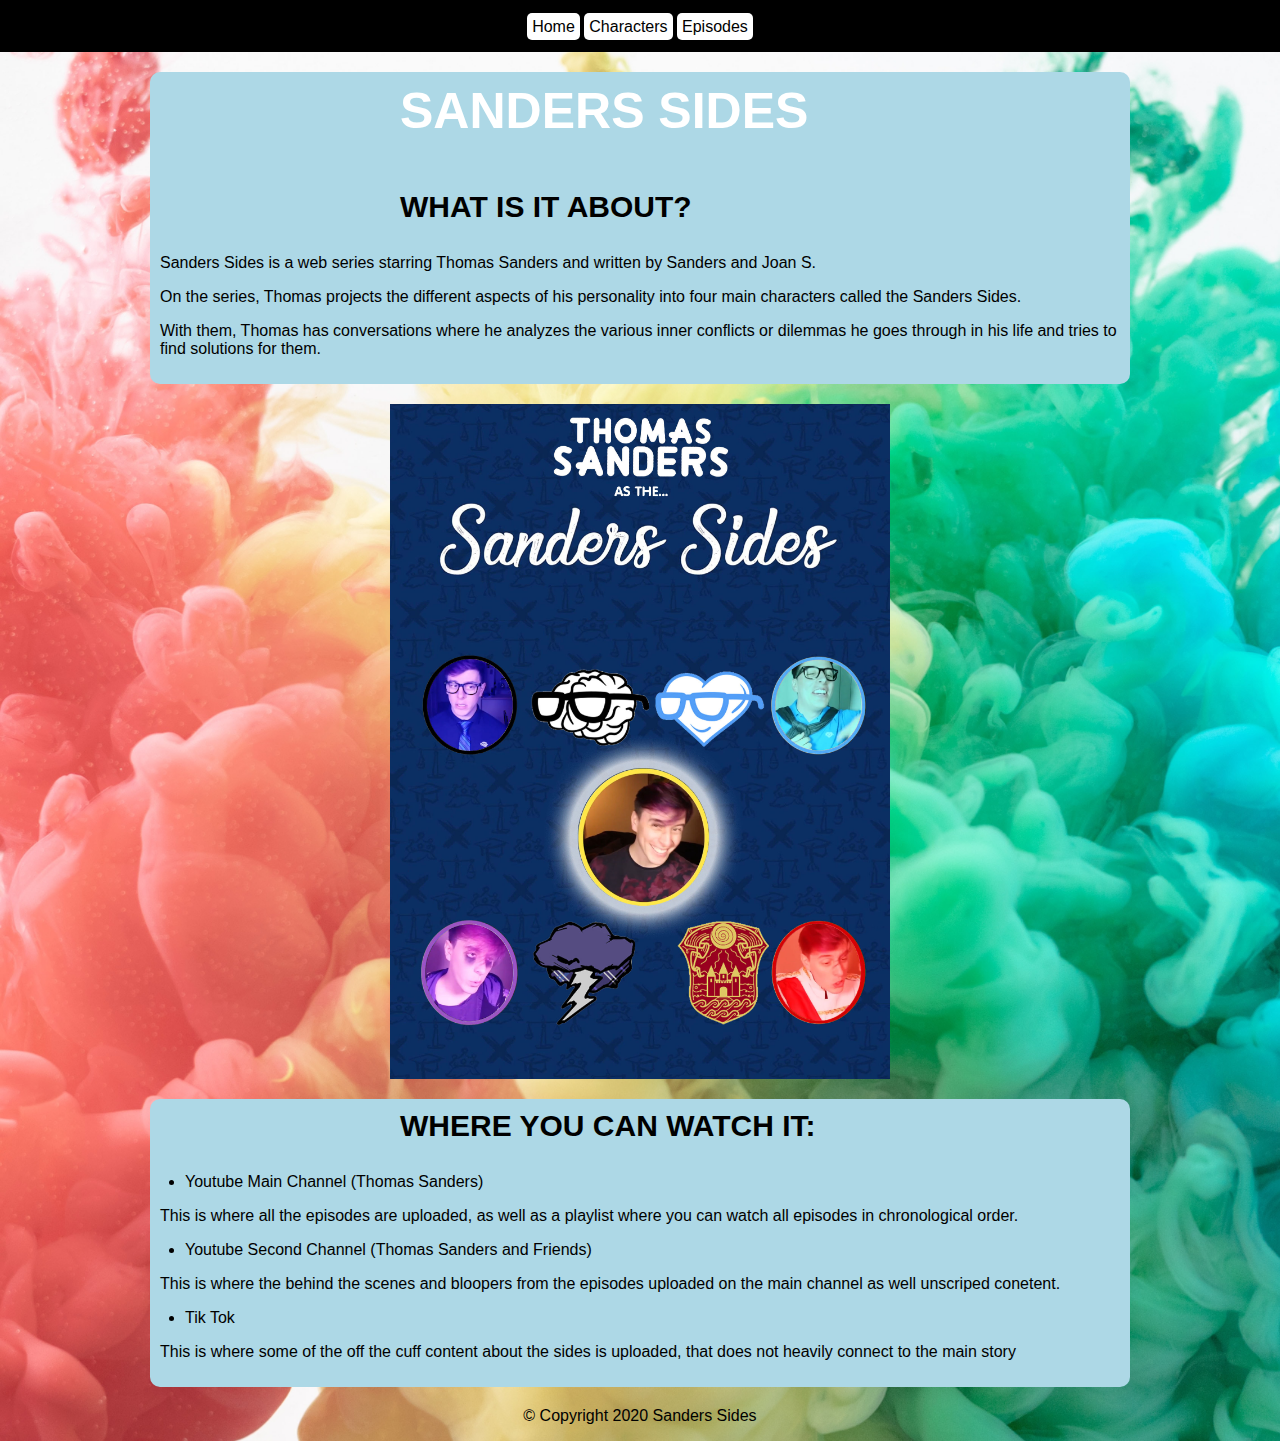
<file: index.html>
<!doctype html>
<html>
<head>
	<title>Sanders Sides</title>
	<link href="style.css" rel="stylesheet" type="text/css">
	<meta name="viewport" content="width=device-width, intial-scale=1">
	</head>
	<body>
		<header>
		<hl>Sanders Sides</hl>
		<nav>
			<ul>
			<li>
				<a href="index.html">Home</a>
				</li>
			<li>
				<a href="characters.html">Characters</a>
				</li>
			<li>
				<a href="episodes.html">Episodes</a>
				</li>
			</ul>
			</nav>
		</header>
		<!--main content goes here-->
<main>
		<article class="item">
		<h1 class="center">Sanders Sides</h1>
		<h2 class="center">What is it about?</h2>
		<p>Sanders Sides is a web series starring Thomas Sanders and written by Sanders and Joan S.  </p>
		<p>On the series, Thomas projects the different aspects of his personality into four main characters called the Sanders Sides.</p>
		<p>With them, Thomas has conversations where he analyzes the various inner conflicts or dilemmas he goes through in his life and tries to find solutions for them.</p></article>
	<img src="index/MV5BMTE1ZTFmYWEtYTZlMC00NDJlLWIzMTQtZjU3ZDhlMmJlNzE5XkEyXkFqcGdeQXVyMjQ5NTI5Nw@@._V1_.jpg" alt="main photo" width="500" class="center">
		<article class="item">
		<h2 class="center">Where you can watch it:</h2>
			<ul>
			<li>Youtube Main Channel (Thomas Sanders)</li>
			<p>This is where all the episodes are uploaded, as well as a playlist where you can watch all episodes in chronological order. </p>
			<li>Youtube Second Channel (Thomas Sanders and Friends)</li>
			<p>This is where the behind the scenes and bloopers from the episodes uploaded on the main channel as well unscriped conetent.</p>
			<li>Tik Tok</li>
			<p>This is where some of the off the cuff content about the sides is uploaded, that does not heavily connect to the main story</p>
		</ul>
		</article>
<footer>
	<p>&copy; Copyright 2020 Sanders Sides</p>
</footer>
<!--end of main content-->
	</main>
		<!--end of main content-->
	</body>
</html>
</file>
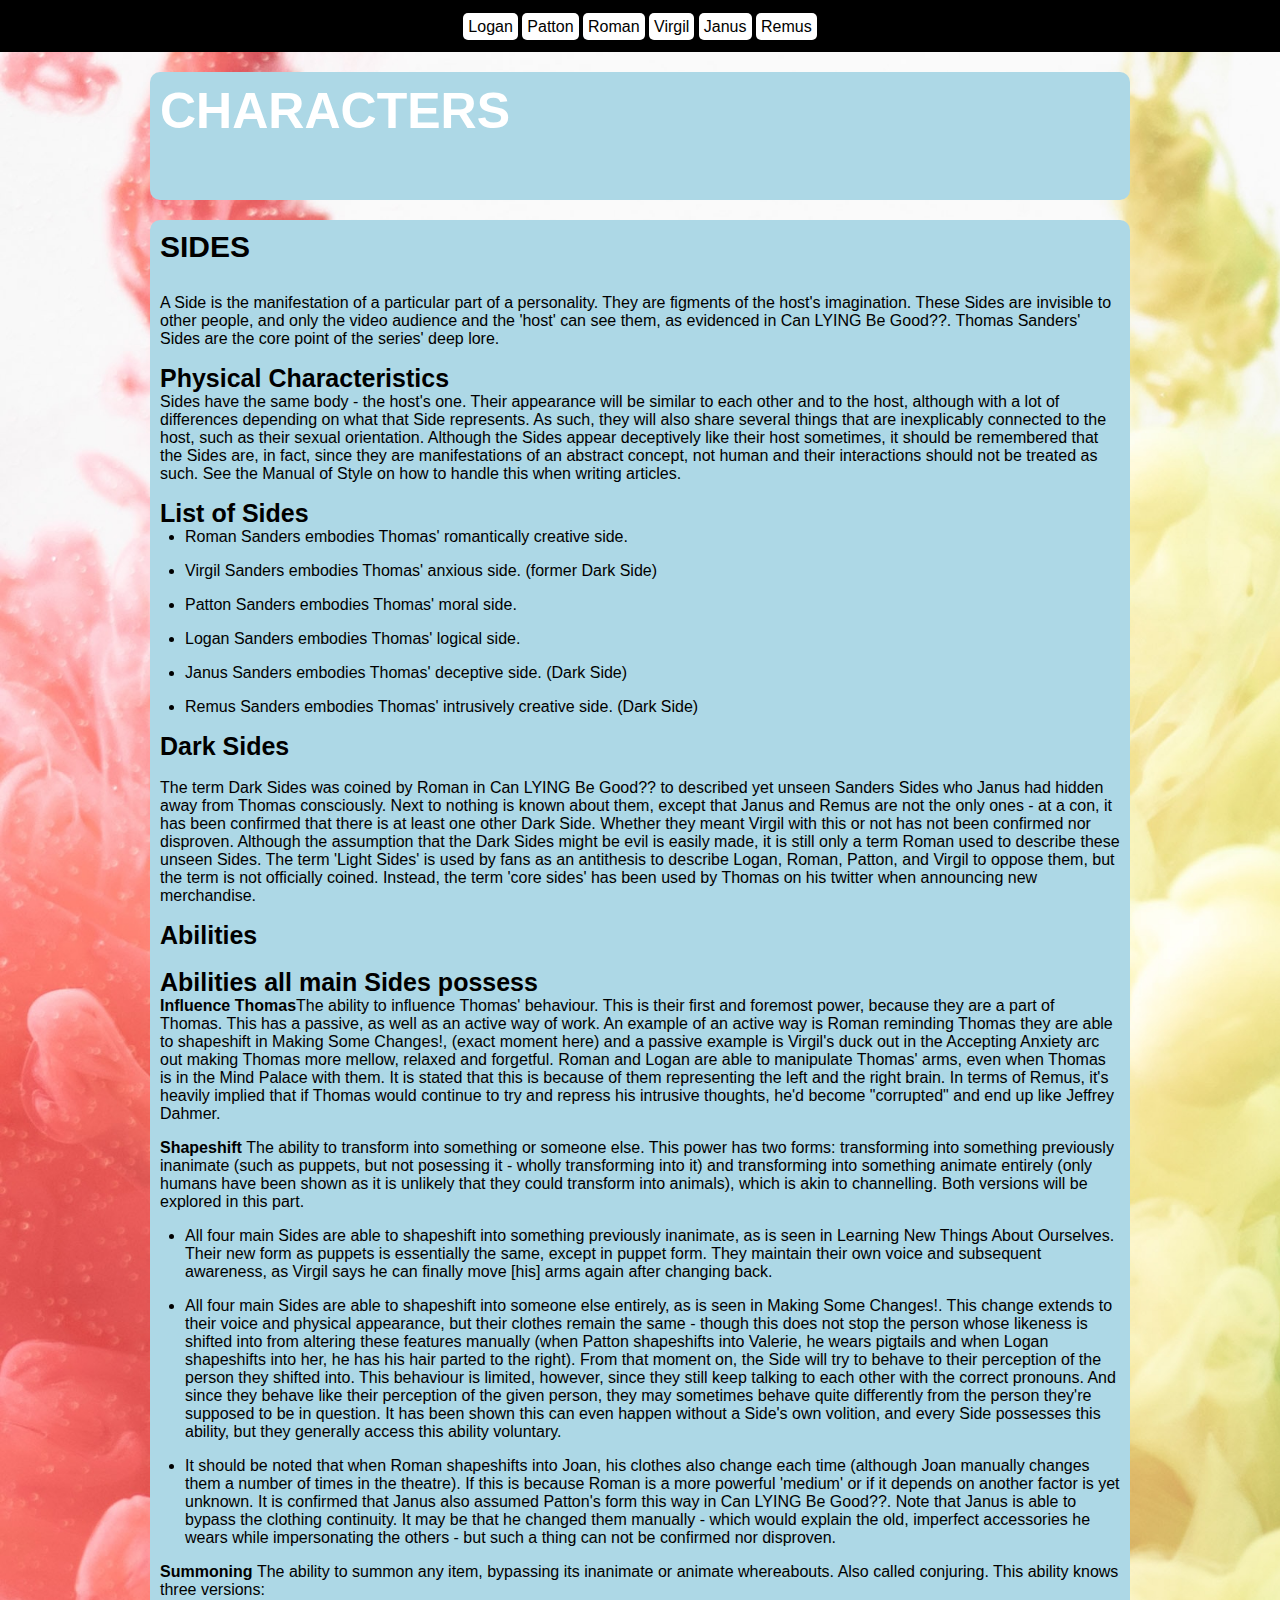
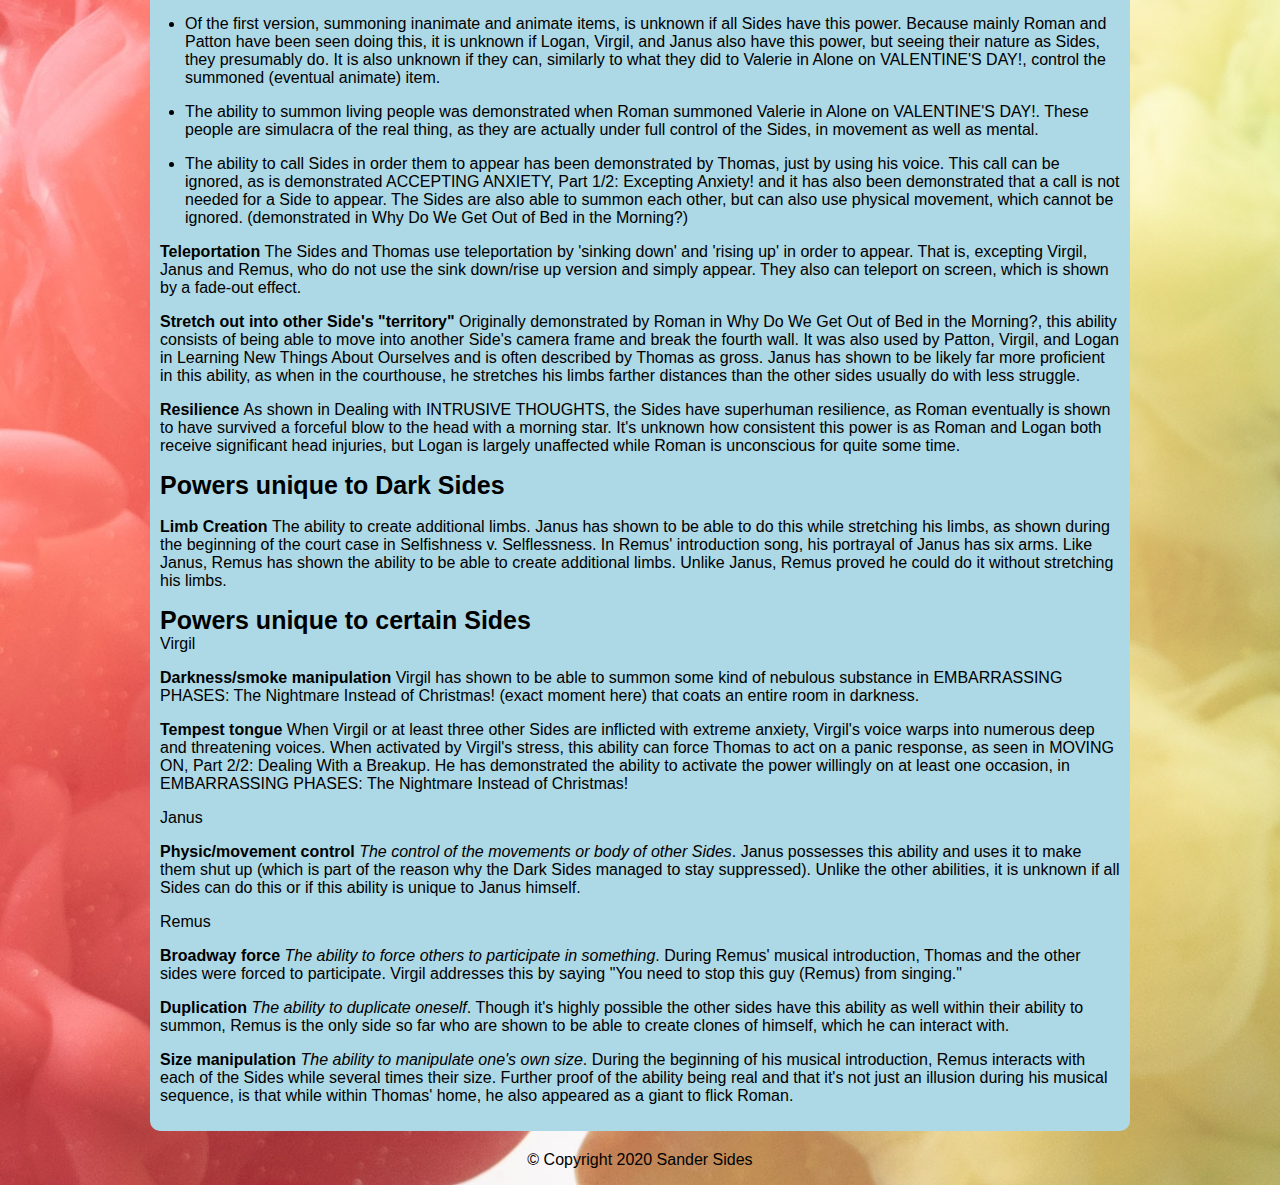
<file: characters.html>
<!doctype html>
<html>
<head>
	<title>Sanders Sides</title>
	<link href="style.css" rel="stylesheet" type="text/css">
	<meta name="viewport" content="width=device-width, intial-scale=1">
	</head>
	<body>
		<header>
		<hl>Characters</hl>
		<nav>
			<ul>
			<li>
				<a href="logan.html">Logan</a>
				</li>
			<li>
				<a href="patton.html">Patton</a>
				</li>
				<li>
				<a href="roman.html">Roman</a>
				</li>
				<li>
				<a href="virgil.html">Virgil</a>
				</li>
				<li>
				<a href="janus.html">Janus</a>
				</li>
				<li>
				<a href="remus.html">Remus</a>
				</li>
			</ul>
			</nav>
		</header>
		<!--main content goes here-->
<main>
		<article class="item">
		<h1>Characters</h1>
	</article>
	<article class="item">
		<h2>Sides</h2>
		<p>A Side is the manifestation of a particular part of a personality. They are figments of the host's imagination. These Sides are invisible to other people, and only the video audience and the 'host' can see them, as evidenced in Can LYING Be Good??. Thomas Sanders' Sides are the core point of the series' deep lore.</p> 
		<h3>Physical Characteristics</h3>
		<p>Sides have the same body - the host's one. Their appearance will be similar to each other and to the host, although with a lot of differences depending on what that Side represents. As such, they will also share several things that are inexplicably connected to the host, such as their sexual orientation. Although the Sides appear deceptively like their host sometimes, it should be remembered that the Sides are, in fact, since they are manifestations of an abstract concept, not human and their interactions should not be treated as such. See the Manual of Style on how to handle this when writing articles.</p>
		<h3>List of Sides</h3>
		<li>Roman Sanders embodies Thomas' romantically creative side.</li>
		<li>Virgil Sanders embodies Thomas' anxious side. (former Dark Side)</li>
		<li>Patton Sanders embodies Thomas' moral side.</li>
		<li>Logan Sanders embodies Thomas' logical side.</li>
		<li>Janus Sanders embodies Thomas' deceptive side. (Dark Side)</li>
		<li>Remus Sanders embodies Thomas' intrusively creative side. (Dark Side)</li>
		<h3>Dark Sides</h3><br>
		<p>The term Dark Sides was coined by Roman in Can LYING Be Good?? to described yet unseen Sanders Sides who Janus had hidden away from Thomas consciously. Next to nothing is known about them, except that Janus and Remus are not the only ones - at a con, it has been confirmed that there is at least one other Dark Side. Whether they meant Virgil with this or not has not been confirmed nor disproven. Although the assumption that the Dark Sides might be evil is easily made, it is still only a term Roman used to describe these unseen Sides. The term 'Light Sides' is used by fans as an antithesis to describe Logan, Roman, Patton, and Virgil to oppose them, but the term is not officially coined. Instead, the term 'core sides' has been used by Thomas on his twitter when announcing new merchandise.</p>
		<h3>Abilities</h3><br>
		<h3>Abilities all main Sides possess</h3>
		<p><strong>Influence Thomas</strong>The ability to influence Thomas' behaviour. This is their first and foremost power, because they are a part of Thomas. This has a passive, as well as an active way of work. An example of an active way is Roman reminding Thomas they are able to shapeshift in Making Some Changes!, (exact moment here) and a passive example is Virgil's duck out in the Accepting Anxiety arc out making Thomas more mellow, relaxed and forgetful. Roman and Logan are able to manipulate Thomas' arms, even when Thomas is in the Mind Palace with them. It is stated that this is because of them representing the left and the right brain. In terms of Remus, it's heavily implied that if Thomas would continue to try and repress his intrusive thoughts, he'd become "corrupted" and end up like Jeffrey Dahmer.</p>
		<p><strong>Shapeshift </strong>The ability to transform into something or someone else. This power has two forms: transforming into something previously inanimate (such as puppets, but not posessing it - wholly transforming into it) and transforming into something animate entirely (only humans have been shown as it is unlikely that they could transform into animals), which is akin to channelling. Both versions will be explored in this part.</p>
		<li>All four main Sides are able to shapeshift into something previously inanimate, as is seen in Learning New Things About Ourselves. Their new form as puppets is essentially the same, except in puppet form. They maintain their own voice and subsequent awareness, as Virgil says he can finally move [his] arms again after changing back.</li>
		<li>All four main Sides are able to shapeshift into someone else entirely, as is seen in Making Some Changes!. This change extends to their voice and physical appearance, but their clothes remain the same - though this does not stop the person whose likeness is shifted into from altering these features manually (when Patton shapeshifts into Valerie, he wears pigtails and when Logan shapeshifts into her, he has his hair parted to the right). From that moment on, the Side will try to behave to their perception of the person they shifted into. This behaviour is limited, however, since they still keep talking to each other with the correct pronouns. And since they behave like their perception of the given person, they may sometimes behave quite differently from the person they're supposed to be in question. It has been shown this can even happen without a Side's own volition, and every Side possesses this ability, but they generally access this ability voluntary.</li>
		<li>It should be noted that when Roman shapeshifts into Joan, his clothes also change each time (although Joan manually changes them a number of times in the theatre). If this is because Roman is a more powerful 'medium' or if it depends on another factor is yet unknown. It is confirmed that Janus also assumed Patton's form this way in Can LYING Be Good??. Note that Janus is able to bypass the clothing continuity. It may be that he changed them manually - which would explain the old, imperfect accessories he wears while impersonating the others - but such a thing can not be confirmed nor disproven.</li>
		<p><strong>Summoning </strong>The ability to summon any item, bypassing its inanimate or animate whereabouts. Also called conjuring. This ability knows three versions:</p>
		<li>Of the first version, summoning inanimate and animate items, is unknown if all Sides have this power. Because mainly Roman and Patton have been seen doing this, it is unknown if Logan, Virgil, and Janus also have this power, but seeing their nature as Sides, they presumably do. It is also unknown if they can, similarly to what they did to Valerie in Alone on VALENTINE'S DAY!, control the summoned (eventual animate) item.</li>
		<li>The ability to summon living people was demonstrated when Roman summoned Valerie in Alone on VALENTINE'S DAY!. These people are simulacra of the real thing, as they are actually under full control of the Sides, in movement as well as mental.</li>
		<li>The ability to call Sides in order them to appear has been demonstrated by Thomas, just by using his voice. This call can be ignored, as is demonstrated ACCEPTING ANXIETY, Part 1/2: Excepting Anxiety! and it has also been demonstrated that a call is not needed for a Side to appear. The Sides are also able to summon each other, but can also use physical movement, which cannot be ignored. (demonstrated in Why Do We Get Out of Bed in the Morning?)</li>
		<p><strong>Teleportation </strong>The Sides and Thomas use teleportation by 'sinking down' and 'rising up' in order to appear. That is, excepting Virgil, Janus and Remus, who do not use the sink down/rise up version and simply appear. They also can teleport on screen, which is shown by a fade-out effect.</p>
		<p><strong>Stretch out into other Side's "territory" </strong>Originally demonstrated by Roman in Why Do We Get Out of Bed in the Morning?, this ability consists of being able to move into another Side's camera frame and break the fourth wall. It was also used by Patton, Virgil, and Logan in Learning New Things About Ourselves and is often described by Thomas as gross. Janus has shown to be likely far more proficient in this ability, as when in the courthouse, he stretches his limbs farther distances than the other sides usually do with less struggle.</p>
	  <p><strong> Resilience </strong>As shown in Dealing with INTRUSIVE THOUGHTS, the Sides have superhuman resilience, as Roman eventually is shown to have survived a forceful blow to the head with a morning star. It's unknown how consistent this power is as Roman and Logan both receive significant head injuries, but Logan is largely unaffected while Roman is unconscious for quite some time.</p>
		<h3>Powers unique to Dark Sides</h3><br>
		<p><strong>Limb Creation </strong>The ability to create additional limbs. Janus has shown to be able to do this while stretching his limbs, as shown during the beginning of the court case in Selfishness v. Selflessness. In Remus' introduction song, his portrayal of Janus has six arms. Like Janus, Remus has shown the ability to be able to create additional limbs. Unlike Janus, Remus proved he could do it without stretching his limbs.</p>
		<h3>Powers unique to certain Sides</h3>
		<p>Virgil</p>
		<p><strong>Darkness/smoke manipulation </strong>Virgil has shown to be able to summon some kind of nebulous substance in EMBARRASSING PHASES: The Nightmare Instead of Christmas! (exact moment here) that coats an entire room in darkness.</p>
		<p><strong>Tempest tongue</strong> When Virgil or at least three other Sides are inflicted with extreme anxiety, Virgil's voice warps into numerous deep and threatening voices. When activated by Virgil's stress, this ability can force Thomas to act on a panic response, as seen in MOVING ON, Part 2/2: Dealing With a Breakup. He has demonstrated the ability to activate the power willingly on at least one occasion, in EMBARRASSING PHASES: The Nightmare Instead of Christmas!</p>
		<p>Janus</p>
		<p><strong>Physic/movement control</strong> <em>The control of the movements or body of other Sides</em>. Janus possesses this ability and uses it to make them shut up (which is part of the reason why the Dark Sides managed to stay suppressed). Unlike the other abilities, it is unknown if all Sides can do this or if this ability is unique to Janus himself.</p>
		<p>Remus</p>
		<p><strong>Broadway force </strong><em>The ability to force others to participate in something</em>. During Remus' musical introduction, Thomas and the other sides were forced to participate. Virgil addresses this by saying "You need to stop this guy (Remus) from singing."</p>
		<p><strong>Duplication </strong><em>The ability to duplicate oneself</em>. Though it's highly possible the other sides have this ability as well within their ability to summon, Remus is the only side so far who are shown to be able to create clones of himself, which he can interact with.</p>
		<p><strong>Size manipulation</strong> <em>The ability to manipulate one's own size</em>. During the beginning of his musical introduction, Remus interacts with each of the Sides while several times their size. Further proof of the ability being real and that it's not just an illusion during his musical sequence, is that while within Thomas' home, he also appeared as a giant to flick Roman.</p>
	</article>
<footer>
	<p>&copy; Copyright 2020 Sander Sides</p>
</footer>
<!--end of main content-->
	</main>
		<!--end of main content-->
	</body>
</html>
</file>
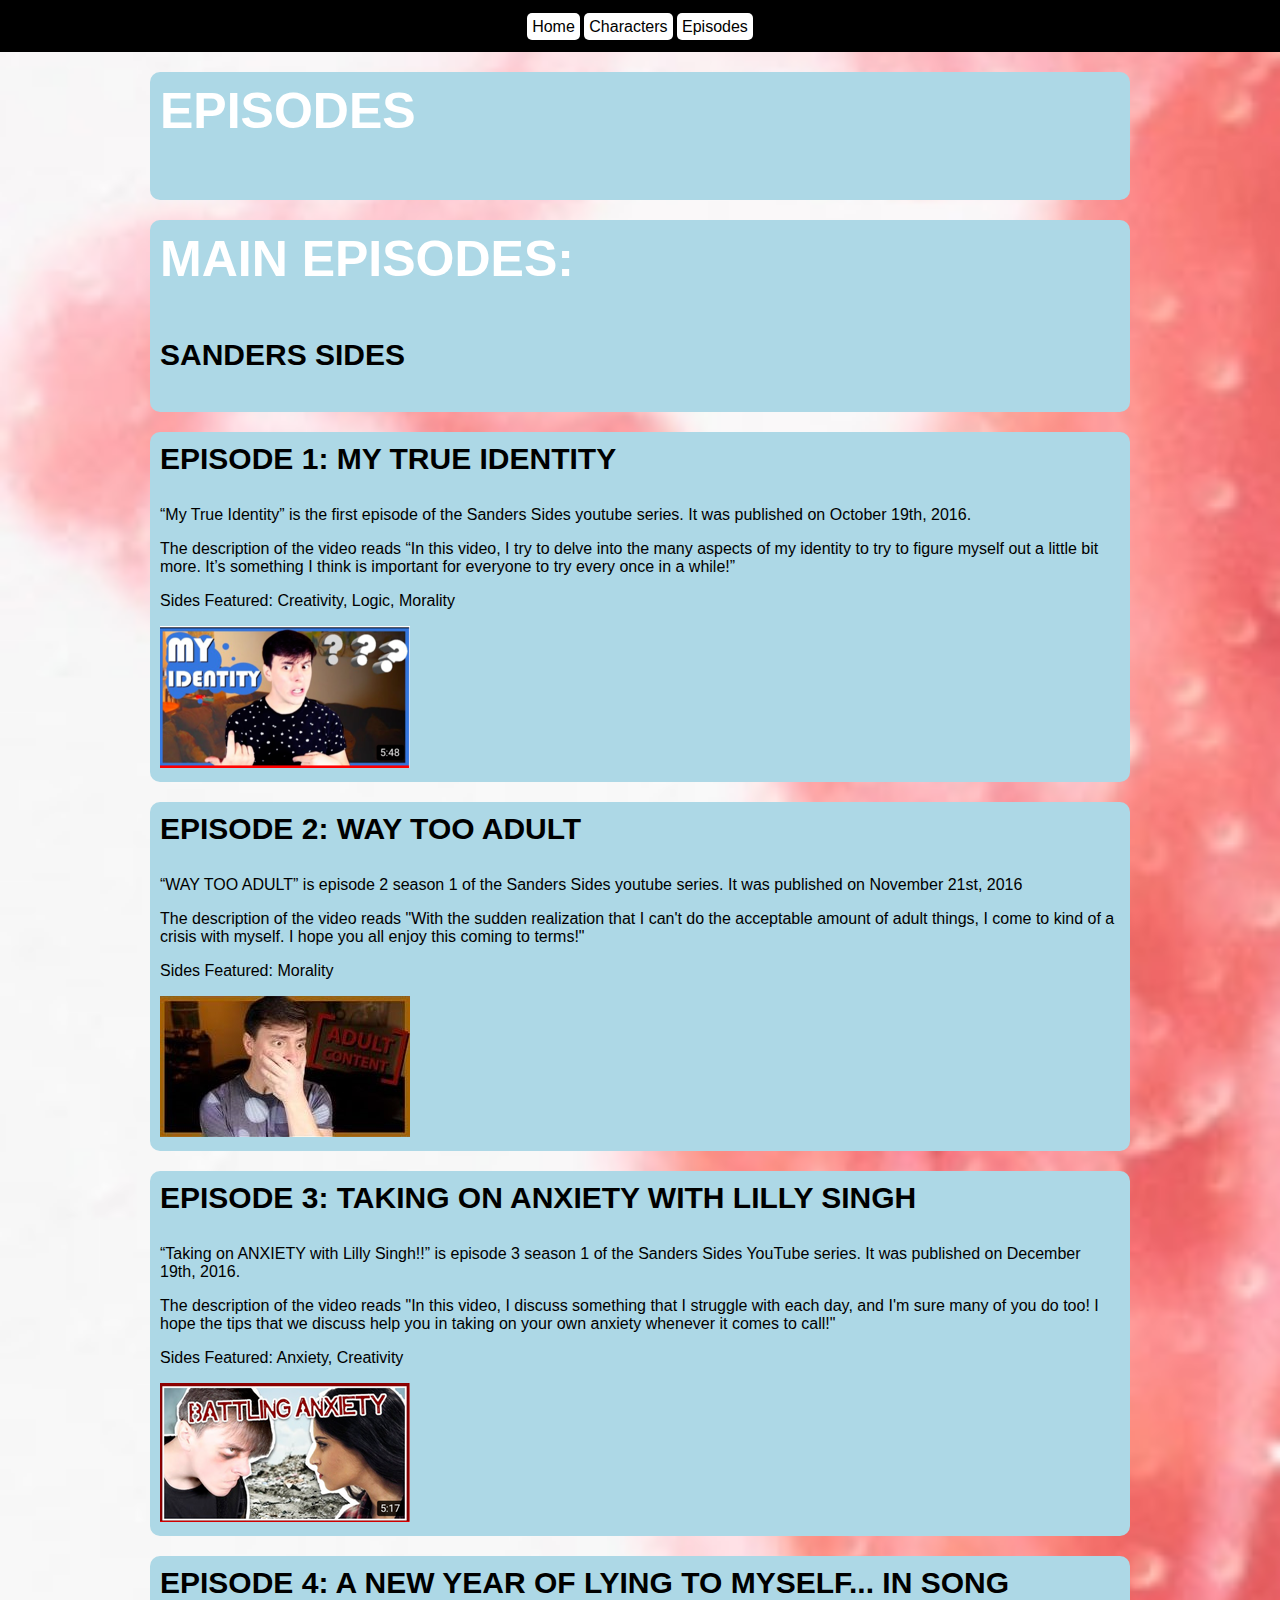
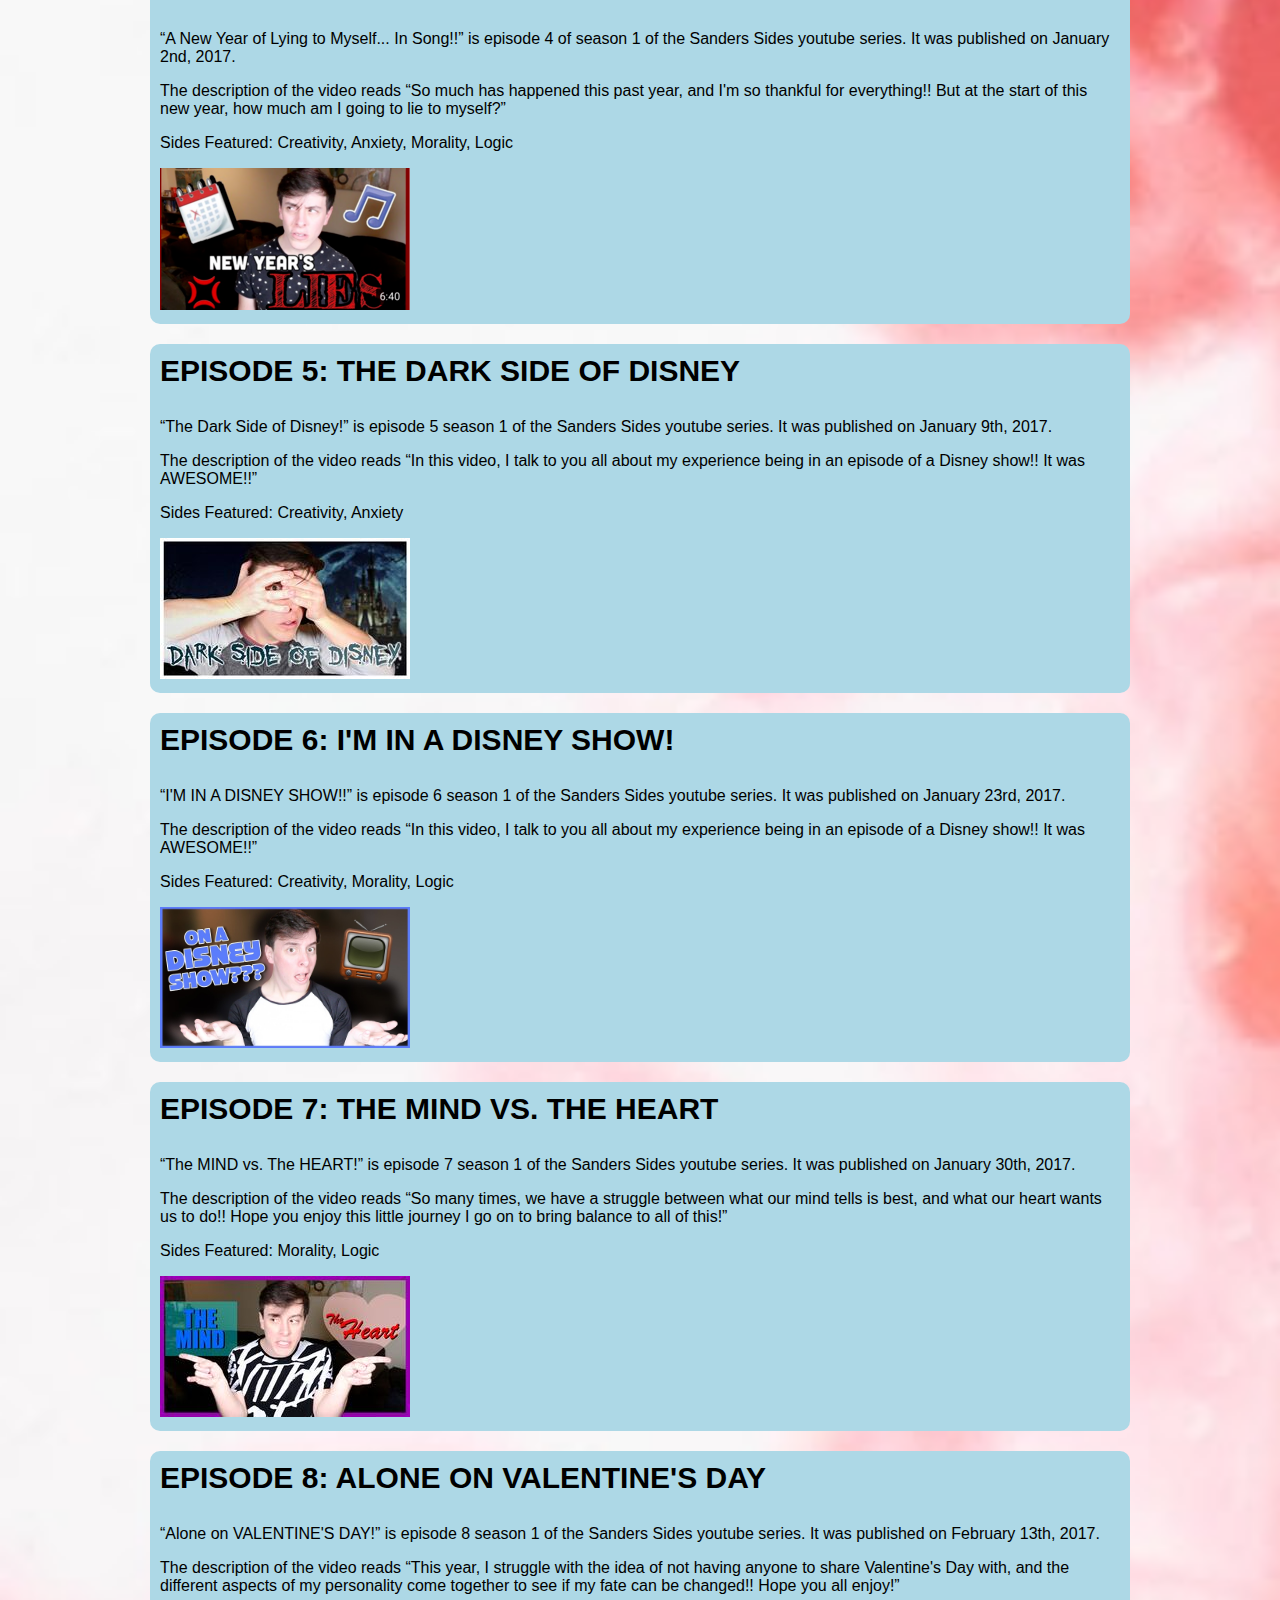
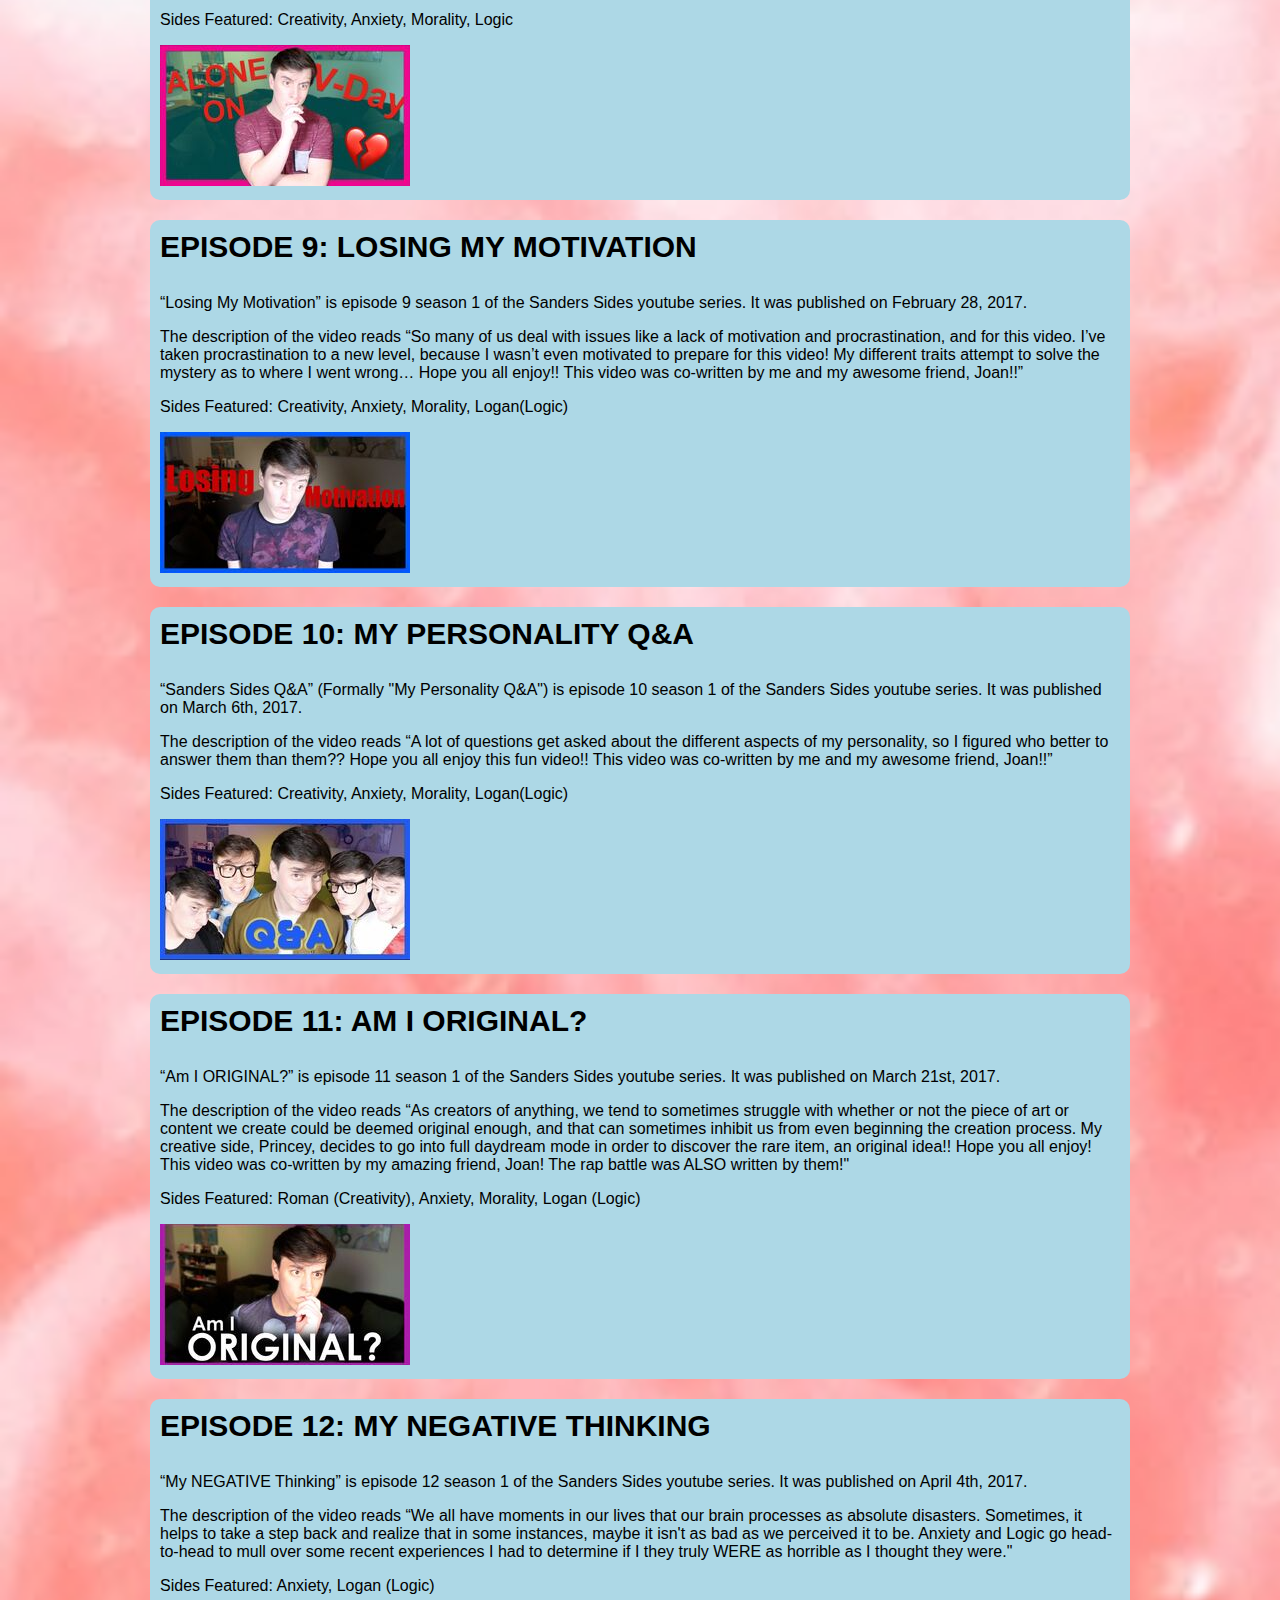
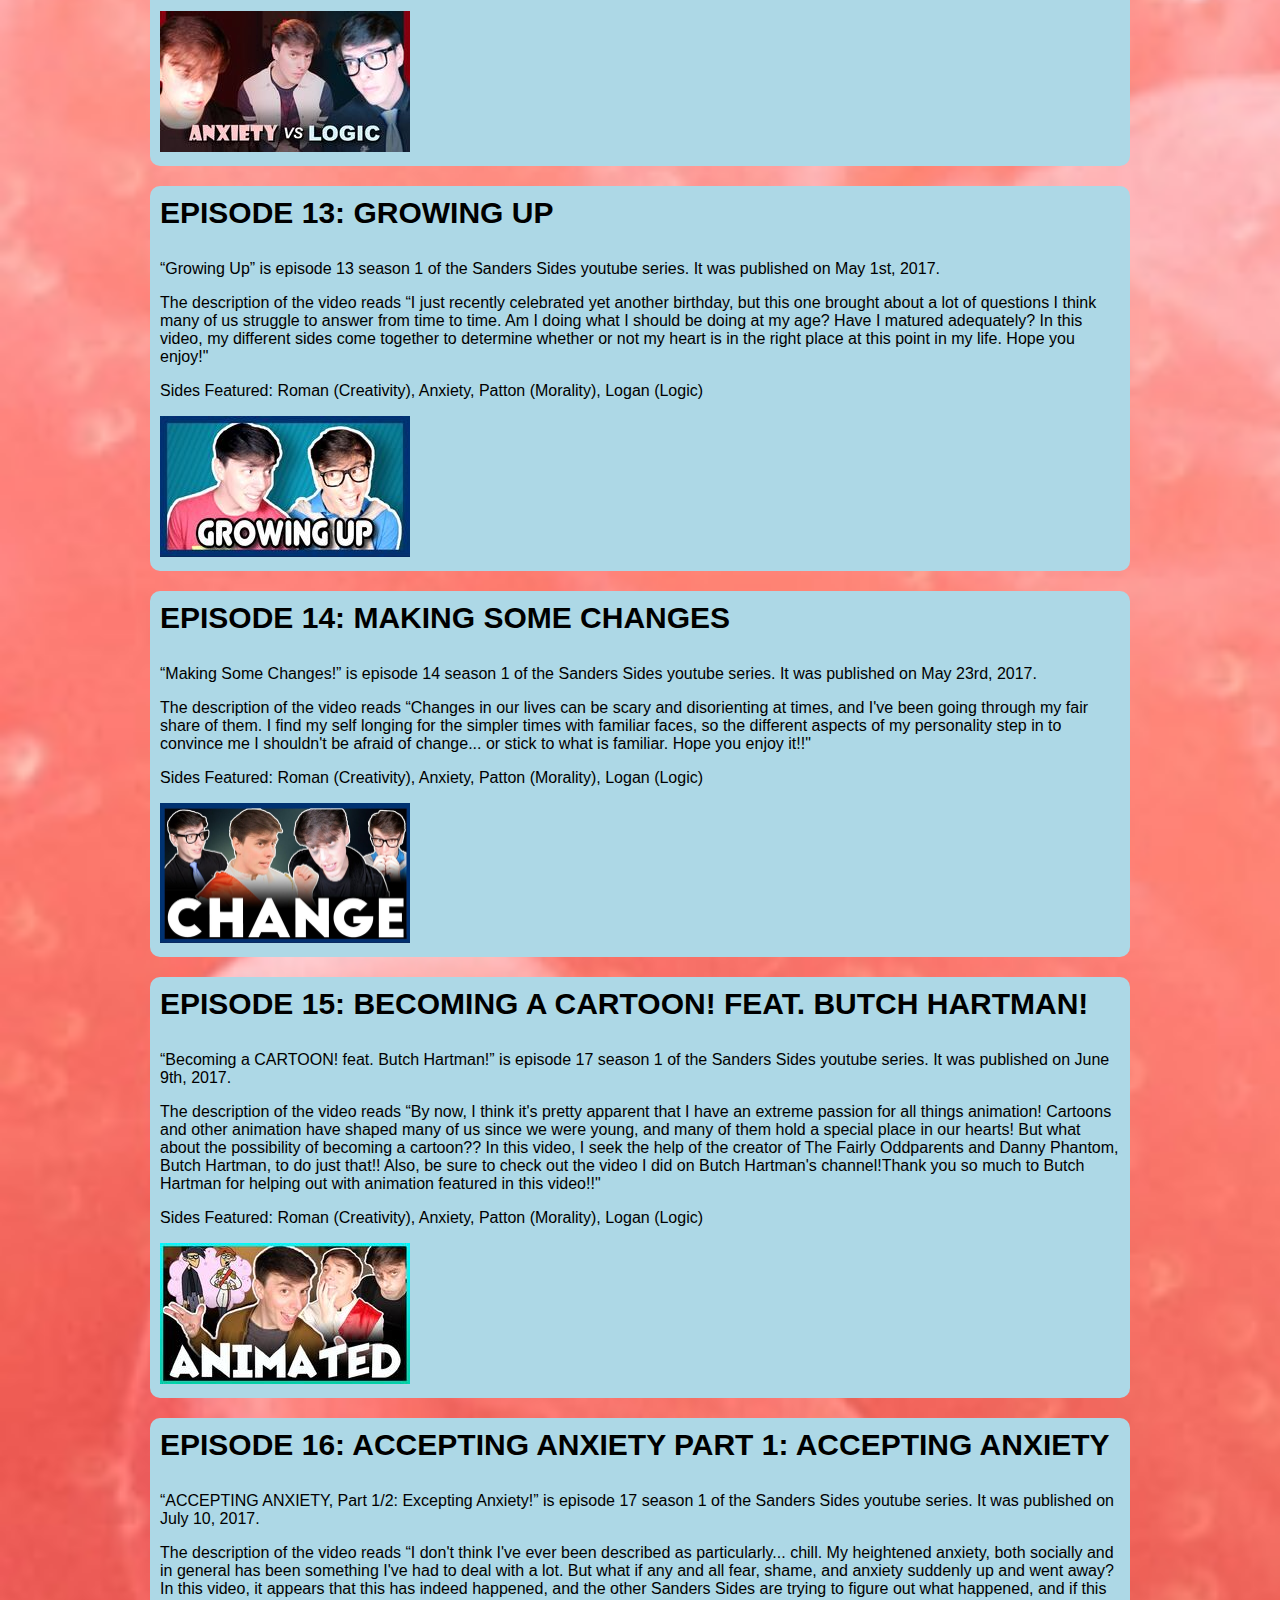
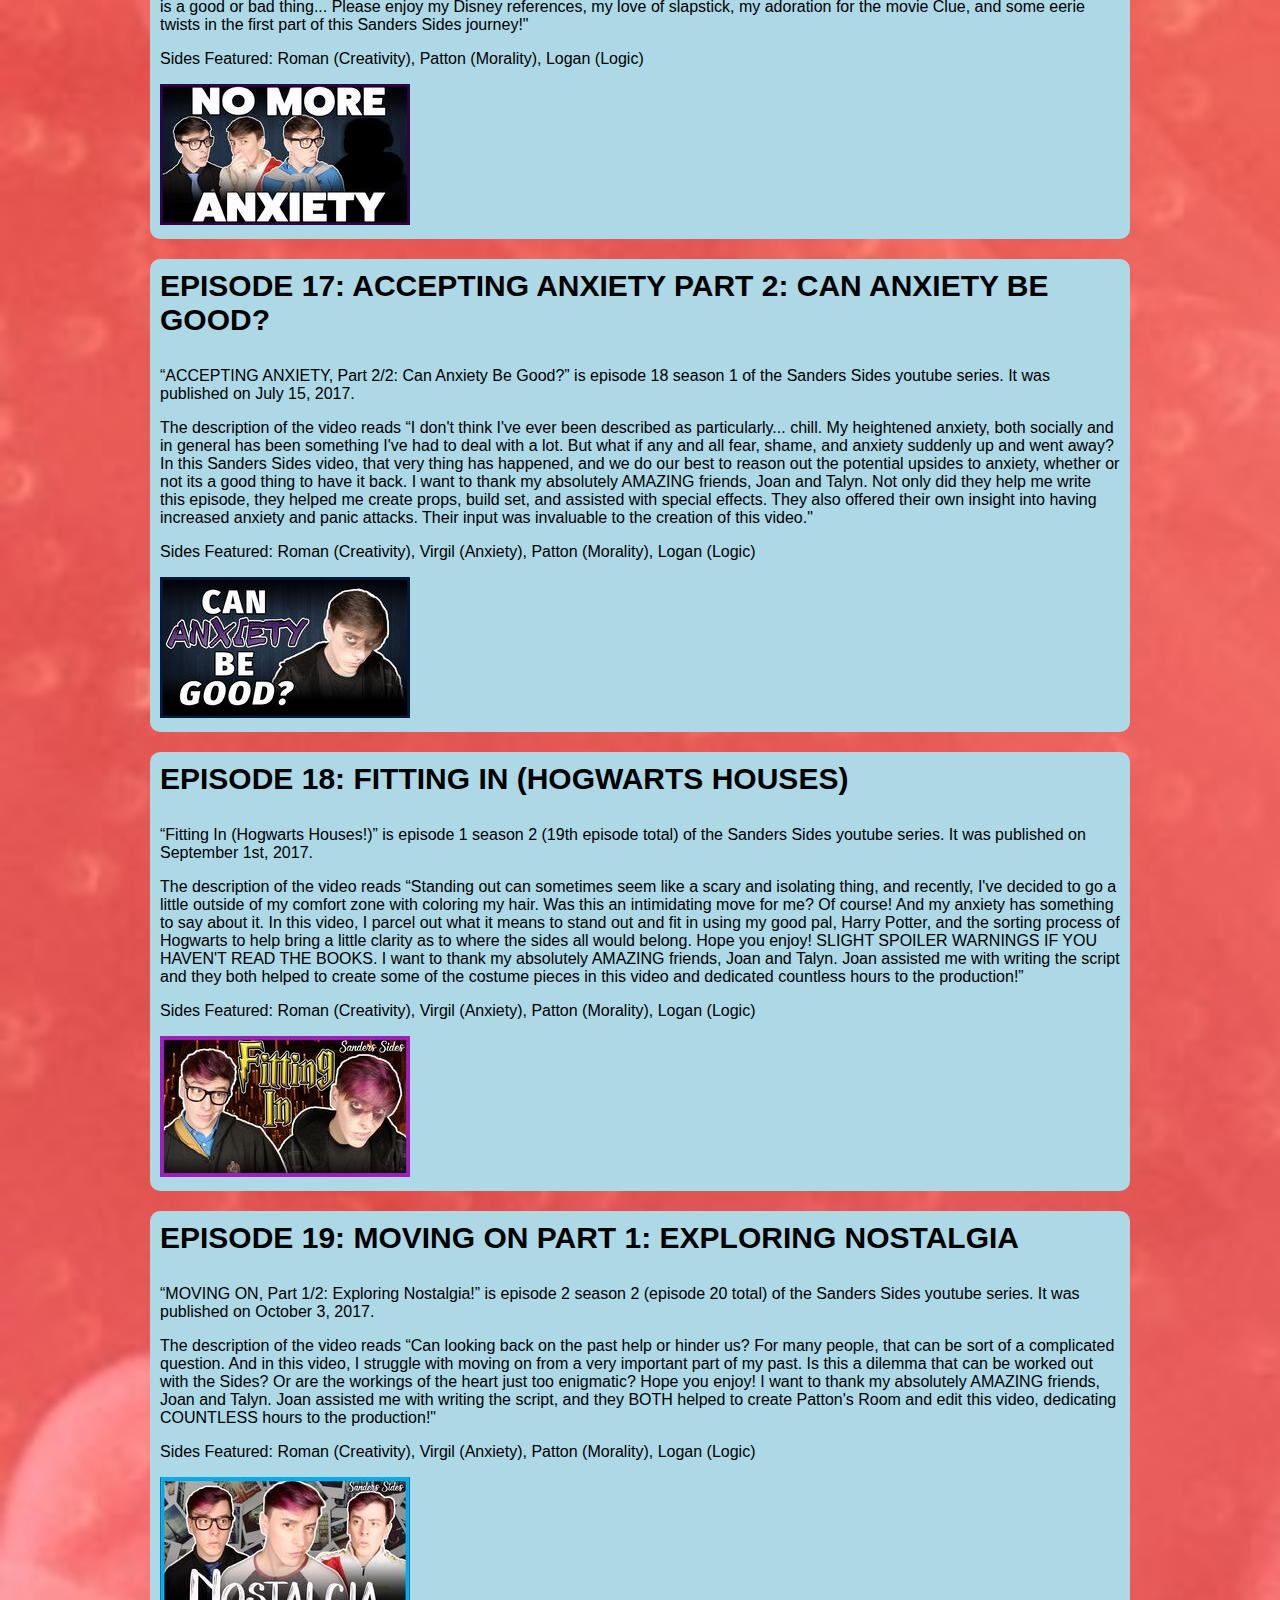
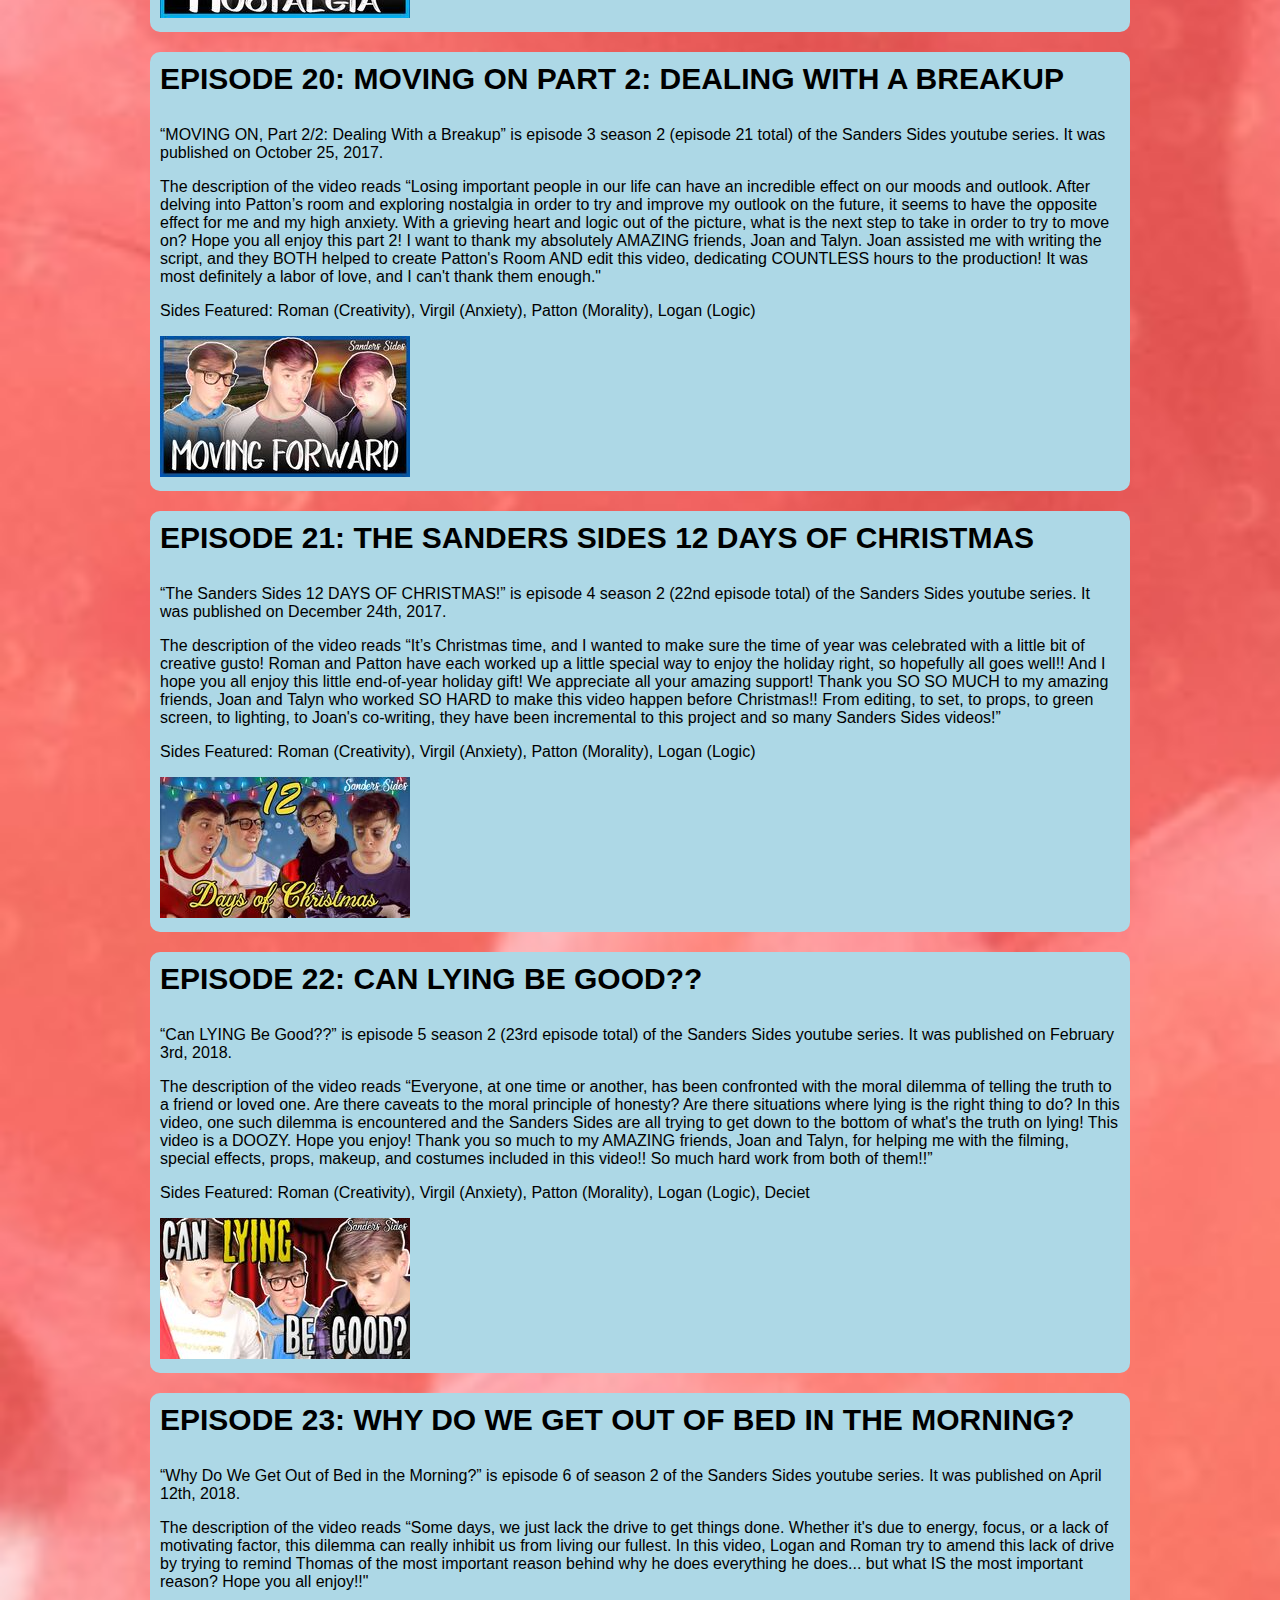
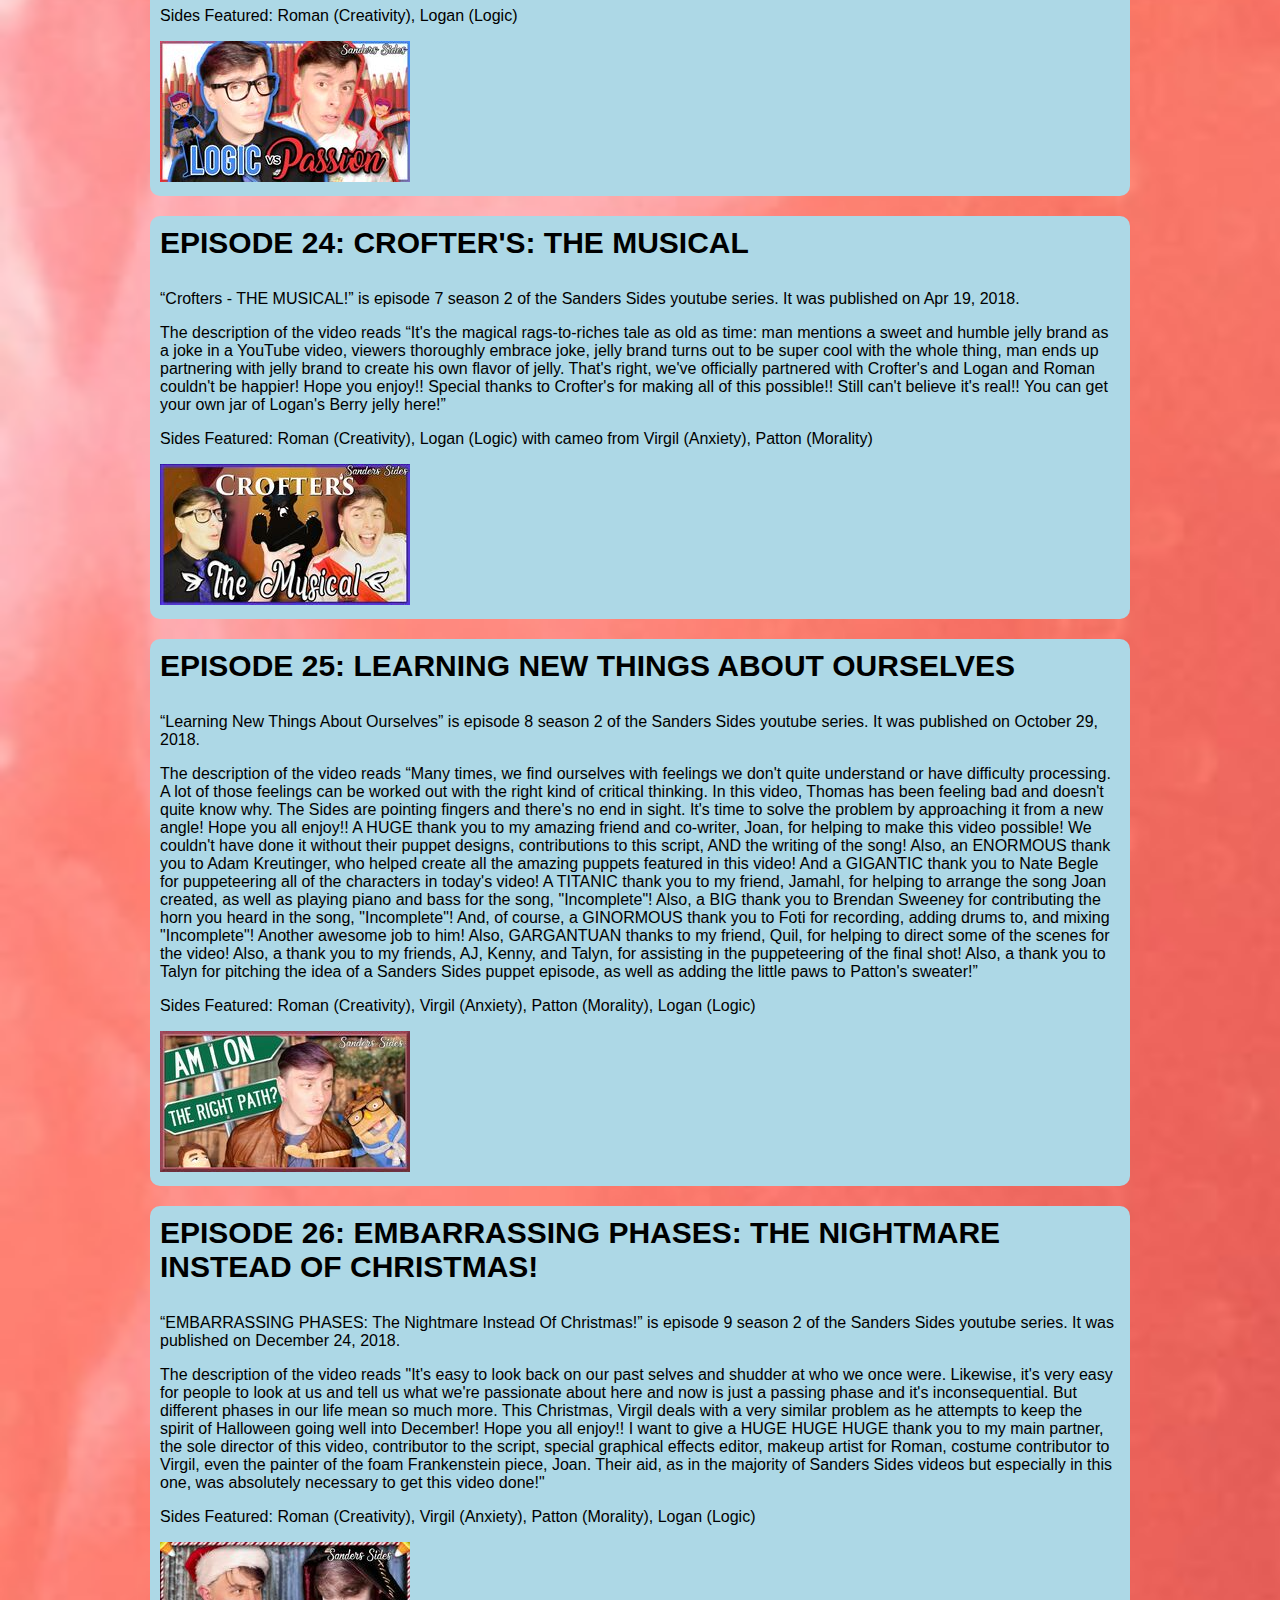
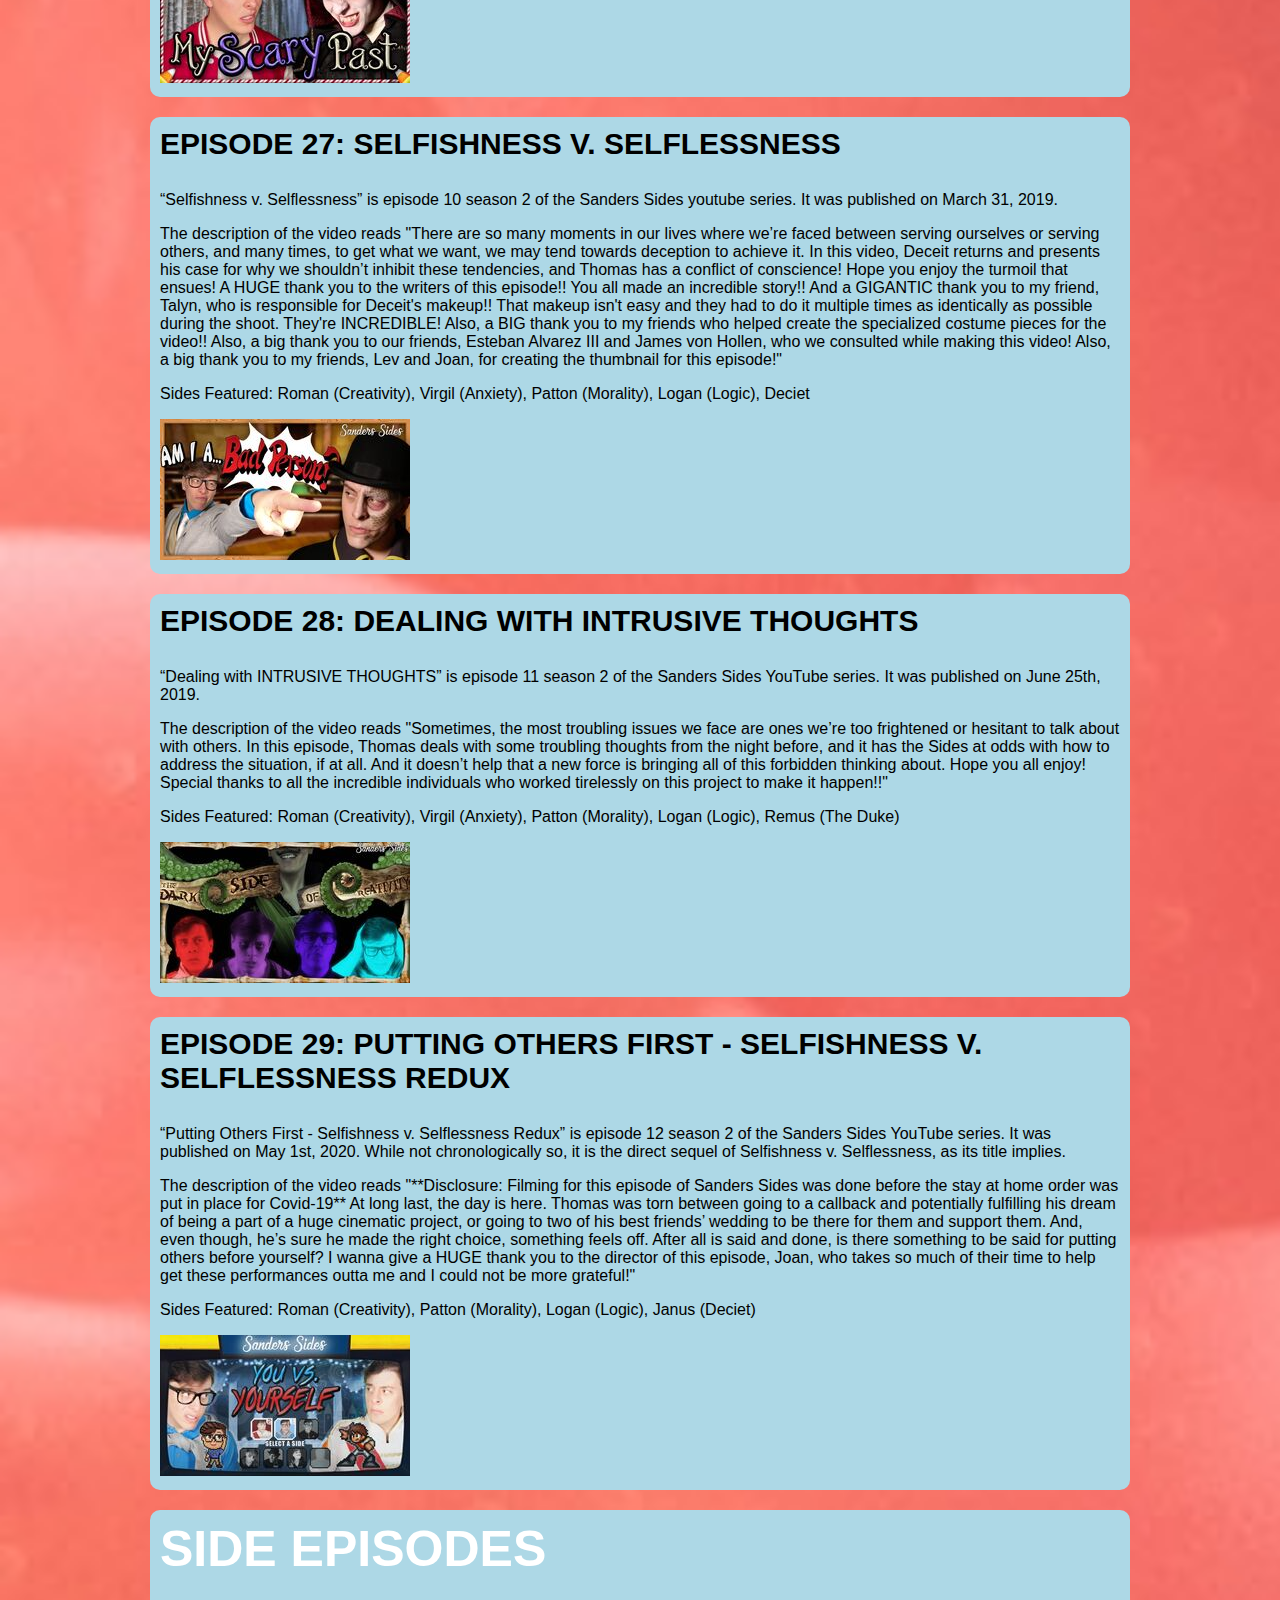
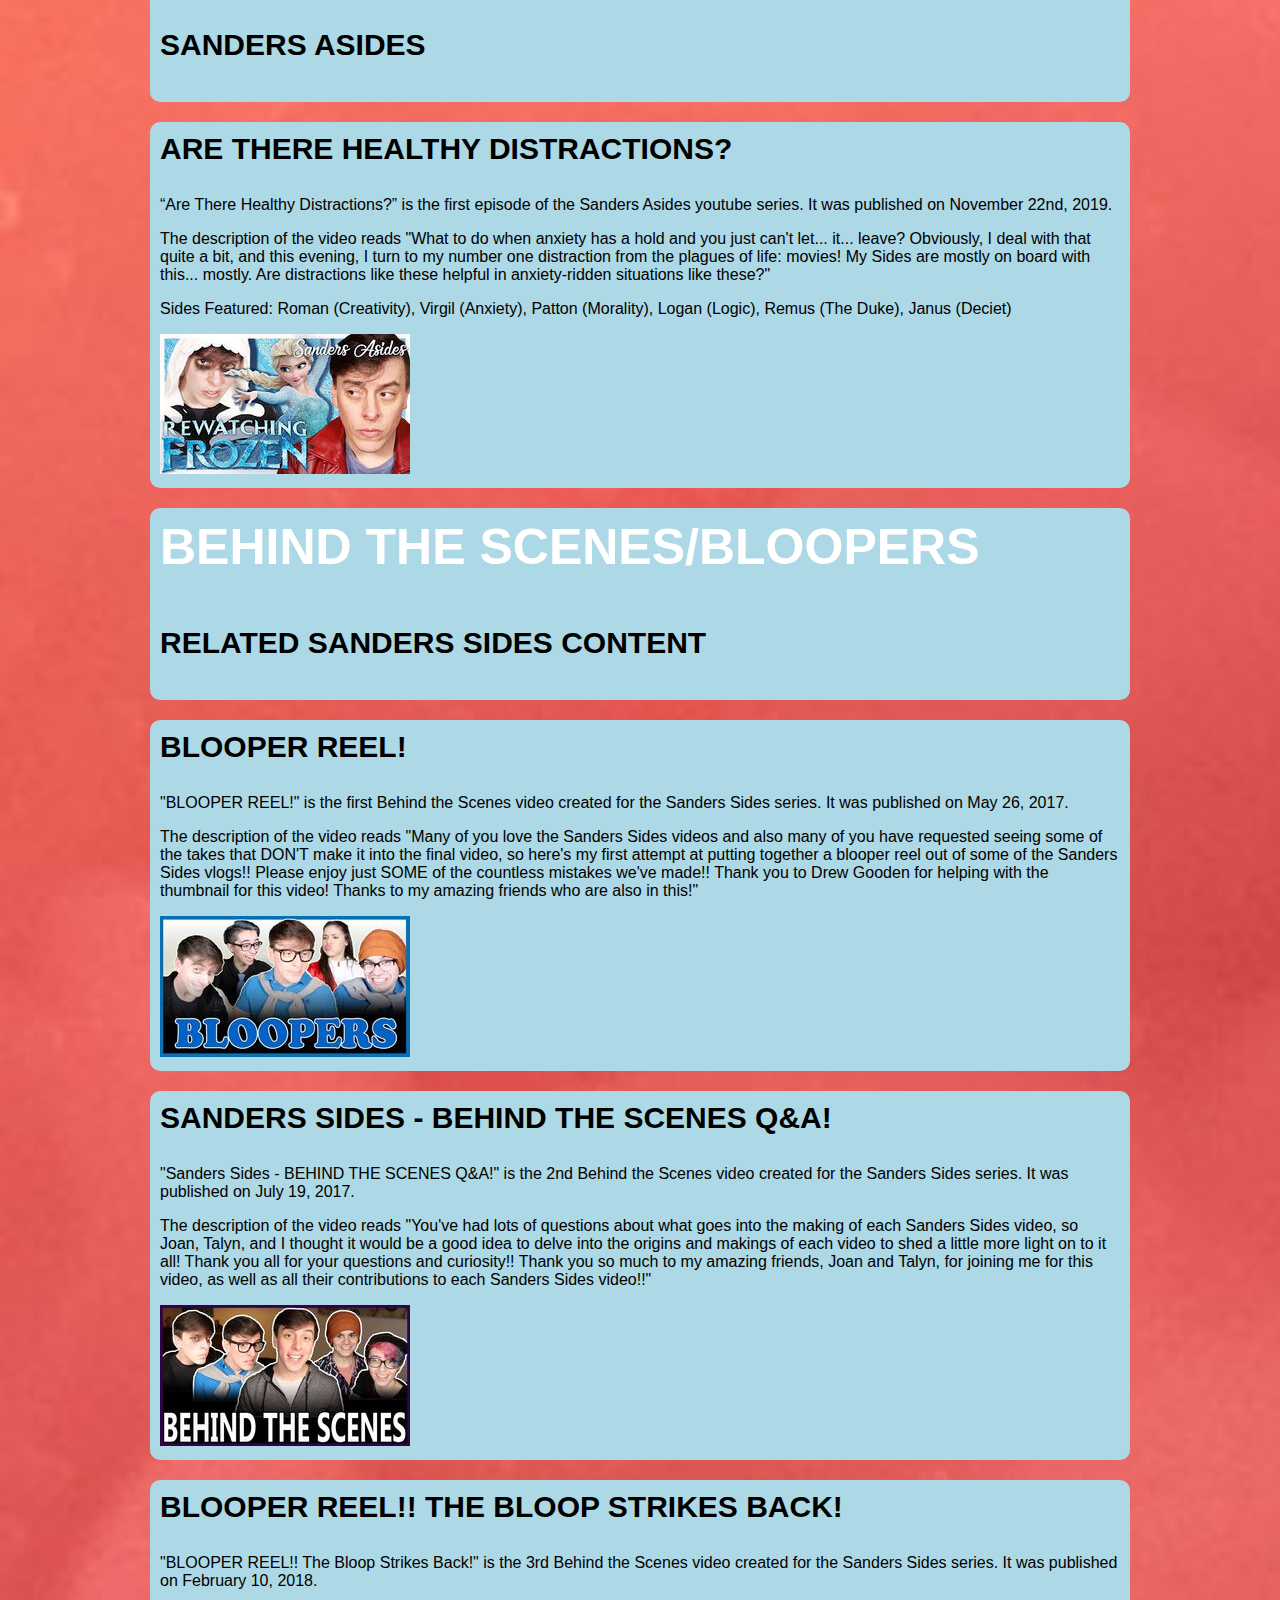
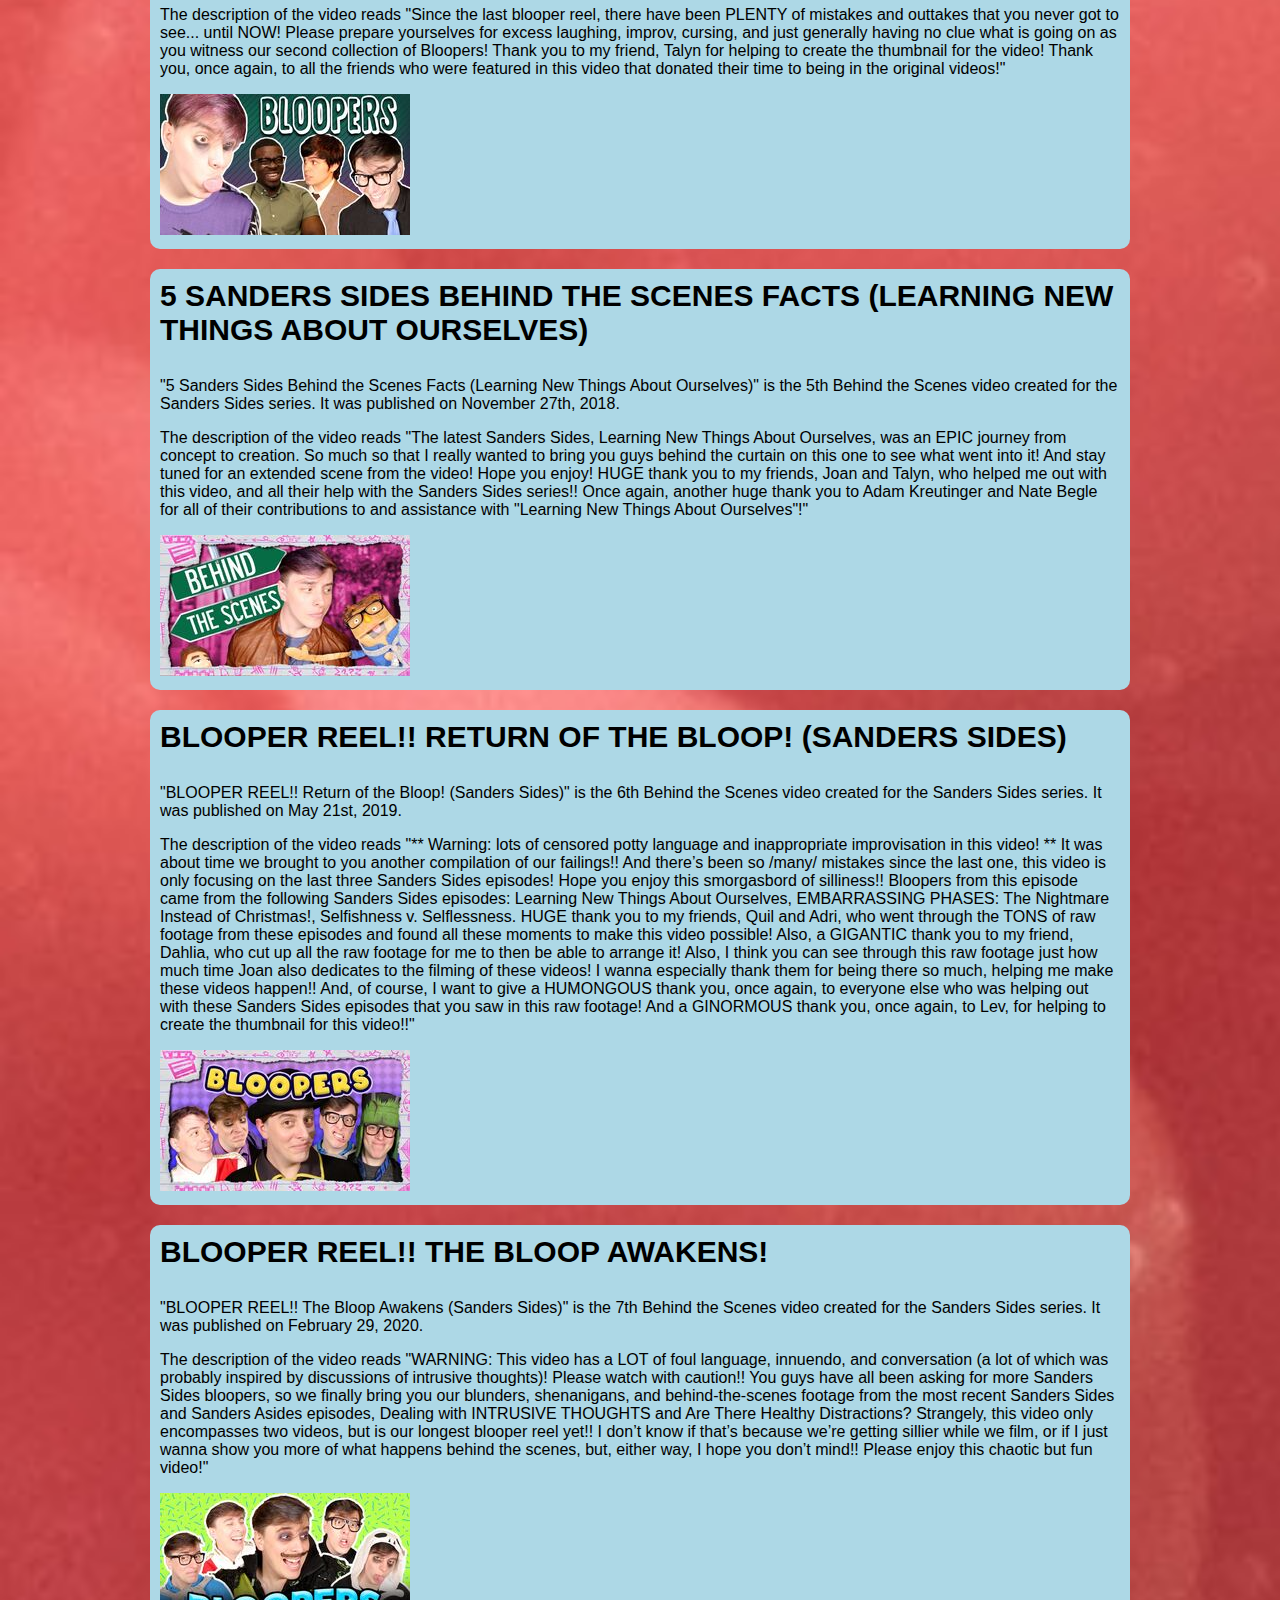
<file: episodes.html>
<!doctype html>
<html>
<head>
	<title>Sanders Sides</title>
	<link href="style.css" rel="stylesheet" type="text/css">
	<meta name="viewport" content="width=device-width, intial-scale=1">
	</head>
	<body>
	<header>
		<hl>Episodes</hl>
		<nav>
			<ul>
			<li>
				<a href="index.html">Home</a>
				</li>
			<li>
				<a href="characters.html">Characters</a>
				</li>
				<li>
				<a href="episodes.html">Episodes</a>
				</li>
			</ul>
			</nav>
		</header>
		<!--main content goes here-->
<main>
	<article class="item">
	<h1>Episodes</h1>
	</article>
		<article class="item">
		<h1>Main Episodes:</h1>
			<h2>Sanders Sides</h2>
	</article>
	<article class="item">
		<h2>Episode 1: My True Identity</h2>
		<p>“My True Identity” is the first episode of the Sanders Sides youtube series. It was published on October 19th, 2016.</p>
		<p>The description of the video reads “In this video, I try to delve into the many aspects of my identity to try to figure myself out a little bit more. It’s something I think is important for everyone to try every once in a while!”</p>
		<p>Sides Featured: Creativity, Logic, Morality</p>
		<img src="episodes/Mytrueidentitythumbnail.png" alt="Episode Thumbnail 1">
	</article>
	<article class="item">
		<h2>Episode 2: Way Too Adult</h2>
		<p>“WAY TOO ADULT” is episode 2 season 1 of the Sanders Sides youtube series. It was published on November 21st, 2016</p>
		<p>The description of the video reads "With the sudden realization that I can't do the acceptable amount of adult things, I come to kind of a crisis with myself. I hope you all enjoy this coming to terms!"</p>
		<p>Sides Featured: Morality</p>
		<img src="episodes/Waytooadultthumbnail.jpg" alt="Episode Thumbnail 2">
	</article>
<article class="item">
		<h2>Episode 3: Taking on Anxiety with Lilly Singh</h2>
		<p>“Taking on ANXIETY with Lilly Singh!!” is episode 3 season 1 of the Sanders Sides YouTube series. It was published on December 19th, 2016.</p>
	<p>The description of the video reads "In this video, I discuss something that I struggle with each day, and I'm sure many of you do too! I hope the tips that we discuss help you in taking on your own anxiety whenever it comes to call!"</p>
	<p>Sides Featured: Anxiety, Creativity</p>
		<img src="episodes/Battlinganxietythumbnail.png" alt="Episode Thumbnail 3"/></article>
	<article class="item">
	<h2>Episode 4: A New Year of Lying to Myself... in Song</h2>
	<p>“A New Year of Lying to Myself... In Song!!” is episode 4 of season 1 of the Sanders Sides youtube series. It was published on January 2nd, 2017.</p>
	<p>The description of the video reads “So much has happened this past year, and I'm so thankful for everything!! But at the start of this new year, how much am I going to lie to myself?”</p>
	<p>Sides Featured: Creativity, Anxiety, Morality, Logic</p>
    <img src="episodes/Newyearsresolutionthumbnail.png" alt="Episode Thumbnail 4"/> 
	</article>
	<article class="item">
	<h2>Episode 5: The Dark Side of Disney</h2>
	<p>“The Dark Side of Disney!” is episode 5 season 1 of the Sanders Sides youtube series. It was published on January 9th, 2017.</p>
		<p>The description of the video reads “In this video, I talk to you all about my experience being in an episode of a Disney show!! It was AWESOME!!”</p>
		<p>Sides Featured: Creativity, Anxiety</p>
    <img src="episodes/Thedarksideofdisneythumbnail.jpg" alt="Episode Thumbnail 5"/> 
	</article>
	<article class="item">
	<h2>Episode 6: I'm in a Disney Show!</h2>
	<p>“I'M IN A DISNEY SHOW!!” is episode 6 season 1 of the Sanders Sides youtube series. It was published on January 23rd, 2017.</p>
		<p>The description of the video reads “In this video, I talk to you all about my experience being in an episode of a Disney show!! It was AWESOME!!”</p>
		<p>Sides Featured: Creativity, Morality, Logic</p>
    <img src="episodes/maxresdefault.jpg" alt="Episode Thumbnail 6" width="250" height="141"/> </article>
	<article class="item">
	<h2>Episode 7: The Mind vs. The Heart</h2>
	<p>“The MIND vs. The HEART!” is episode 7 season 1 of the Sanders Sides youtube series. It was published on January 30th, 2017.</p>
		<p>The description of the video reads “So many times, we have a struggle between what our mind tells is best, and what our heart wants us to do!! Hope you enjoy this little journey I go on to bring balance to all of this!”</p>
		<p>Sides Featured: Morality, Logic</p>
    <img src="episodes/Themindvstheheartthumbnail.jpg" alt="Episode Thumbnail 7"/> 
	</article>
	<article class="item">
	<h2>Episode 8: Alone on Valentine's Day</h2>
	<p>“Alone on VALENTINE'S DAY!” is episode 8 season 1 of the Sanders Sides youtube series. It was published on February 13th, 2017.</p>
		<p>The description of the video reads “This year, I struggle with the idea of not having anyone to share Valentine's Day with, and the different aspects of my personality come together to see if my fate can be changed!! Hope you all enjoy!”</p>
		<p>Sides Featured: Creativity, Anxiety, Morality, Logic</p>
    <img src="episodes/Aloneonvalentinesdaythumbnail.jpg" alt="Episode Thumbnail 8"/> </article>
	<article class="item">
	<h2>Episode 9: Losing My Motivation</h2>
	<p>“Losing My Motivation” is episode 9 season 1 of the Sanders Sides youtube series. It was published on February 28, 2017.</p>
		<p>The description of the video reads “So many of us deal with issues like a lack of motivation and procrastination, and for this video. I’ve taken procrastination to a new level, because I wasn’t even motivated to prepare for this video! My different traits attempt to solve the mystery as to where I went wrong… Hope you all enjoy!! This video was co-written by me and my awesome friend, Joan!!”</p>
		<p>Sides Featured: Creativity, Anxiety, Morality, Logan(Logic)</p>
    <img src="episodes/Losingmymotivationthumbnail.jpg" alt="Episode Thumbnail 9"/> </article>
	<article class="item">
	<h2>Episode 10: My Personality Q&A</h2>
	<p>“Sanders Sides Q&A” (Formally "My Personality Q&A") is episode 10 season 1 of the Sanders Sides youtube series. It was published on March 6th, 2017.</p>
		<p>The description of the video reads “A lot of questions get asked about the different aspects of my personality, so I figured who better to answer them than them?? Hope you all enjoy this fun video!! This video was co-written by me and my awesome friend, Joan!!”</p>
		<p>Sides Featured: Creativity, Anxiety, Morality, Logan(Logic)</p>
    <img src="episodes/Mypersonalityqathumbnail.jpg" alt="Episode Thumbnail 10"/> </article>
	<article class="item">
	<h2>Episode 11: Am I Original?</h2>
	<p>“Am I ORIGINAL?” is episode 11 season 1 of the Sanders Sides youtube series. It was published on March 21st, 2017.</p>
		<p>The description of the video reads “As creators of anything, we tend to sometimes struggle with whether or not the piece of art or content we create could be deemed original enough, and that can sometimes inhibit us from even beginning the creation process. My creative side, Princey, decides to go into full daydream mode in order to discover the rare item, an original idea!! Hope you all enjoy! This video was co-written by my amazing friend, Joan! The rap battle was ALSO written by them!"</p>
		<p>Sides Featured: Roman (Creativity), Anxiety, Morality, Logan (Logic)</p>
    <img src="episodes/Amioriginalthumbnail.jpg" alt="Episode Thumbnail 11"/> </article>
	<article class="item">
	<h2>Episode 12: My Negative Thinking</h2>
	<p>“My NEGATIVE Thinking” is episode 12 season 1 of the Sanders Sides youtube series. It was published on April 4th, 2017.</p>
		<p>The description of the video reads “We all have moments in our lives that our brain processes as absolute disasters. Sometimes, it helps to take a step back and realize that in some instances, maybe it isn't as bad as we perceived it to be. Anxiety and Logic go head-to-head to mull over some recent experiences I had to determine if I they truly WERE as horrible as I thought they were."</p>
		<p>Sides Featured: Anxiety, Logan (Logic)</p>
    <img src="episodes/Mynegativethinkingthumbnail.jpg" alt="Episode Thumbnail 12"/> </article>
	<article class="item">
	<h2>Episode 13: Growing Up</h2>
	<p>“Growing Up” is episode 13 season 1 of the Sanders Sides youtube series. It was published on May 1st, 2017.</p>
		<p>The description of the video reads “I just recently celebrated yet another birthday, but this one brought about a lot of questions I think many of us struggle to answer from time to time. Am I doing what I should be doing at my age? Have I matured adequately? In this video, my different sides come together to determine whether or not my heart is in the right place at this point in my life. Hope you enjoy!"</p>
		<p>Sides Featured: Roman (Creativity), Anxiety, Patton (Morality), Logan (Logic)</p>
    <img src="episodes/Growingupthumbnail.jpg" alt="Episode Thumbnail 13"/> </article>
	<article class="item">
	<h2>Episode 14: Making Some Changes</h2>
	<p>“Making Some Changes!” is episode 14 season 1 of the Sanders Sides youtube series. It was published on May 23rd, 2017.</p>
		<p>The description of the video reads “Changes in our lives can be scary and disorienting at times, and I've been going through my fair share of them. I find my self longing for the simpler times with familiar faces, so the different aspects of my personality step in to convince me I shouldn't be afraid of change... or stick to what is familiar. Hope you enjoy it!!"</p>
		<p>Sides Featured: Roman (Creativity), Anxiety, Patton (Morality), Logan (Logic)</p>
    <img src="episodes/Makingsomechangesthumbnail.jpg" alt="Episode Thumbnail 14" width="250" height="141"/> </article>
	<article class="item">
	<h2>Episode 15: Becoming a Cartoon! feat. Butch Hartman!</h2>
	<p>“Becoming a CARTOON! feat. Butch Hartman!” is episode 17 season 1 of the Sanders Sides youtube series. It was published on June 9th, 2017.</p>
		<p>The description of the video reads “By now, I think it's pretty apparent that I have an extreme passion for all things animation! Cartoons and other animation have shaped many of us since we were young, and many of them hold a special place in our hearts! But what about the possibility of becoming a cartoon?? In this video, I seek the help of the creator of The Fairly Oddparents and Danny Phantom, Butch Hartman, to do just that!! Also, be sure to check out the video I did on Butch Hartman's channel!Thank you so much to Butch Hartman for helping out with animation featured in this video!!"</p>
		<p>Sides Featured: Roman (Creativity), Anxiety, Patton (Morality), Logan (Logic)</p>
    <img src="episodes/Becomingacartoonthumbnail.jpg" alt="Episode Thumbnail 15"/> </article>
	<article class="item">
	<h2>Episode 16: Accepting Anxiety Part 1: Accepting Anxiety</h2>
	<p>“ACCEPTING ANXIETY, Part 1/2: Excepting Anxiety!” is episode 17 season 1 of the Sanders Sides youtube series. It was published on July 10, 2017.</p>
		<p>The description of the video reads “I don't think I've ever been described as particularly... chill. My heightened anxiety, both socially and in general has been something I've had to deal with a lot. But what if any and all fear, shame, and anxiety suddenly up and went away? In this video, it appears that this has indeed happened, and the other Sanders Sides are trying to figure out what happened, and if this is a good or bad thing... Please enjoy my Disney references, my love of slapstick, my adoration for the movie Clue, and some eerie twists in the first part of this Sanders Sides journey!"</p>
		<p>Sides Featured: Roman (Creativity), Patton (Morality), Logan (Logic)</p>
    <img src="episodes/Exceptinganxietythumbnail.jpg" alt="Episode Thumbnail 16"/> </article>
	<article class="item">
	<h2>Episode 17: Accepting Anxiety Part 2: Can Anxiety Be Good?</h2>
	<p>“ACCEPTING ANXIETY, Part 2/2: Can Anxiety Be Good?” is episode 18 season 1 of the Sanders Sides youtube series. It was published on July 15, 2017.</p>
		<p>The description of the video reads “I don't think I've ever been described as particularly... chill. My heightened anxiety, both socially and in general has been something I've had to deal with a lot. But what if any and all fear, shame, and anxiety suddenly up and went away? In this Sanders Sides video, that very thing has happened, and we do our best to reason out the potential upsides to anxiety, whether or not its a good thing to have it back. I want to thank my absolutely AMAZING friends, Joan and Talyn. Not only did they help me write this episode, they helped me create props, build set, and assisted with special effects. They also offered their own insight into having increased anxiety and panic attacks. Their input was invaluable to the creation of this video."</p>
		<p>Sides Featured: Roman (Creativity), Virgil (Anxiety), Patton (Morality), Logan (Logic)</p>
    <img src="episodes/Cananxietybegoodthumbnail.jpg" alt="Episode Thumbnail 17"/> </article>
	<article class="item">
	<h2>Episode 18: Fitting In (Hogwarts Houses)</h2>
	<p>“Fitting In (Hogwarts Houses!)” is episode 1 season 2 (19th episode total) of the Sanders Sides youtube series. It was published on September 1st, 2017.</p>
		<p>The description of the video reads “Standing out can sometimes seem like a scary and isolating thing, and recently, I've decided to go a little outside of my comfort zone with coloring my hair. Was this an intimidating move for me? Of course! And my anxiety has something to say about it. In this video, I parcel out what it means to stand out and fit in using my good pal, Harry Potter, and the sorting process of Hogwarts to help bring a little clarity as to where the sides all would belong. Hope you enjoy! SLIGHT SPOILER WARNINGS IF YOU HAVEN'T READ THE BOOKS. I want to thank my absolutely AMAZING friends, Joan and Talyn. Joan assisted me with writing the script and they both helped to create some of the costume pieces in this video and dedicated countless hours to the production!”</p>
		<p>Sides Featured: Roman (Creativity), Virgil (Anxiety), Patton (Morality), Logan (Logic)</p>
    <img src="episodes/Fittinginthumbnail.jpg" alt="Episode Thumbnail 18"/> </article>
	<article class="item">
	<h2>Episode 19: Moving On Part 1: Exploring Nostalgia</h2>
	<p>“MOVING ON, Part 1/2: Exploring Nostalgia!” is episode 2 season 2 (episode 20 total) of the Sanders Sides youtube series. It was published on October 3, 2017.</p>
		<p>The description of the video reads “Can looking back on the past help or hinder us? For many people, that can be sort of a complicated question. And in this video, I struggle with moving on from a very important part of my past. Is this a dilemma that can be worked out with the Sides? Or are the workings of the heart just too enigmatic? Hope you enjoy! I want to thank my absolutely AMAZING friends, Joan and Talyn. Joan assisted me with writing the script, and they BOTH helped to create Patton's Room and edit this video, dedicating COUNTLESS hours to the production!"</p>
		<p>Sides Featured: Roman (Creativity), Virgil (Anxiety), Patton (Morality), Logan (Logic)</p>
    <img src="episodes/Exploringnostalgiathumbnail.jpg" alt="Episode Thumbnail 19"/> </article>
	<article class="item">
	<h2>Episode 20: Moving On Part 2: Dealing with a Breakup</h2>
	<p>“MOVING ON, Part 2/2: Dealing With a Breakup” is episode 3 season 2 (episode 21 total) of the Sanders Sides youtube series. It was published on October 25, 2017.</p>
		<p>The description of the video reads “Losing important people in our life can have an incredible effect on our moods and outlook. After delving into Patton’s room and exploring nostalgia in order to try and improve my outlook on the future, it seems to have the opposite effect for me and my high anxiety. With a grieving heart and logic out of the picture, what is the next step to take in order to try to move on? Hope you all enjoy this part 2! I want to thank my absolutely AMAZING friends, Joan and Talyn. Joan assisted me with writing the script, and they BOTH helped to create Patton's Room AND edit this video, dedicating COUNTLESS hours to the production! It was most definitely a labor of love, and I can't thank them enough."</p>
		<p>Sides Featured: Roman (Creativity), Virgil (Anxiety), Patton (Morality), Logan (Logic)</p>
    <img src="episodes/Dealingwithabreakupthumbnail.jpg" alt="Episode Thumbnail 20"/> </article>
	<article class="item">
	<h2>Episode 21: The Sanders Sides 12 Days of Christmas</h2>
	<p>“The Sanders Sides 12 DAYS OF CHRISTMAS!” is episode 4 season 2 (22nd episode total) of the Sanders Sides youtube series. It was published on December 24th, 2017.</p>
		<p>The description of the video reads “It’s Christmas time, and I wanted to make sure the time of year was celebrated with a little bit of creative gusto! Roman and Patton have each worked up a little special way to enjoy the holiday right, so hopefully all goes well!! And I hope you all enjoy this little end-of-year holiday gift! We appreciate all your amazing support! Thank you SO SO MUCH to my amazing friends, Joan and Talyn who worked SO HARD to make this video happen before Christmas!! From editing, to set, to props, to green screen, to lighting, to Joan's co-writing, they have been incremental to this project and so many Sanders Sides videos!”</p>
		<p>Sides Featured: Roman (Creativity), Virgil (Anxiety), Patton (Morality), Logan (Logic)</p>
    <img src="episodes/Thessdaysofchristmasthumbnail.jpg" alt="Episode Thumbnail 21"/> </article>
	<article class="item">
	<h2>Episode 22: Can Lying be Good??</h2>
	<p>“Can LYING Be Good??” is episode 5 season 2 (23rd episode total) of the Sanders Sides youtube series. It was published on February 3rd, 2018.</p>
		<p>The description of the video reads “Everyone, at one time or another, has been confronted with the moral dilemma of telling the truth to a friend or loved one. Are there caveats to the moral principle of honesty? Are there situations where lying is the right thing to do? In this video, one such dilemma is encountered and the Sanders Sides are all trying to get down to the bottom of what's the truth on lying! This video is a DOOZY. Hope you enjoy! Thank you so much to my AMAZING friends, Joan and Talyn, for helping me with the filming, special effects, props, makeup, and costumes included in this video!! So much hard work from both of them!!”</p>
		<p>Sides Featured: Roman (Creativity), Virgil (Anxiety), Patton (Morality), Logan (Logic), Deciet</p>
    <img src="episodes/Canlyingbegoodthumbnail.jpg" alt="Episode Thumbnail 22"/> </article>
	<article class="item">
	<h2>Episode 23: Why Do We Get Out of Bed in the Morning?</h2>
	<p>“Why Do We Get Out of Bed in the Morning?” is episode 6 of season 2 of the Sanders Sides youtube series. It was published on April 12th, 2018.</p>
		<p>The description of the video reads “Some days, we just lack the drive to get things done. Whether it's due to energy, focus, or a lack of motivating factor, this dilemma can really inhibit us from living our fullest. In this video, Logan and Roman try to amend this lack of drive by trying to remind Thomas of the most important reason behind why he does everything he does... but what IS the most important reason? Hope you all enjoy!!"</p>
		<p>Sides Featured: Roman (Creativity), Logan (Logic)</p>
    <img src="episodes/Whydowegetoutofbedinthemorningthumbnail.jpg" alt="Episode Thumbnail 23"/> </article>
	<article class="item">
	<h2>Episode 24: Crofter's: The Musical</h2>
	<p>“Crofters - THE MUSICAL!” is episode 7 season 2 of the Sanders Sides youtube series. It was published on Apr 19, 2018. </p>
		<p>The description of the video reads “It's the magical rags-to-riches tale as old as time: man mentions a sweet and humble jelly brand as a joke in a YouTube video, viewers thoroughly embrace joke, jelly brand turns out to be super cool with the whole thing, man ends up partnering with jelly brand to create his own flavor of jelly. That's right, we've officially partnered with Crofter's and Logan and Roman couldn't be happier! Hope you enjoy!! Special thanks to Crofter's for making all of this possible!! Still can't believe it's real!! You can get your own jar of Logan's Berry jelly here!”</p>
		<p>Sides Featured: Roman (Creativity), Logan (Logic) with cameo from Virgil (Anxiety), Patton (Morality)</p>
    <img src="episodes/Croftersthemusicalthumbnail.jpg" alt="Episode Thumbnail 24"/> </article>
	<article class="item">
	<h2>Episode 25: Learning New Things About Ourselves</h2>
	<p>“Learning New Things About Ourselves” is episode 8 season 2 of the Sanders Sides youtube series. It was published on October 29, 2018. </p>
		<p>The description of the video reads “Many times, we find ourselves with feelings we don't quite understand or have difficulty processing. A lot of those feelings can be worked out with the right kind of critical thinking. In this video, Thomas has been feeling bad and doesn't quite know why. The Sides are pointing fingers and there's no end in sight. It's time to solve the problem by approaching it from a new angle! Hope you all enjoy!! A HUGE thank you to my amazing friend and co-writer, Joan, for helping to make this video possible! We couldn't have done it without their puppet designs, contributions to this script, AND the writing of the song! Also, an ENORMOUS thank you to Adam Kreutinger, who helped create all the amazing puppets featured in this video! And a GIGANTIC thank you to Nate Begle for puppeteering all of the characters in today's video! A TITANIC thank you to my friend, Jamahl, for helping to arrange the song Joan created, as well as playing piano and bass for the song, "Incomplete"! Also, a BIG thank you to Brendan Sweeney for contributing the horn you heard in the song, "Incomplete"! And, of course, a GINORMOUS thank you to Foti for recording, adding drums to, and mixing "Incomplete"! Another awesome job to him! Also, GARGANTUAN thanks to my friend, Quil, for helping to direct some of the scenes for the video! Also, a thank you to my friends, AJ, Kenny, and Talyn, for assisting in the puppeteering of the final shot! Also, a thank you to Talyn for pitching the idea of a Sanders Sides puppet episode, as well as adding the little paws to Patton's sweater!”</p>
		<p>Sides Featured: Roman (Creativity), Virgil (Anxiety), Patton (Morality), Logan (Logic)</p>
    <img src="episodes/Learningnewthingsaboutourselvesthumbnail.jpg" alt="Episode Thumbnail 25"/> </article>
	<article class="item">
	<h2>Episode 26: Embarrassing Phases: The Nightmare Instead of Christmas!</h2>
	<p>“EMBARRASSING PHASES: The Nightmare Instead Of Christmas!” is episode 9 season 2 of the Sanders Sides youtube series. It was published on December 24, 2018. </p>
		<p>The description of the video reads "It's easy to look back on our past selves and shudder at who we once were. Likewise, it's very easy for people to look at us and tell us what we're passionate about here and now is just a passing phase and it's inconsequential. But different phases in our life mean so much more. This Christmas, Virgil deals with a very similar problem as he attempts to keep the spirit of Halloween going well into December! Hope you all enjoy!! I want to give a HUGE HUGE HUGE thank you to my main partner, the sole director of this video, contributor to the script, special graphical effects editor, makeup artist for Roman, costume contributor to Virgil, even the painter of the foam Frankenstein piece, Joan. Their aid, as in the majority of Sanders Sides videos but especially in this one, was absolutely necessary to get this video done!"</p>
		<p>Sides Featured:  Roman (Creativity), Virgil (Anxiety), Patton (Morality), Logan (Logic)</p>
    <img src="episodes/Embarrassingphasesthumbnail.jpg" alt="Episode Thumbnail 26"/> </article>
	<article class="item">
	<h2>Episode 27: Selfishness v. Selflessness</h2>
	<p>“Selfishness v. Selflessness” is episode 10 season 2 of the Sanders Sides youtube series. It was published on March 31, 2019.</p>
		<p>The description of the video reads "There are so many moments in our lives where we’re faced between serving ourselves or serving others, and many times, to get what we want, we may tend towards deception to achieve it. In this video, Deceit returns and presents his case for why we shouldn’t inhibit these tendencies, and Thomas has a conflict of conscience! Hope you enjoy the turmoil that ensues! A HUGE thank you to the writers of this episode!! You all made an incredible story!! And a GIGANTIC thank you to my friend, Talyn, who is responsible for Deceit's makeup!! That makeup isn't easy and they had to do it multiple times as identically as possible during the shoot. They're INCREDIBLE! Also, a BIG thank you to my friends who helped create the specialized costume pieces for the video!! Also, a big thank you to our friends, Esteban Alvarez III and James von Hollen, who we consulted while making this video! Also, a big thank you to my friends, Lev and Joan, for creating the thumbnail for this episode!"</p>
		<p>Sides Featured:  Roman (Creativity), Virgil (Anxiety), Patton (Morality), Logan (Logic), Deciet</p>
    <img src="episodes/Selfishnessselflessnessthumbnail.jpg" alt="Episode Thumbnail 27"/> </article>
	<article class="item">
	<h2>Episode 28: Dealing with Intrusive Thoughts</h2>
	<p>“Dealing with INTRUSIVE THOUGHTS” is episode 11 season 2 of the Sanders Sides YouTube series. It was published on June 25th, 2019.</p>
		<p>The description of the video reads "Sometimes, the most troubling issues we face are ones we’re too frightened or hesitant to talk about with others. In this episode, Thomas deals with some troubling thoughts from the night before, and it has the Sides at odds with how to address the situation, if at all. And it doesn’t help that a new force is bringing all of this forbidden thinking about. Hope you all enjoy! Special thanks to all the incredible individuals who worked tirelessly on this project to make it happen!!"</p>
		<p>Sides Featured: Roman (Creativity), Virgil (Anxiety), Patton (Morality), Logan (Logic), Remus (The Duke)</p>
    <img src="episodes/Dealingwithintrusivethoughtsthumbnail.jpg" alt="Episode Thumbnail 28"/> </article>
	<article class="item">
	<h2>Episode 29: Putting Others First - Selfishness v. Selflessness Redux</h2>
	<p>“Putting Others First - Selfishness v. Selflessness Redux” is episode 12 season 2 of the Sanders Sides YouTube series. It was published on May 1st, 2020. While not chronologically so, it is the direct sequel of Selfishness v. Selflessness, as its title implies.</p>
		<p>The description of the video reads "**Disclosure: Filming for this episode of Sanders Sides was done before the stay at home order was put in place for Covid-19** At long last, the day is here. Thomas was torn between going to a callback and potentially fulfilling his dream of being a part of a huge cinematic project, or going to two of his best friends’ wedding to be there for them and support them. And, even though, he’s sure he made the right choice, something feels off. After all is said and done, is there something to be said for putting others before yourself? I wanna give a HUGE thank you to the director of this episode, Joan, who takes so much of their time to help get these performances outta me and I could not be more grateful!"</p>
		<p>Sides Featured: Roman (Creativity), Patton (Morality), Logan (Logic), Janus (Deciet)</p>
    <img src="episodes/Puttingothersfirst_thumbnail.jpg" alt="Episode Thumbnail 29"/> </article>
	<article class="item">
	<h1>Side Episodes</h1>
	<h2>Sanders Asides</h2>
	</article>
	<article class="item">
		<h2>Are There Healthy Distractions?</h2>
		<p>“Are There Healthy Distractions?” is the first episode of the Sanders Asides youtube series. It was published on November 22nd, 2019.</p>
		<p>The description of the video reads "What to do when anxiety has a hold and you just can't let... it... leave? Obviously, I deal with that quite a bit, and this evening, I turn to my number one distraction from the plagues of life: movies! My Sides are mostly on board with this... mostly. Are distractions like these helpful in anxiety-ridden situations like these?"</p>
		<p>Sides Featured: Roman (Creativity), Virgil (Anxiety), Patton (Morality), Logan (Logic), Remus (The Duke), Janus (Deciet)</p>
    <img src="episodes/Are_There_Healthy_Distractions.jpg" alt="Side Episode Thumbnail 1"/> </article>
		<article class="item">
	<h1>Behind the Scenes/Bloopers</h1>
			<h2>Related Sanders Sides content</h2>
	</article>
	<article class="item">
		<h2>BLOOPER REEL!</h2>
		<p>"BLOOPER REEL!" is the first Behind the Scenes video created for the Sanders Sides series. It was published on May 26, 2017.</p>
		<p>The description of the video reads "Many of you love the Sanders Sides videos and also many of you have requested seeing some of the takes that DON'T make it into the final video, so here's my first attempt at putting together a blooper reel out of some of the Sanders Sides vlogs!! Please enjoy just SOME of the countless mistakes we've made!! Thank you to Drew Gooden for helping with the thumbnail for this video! Thanks to my amazing friends who are also in this!"</p>
    <img src="episodes/Blooperreelthumbnail.jpg" alt="Blooper Thumbnail 1"/> </article>
	<article class="item">
		<h2>Sanders Sides - BEHIND THE SCENES Q&A!</h2>
		<p>"Sanders Sides - BEHIND THE SCENES Q&A!" is the 2nd Behind the Scenes video created for the Sanders Sides series. It was published on July 19, 2017.</p>
		<p>The description of the video reads "You've had lots of questions about what goes into the making of each Sanders Sides video, so Joan, Talyn, and I thought it would be a good idea to delve into the origins and makings of each video to shed a little more light on to it all! Thank you all for your questions and curiosity!! Thank you so much to my amazing friends, Joan and Talyn, for joining me for this video, as well as all their contributions to each Sanders Sides video!!"</p>
    <img src="episodes/BTSQ26Athumbnail.jpg" alt="Behind the Scenes Thumbnail 1"/> </article>
	<article class="item">
		<h2>BLOOPER REEL!! The Bloop Strikes Back!</h2>
		<p>"BLOOPER REEL!! The Bloop Strikes Back!" is the 3rd Behind the Scenes video created for the Sanders Sides series. It was published on February 10, 2018.</p>
		<p>The description of the video reads "Since the last blooper reel, there have been PLENTY of mistakes and outtakes that you never got to see... until NOW! Please prepare yourselves for excess laughing, improv, cursing, and just generally having no clue what is going on as you witness our second collection of Bloopers! Thank you to my friend, Talyn for helping to create the thumbnail for the video! Thank you, once again, to all the friends who were featured in this video that donated their time to being in the original videos!"</p>
    <img src="episodes/TBSBthumbnail.jpg" alt="Blooper Thumbnail 2"/> </article>
	<article class="item">
		<h2>5 Sanders Sides Behind the Scenes Facts (Learning New Things About Ourselves)</h2>
		<p>"5 Sanders Sides Behind the Scenes Facts (Learning New Things About Ourselves)" is the 5th Behind the Scenes video created for the Sanders Sides series. It was published on November 27th, 2018.</p>
		<p>The description of the video reads "The latest Sanders Sides, Learning New Things About Ourselves, was an EPIC journey from concept to creation. So much so that I really wanted to bring you guys behind the curtain on this one to see what went into it! And stay tuned for an extended scene from the video! Hope you enjoy! HUGE thank you to my friends, Joan and Talyn, who helped me out with this video, and all their help with the Sanders Sides series!! Once again, another huge thank you to Adam Kreutinger and Nate Begle for all of their contributions to and assistance with "Learning New Things About Ourselves"!"</p>
    <img src="episodes/5BTSthumbnail.jpg" alt="Behind the Scenes Thumbnail 2"/> </article>
	<article class="item">
		<h2>BLOOPER REEL!! Return of the Bloop! (Sanders Sides)</h2>
		<p>"BLOOPER REEL!! Return of the Bloop! (Sanders Sides)" is the 6th Behind the Scenes video created for the Sanders Sides series. It was published on May 21st, 2019.</p>
		<p>The description of the video reads "** Warning: lots of censored potty language and inappropriate improvisation in this video! ** It was about time we brought to you another compilation of our failings!! And there’s been so /many/ mistakes since the last one, this video is only focusing on the last three Sanders Sides episodes! Hope you enjoy this smorgasbord of silliness!! Bloopers from this episode came from the following Sanders Sides episodes: Learning New Things About Ourselves, EMBARRASSING PHASES: The Nightmare Instead of Christmas!, Selfishness v. Selflessness. HUGE thank you to my friends, Quil and Adri, who went through the TONS of raw footage from these episodes and found all these moments to make this video possible! Also, a GIGANTIC thank you to my friend, Dahlia, who cut up all the raw footage for me to then be able to arrange it! Also, I think you can see through this raw footage just how much time Joan also dedicates to the filming of these videos! I wanna especially thank them for being there so much, helping me make these videos happen!! And, of course, I want to give a HUMONGOUS thank you, once again, to everyone else who was helping out with these Sanders Sides episodes that you saw in this raw footage! And a GINORMOUS thank you, once again, to Lev, for helping to create the thumbnail for this video!!"</p>
    <img src="episodes/Returnofthebloopthumbnail.jpg" alt="Blooper Thumbnail 3"/> </article>
	<article class="item">
		<h2>BLOOPER REEL!! The Bloop Awakens!</h2>
		<p>"BLOOPER REEL!! The Bloop Awakens (Sanders Sides)" is the 7th Behind the Scenes video created for the Sanders Sides series. It was published on February 29, 2020.</p>
		<p>The description of the video reads "WARNING: This video has a LOT of foul language, innuendo, and conversation (a lot of which was probably inspired by discussions of intrusive thoughts)! Please watch with caution!! You guys have all been asking for more Sanders Sides bloopers, so we finally bring you our blunders, shenanigans, and behind-the-scenes footage from the most recent Sanders Sides and Sanders Asides episodes, Dealing with INTRUSIVE THOUGHTS and Are There Healthy Distractions? Strangely, this video only encompasses two videos, but is our longest blooper reel yet!! I don’t know if that’s because we’re getting sillier while we film, or if I just wanna show you more of what happens behind the scenes, but, either way, I hope you don’t mind!! Please enjoy this chaotic but fun video!"</p>
    <img src="episodes/BlooperReel.jpg" alt="Blooper Thumbnail 4"/> </article>
<footer>
	<p>&copy; Copyright 2020 Sanders Sides</p>
</footer>
<!--end of main content-->
	</main>
		<!--end of main content-->
	</body>
</html>
</file>
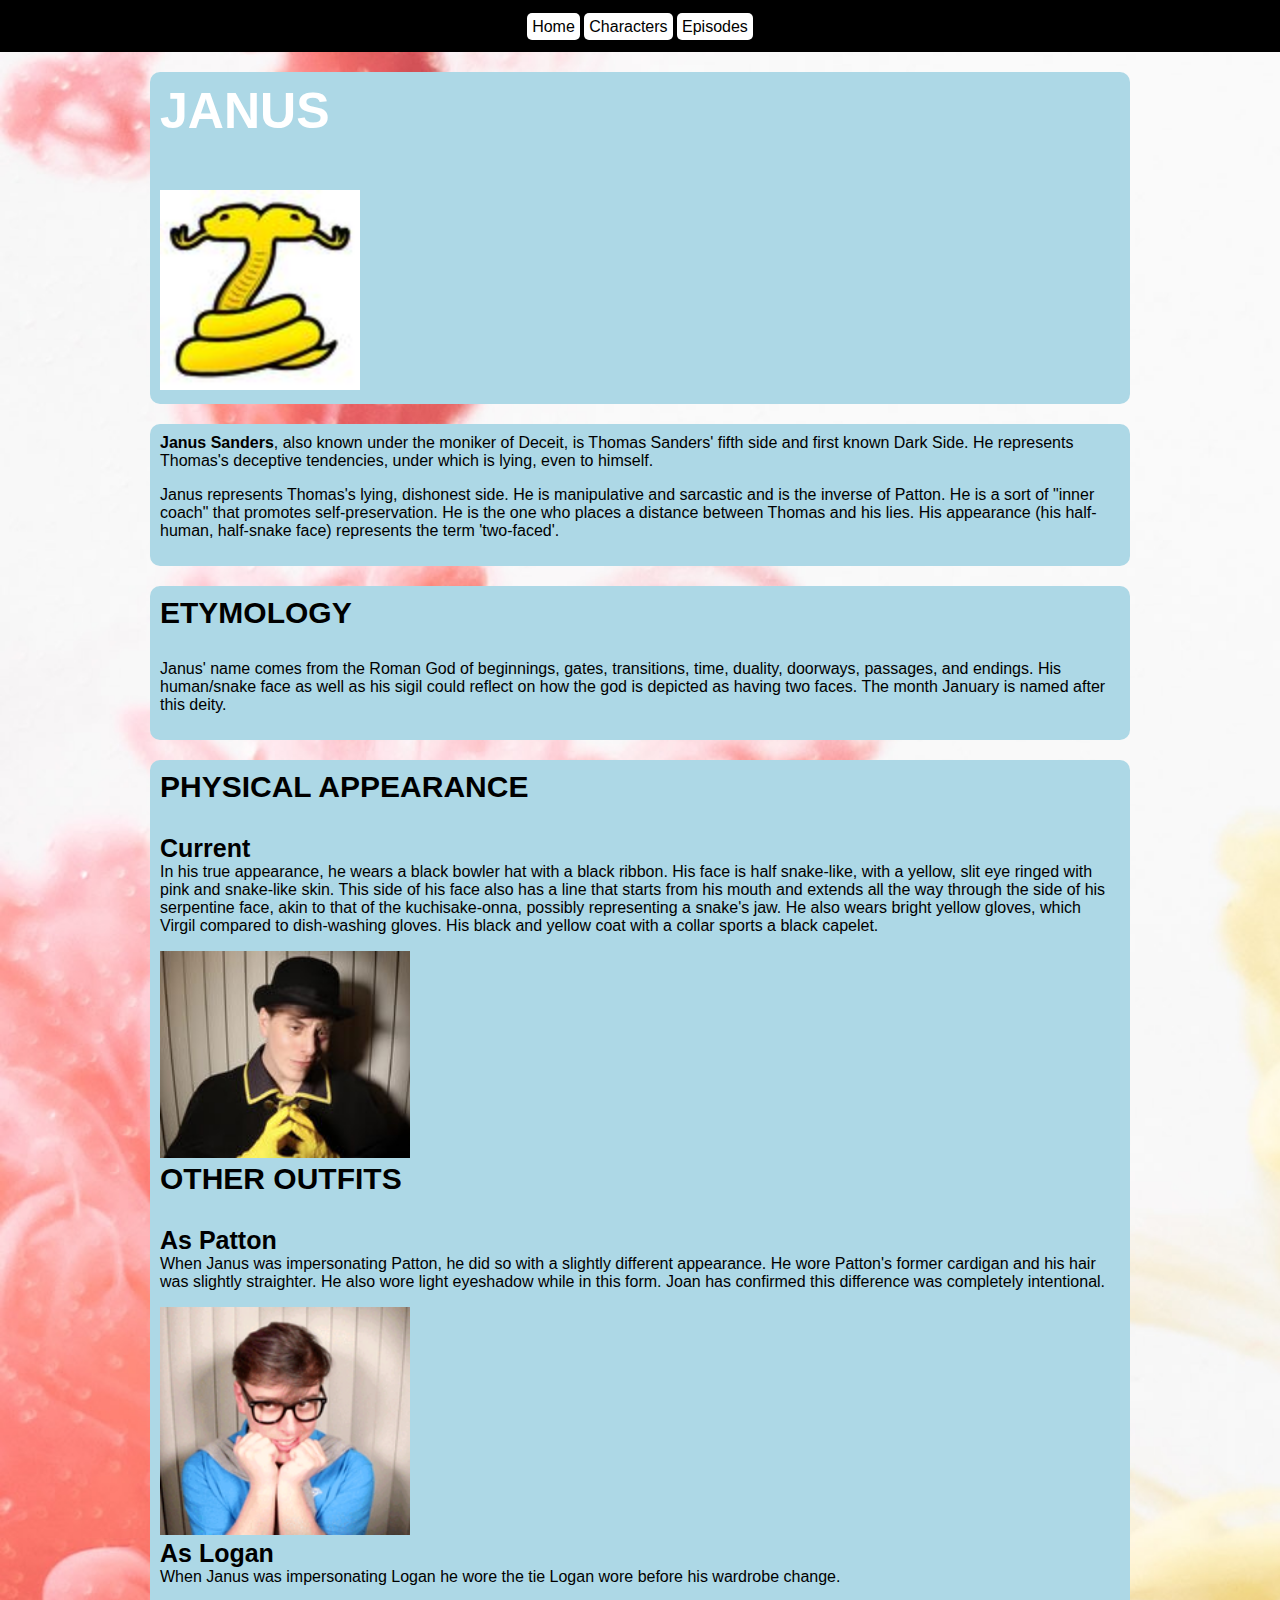
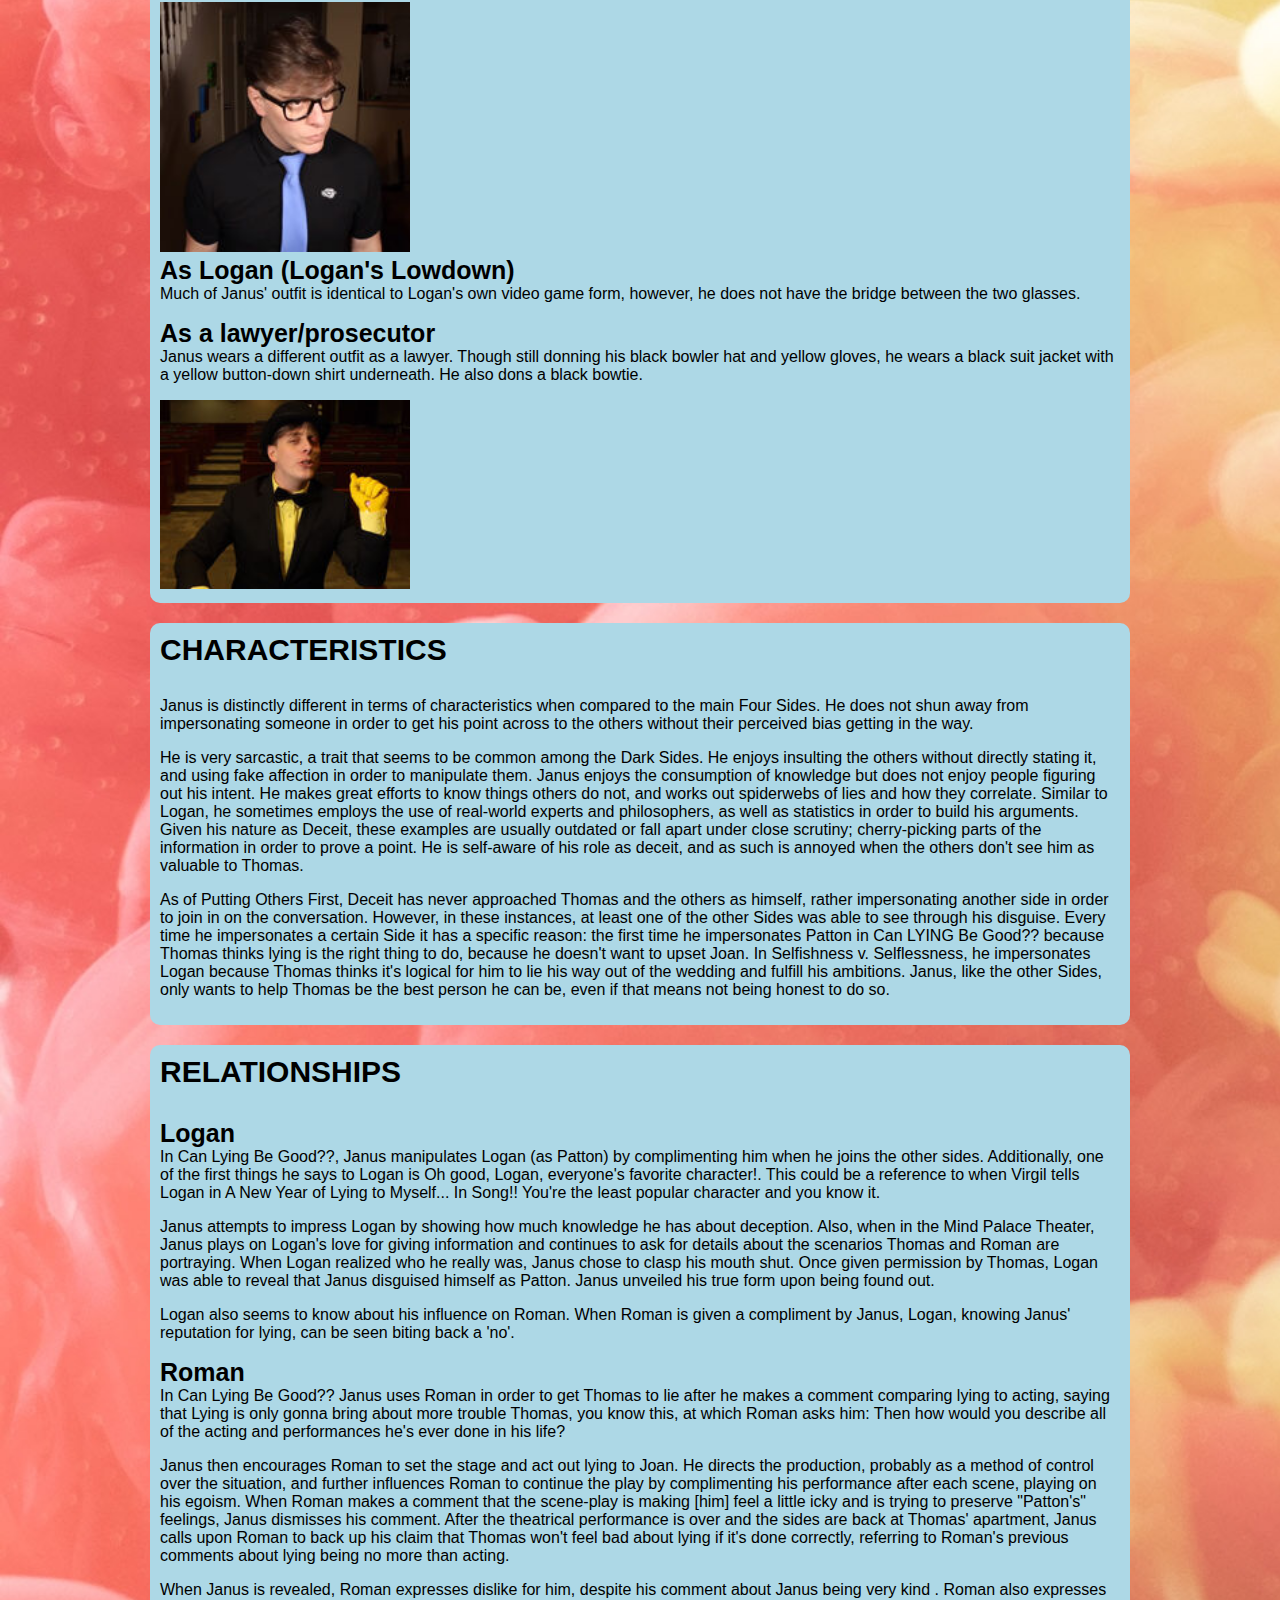
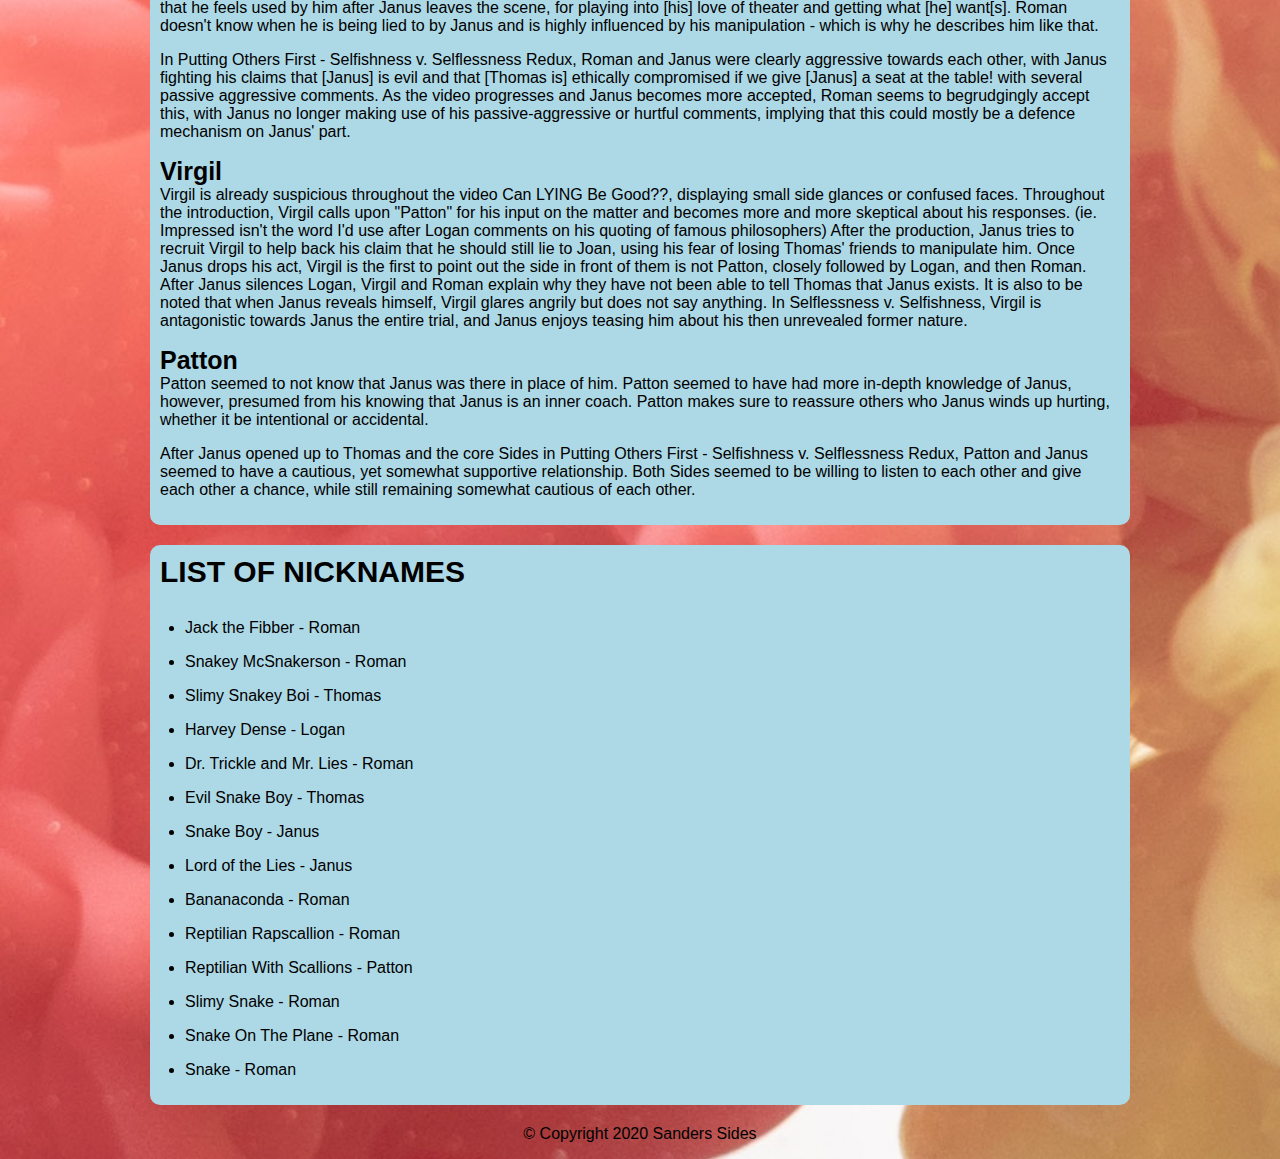
<file: janus.html>
<!doctype html>
<html>
<head>
	<title>Sanders Sides</title>
	<link href="style.css" rel="stylesheet" type="text/css">
	<meta name="viewport" content="width=device-width, intial-scale=1">
	</head>
	<body>
		<header>
		<hl>Janus</hl>
		<nav>
			<ul>
			<li>
				<a href="index.html">Home</a>
				</li>
			<li>
				<a href="characters.html">Characters</a>
				</li>
				<li>
				<a href="episodes.html">Episodes</a>
				</li>
			</ul>
			</nav>
		</header>
		<main>
	<article class="item">
		<h1>Janus</h1>
	  <img src="janus/janus logo.jpg" alt="janus logo" width="200"/> </article>
			<article class="item">
				<p><strong>Janus Sanders</strong>, also known under the moniker of Deceit, is Thomas Sanders' fifth side and first known Dark Side. He represents Thomas's deceptive tendencies, under which is lying, even to himself.</p>
<p>Janus represents Thomas's lying, dishonest side. He is manipulative and sarcastic and is the inverse of Patton. He is a sort of "inner coach" that promotes self-preservation. He is the one who places a distance between Thomas and his lies. His appearance (his half-human, half-snake face) represents the term 'two-faced'.</p>
			</article>
			<article class="item">
			<h2>Etymology</h2>
				<p>Janus' name comes from the Roman God of beginnings, gates, transitions, time, duality, doorways, passages, and endings. His human/snake face as well as his sigil could reflect on how the god is depicted as having two faces. The month January is named after this deity.</p>
			</article>
			<article class="item">
				<h2>Physical Appearance</h2>
				<h3>Current</h3>
				<p>In his true appearance, he wears a black bowler hat with a black ribbon. His face is half snake-like, with a yellow, slit eye ringed with pink and snake-like skin. This side of his face also has a line that starts from his mouth and extends all the way through the side of his serpentine face, akin to that of the kuchisake-onna, possibly representing a snake's jaw. He also wears bright yellow gloves, which Virgil compared to dish-washing gloves. His black and yellow coat with a collar sports a black capelet.</p>
				<img src="janus/Deceit_current.jpg" alt="janus current" width="250"/>
<h2>Other Outfits</h2>
				<h3>As Patton</h3>
				<p>When Janus was impersonating Patton, he did so with a slightly different appearance. He wore Patton's former cardigan and his hair was slightly straighter. He also wore light eyeshadow while in this form. Joan has confirmed this difference was completely intentional.</p>
				<img src="janus/Deceit as patton.png" alt="janus as patton" width="250"/>
<h3>As Logan</h3>
				<p>When Janus was impersonating Logan he wore the tie Logan wore before his wardrobe change.</p>
				<img src="janus/Deceit_as_Logan.jpg" alt="janus as logan" width="250"/>
<h3>As Logan (Logan's Lowdown)</h3>
				<p>Much of Janus' outfit is identical to Logan's own video game form, however, he does not have the bridge between the two glasses.</p>
				<h3>As a lawyer/prosecutor</h3>
				<p>Janus wears a different outfit as a lawyer. Though still donning his black bowler hat and yellow gloves, he wears a black suit jacket with a yellow button-down shirt underneath. He also dons a black bowtie.</p>
		    <img src="janus/Prosecutor_Deceit.jpg" alt="prosecutor janus" width="250"/> </article>
			<article class="item">
			<h2>Characteristics</h2>
				<p>Janus is distinctly different in terms of characteristics when compared to the main Four Sides. He does not shun away from impersonating someone in order to get his point across to the others without their perceived bias getting in the way.</p>
<p>He is very sarcastic, a trait that seems to be common among the Dark Sides. He enjoys insulting the others without directly stating it, and using fake affection in order to manipulate them. Janus enjoys the consumption of knowledge but does not enjoy people figuring out his intent. He makes great efforts to know things others do not, and works out spiderwebs of lies and how they correlate. Similar to Logan, he sometimes employs the use of real-world experts and philosophers, as well as statistics in order to build his arguments. Given his nature as Deceit, these examples are usually outdated or fall apart under close scrutiny; cherry-picking parts of the information in order to prove a point. He is self-aware of his role as deceit, and as such is annoyed when the others don't see him as valuable to Thomas.</p>
<p>As of Putting Others First, Deceit has never approached Thomas and the others as himself, rather impersonating another side in order to join in on the conversation. However, in these instances, at least one of the other Sides was able to see through his disguise. Every time he impersonates a certain Side it has a specific reason: the first time he impersonates Patton in Can LYING Be Good?? because Thomas thinks lying is the right thing to do, because he doesn't want to upset Joan. In Selfishness v. Selflessness, he impersonates Logan because Thomas thinks it's logical for him to lie his way out of the wedding and fulfill his ambitions. Janus, like the other Sides, only wants to help Thomas be the best person he can be, even if that means not being honest to do so.</p>
			</article>
			<article class="item">
			<h2>Relationships</h2>
				<h3>Logan</h3>
				<p>In Can Lying Be Good??, Janus manipulates Logan (as Patton) by complimenting him when he joins the other sides. Additionally, one of the first things he says to Logan is Oh good, Logan, everyone's favorite character!. This could be a reference to when Virgil tells Logan in A New Year of Lying to Myself... In Song!! You're the least popular character and you know it.</p>
				<p>Janus attempts to impress Logan by showing how much knowledge he has about deception. Also, when in the Mind Palace Theater, Janus plays on Logan's love for giving information and continues to ask for details about the scenarios Thomas and Roman are portraying. When Logan realized who he really was, Janus chose to clasp his mouth shut. Once given permission by Thomas, Logan was able to reveal that Janus disguised himself as Patton. Janus unveiled his true form upon being found out.</p>
<p>Logan also seems to know about his influence on Roman. When Roman is given a compliment by Janus, Logan, knowing Janus' reputation for lying, can be seen biting back a 'no'.</p>
				<h3>Roman</h3>
				<p>In Can Lying Be Good?? Janus uses Roman in order to get Thomas to lie after he makes a comment comparing lying to acting, saying that Lying is only gonna bring about more trouble Thomas, you know this, at which Roman asks him: Then how would you describe all of the acting and performances he's ever done in his life?</p>
<p>Janus then encourages Roman to set the stage and act out lying to Joan. He directs the production, probably as a method of control over the situation, and further influences Roman to continue the play by complimenting his performance after each scene, playing on his egoism. When Roman makes a comment that the scene-play is making [him] feel a little icky and is trying to preserve "Patton's" feelings, Janus dismisses his comment. After the theatrical performance is over and the sides are back at Thomas' apartment, Janus calls upon Roman to back up his claim that Thomas won't feel bad about lying if it's done correctly, referring to Roman's previous comments about lying being no more than acting.</p>
<p>When Janus is revealed, Roman expresses dislike for him, despite his comment about Janus being very kind . Roman also expresses that he feels used by him after Janus leaves the scene, for playing into [his] love of theater and getting what [he] want[s]. Roman doesn't know when he is being lied to by Janus and is highly influenced by his manipulation - which is why he describes him like that.</p>
<p>In Putting Others First - Selfishness v. Selflessness Redux, Roman and Janus were clearly aggressive towards each other, with Janus fighting his claims that [Janus] is evil and that [Thomas is] ethically compromised if we give [Janus] a seat at the table! with several passive aggressive comments. As the video progresses and Janus becomes more accepted, Roman seems to begrudgingly accept this, with Janus no longer making use of his passive-aggressive or hurtful comments, implying that this could mostly be a defence mechanism on Janus' part.</p>
				<h3>Virgil</h3>
				<p>Virgil is already suspicious throughout the video Can LYING Be Good??, displaying small side glances or confused faces. Throughout the introduction, Virgil calls upon "Patton" for his input on the matter and becomes more and more skeptical about his responses. (ie. Impressed isn't the word I'd use after Logan comments on his quoting of famous philosophers) After the production, Janus tries to recruit Virgil to help back his claim that he should still lie to Joan, using his fear of losing Thomas' friends to manipulate him. Once Janus drops his act, Virgil is the first to point out the side in front of them is not Patton, closely followed by Logan, and then Roman. After Janus silences Logan, Virgil and Roman explain why they have not been able to tell Thomas that Janus exists. It is also to be noted that when Janus reveals himself, Virgil glares angrily but does not say anything. In Selflessness v. Selfishness, Virgil is antagonistic towards Janus the entire trial, and Janus enjoys teasing him about his then unrevealed former nature.</p>
				<h3>Patton</h3>
				<p>Patton seemed to not know that Janus was there in place of him. Patton seemed to have had more in-depth knowledge of Janus, however, presumed from his knowing that Janus is an inner coach. Patton makes sure to reassure others who Janus winds up hurting, whether it be intentional or accidental.</p>
				<p>After Janus opened up to Thomas and the core Sides in Putting Others First - Selfishness v. Selflessness Redux, Patton and Janus seemed to have a cautious, yet somewhat supportive relationship. Both Sides seemed to be willing to listen to each other and give each other a chance, while still remaining somewhat cautious of each other.</p>
			</article>
			<article class="item">
			<h2>List of Nicknames</h2>
				<li>Jack the Fibber - Roman</li>
				<li>Snakey McSnakerson - Roman</li>
				<li>Slimy Snakey Boi - Thomas</li>
				<li>Harvey Dense - Logan</li>
				<li>Dr. Trickle and Mr. Lies - Roman</li>
				<li>Evil Snake Boy - Thomas</li>
				<li>Snake Boy - Janus</li>
				<li>Lord of the Lies - Janus</li>
				<li>Bananaconda - Roman</li>
				<li>Reptilian Rapscallion - Roman</li>
				<li>Reptilian With Scallions - Patton</li>
				<li>Slimy Snake - Roman</li>
				<li>Snake On The Plane - Roman</li>
				<li>Snake - Roman</li>
			</article>
	<footer>
	<p>&copy; Copyright 2020 Sanders Sides</p>
</footer>
<!--end of main content-->
	</main>
		<!--end of main content-->
	</body>
</html>
</file>
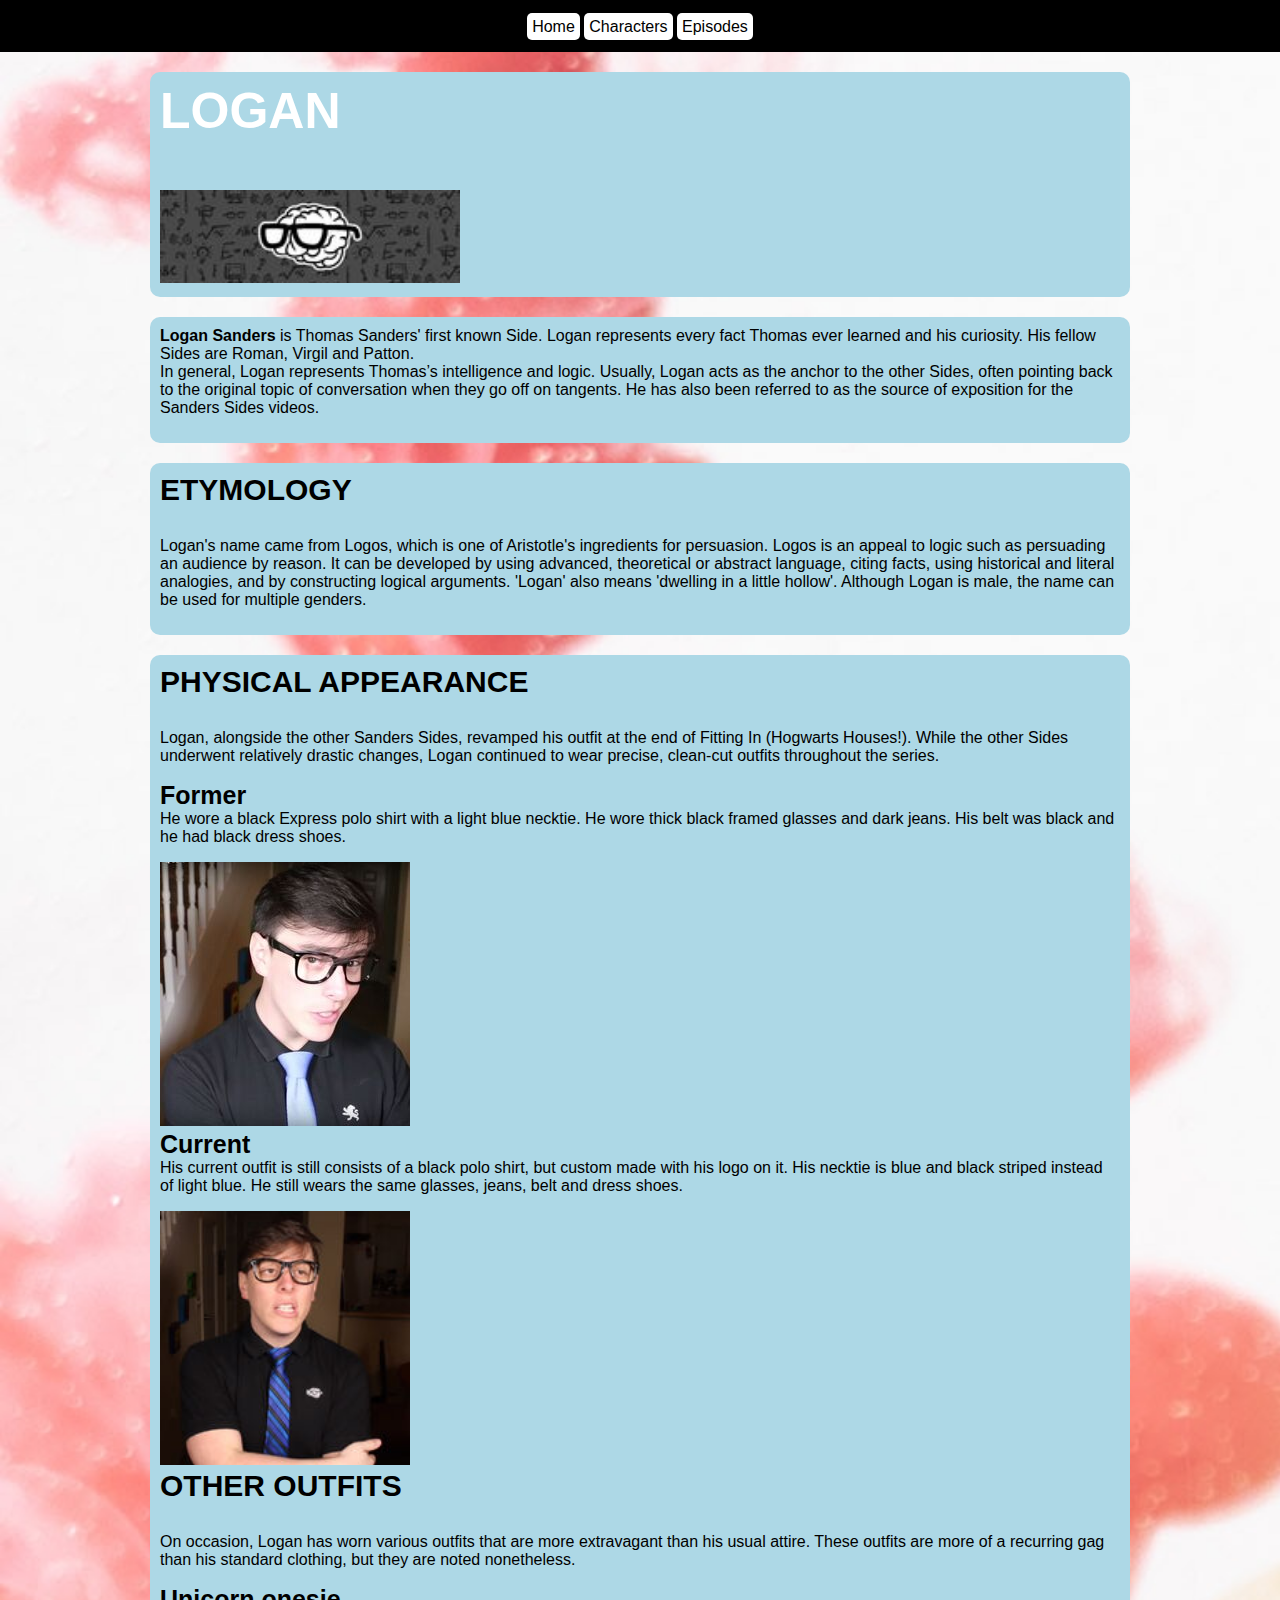
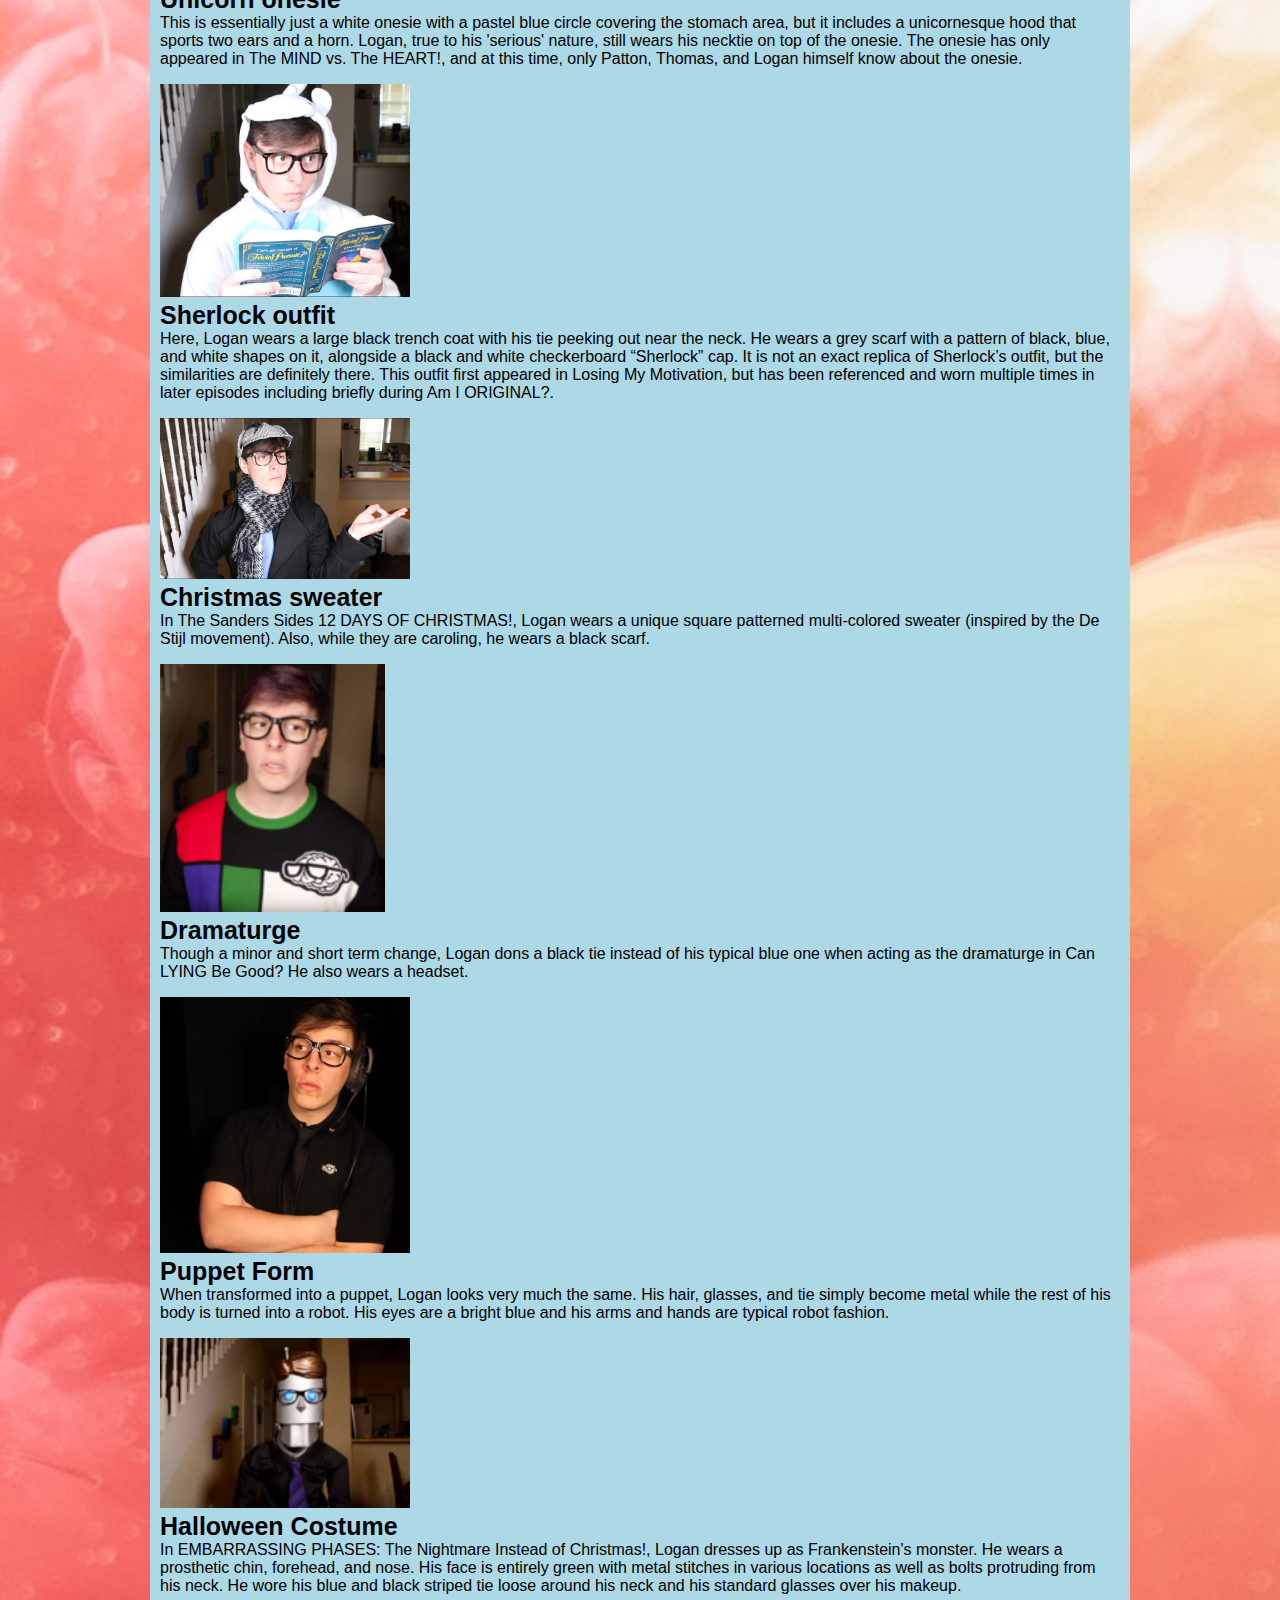
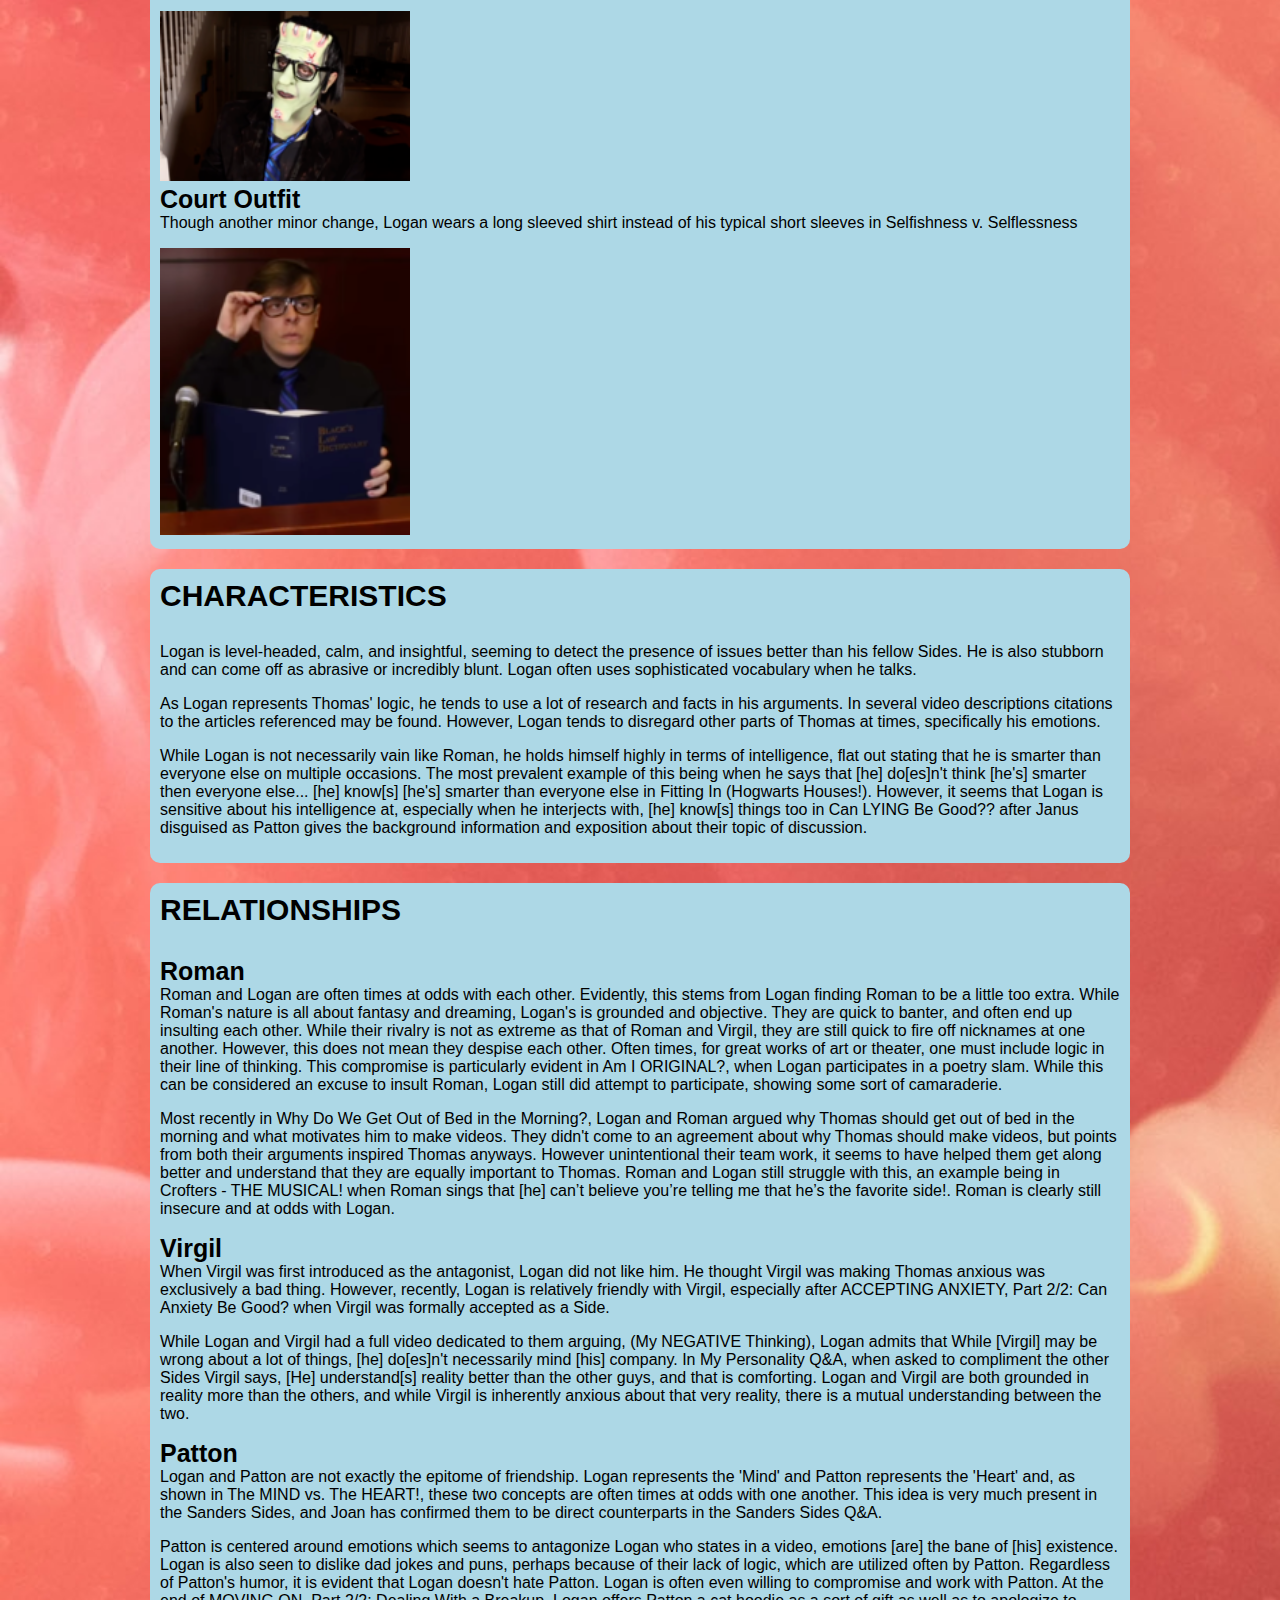
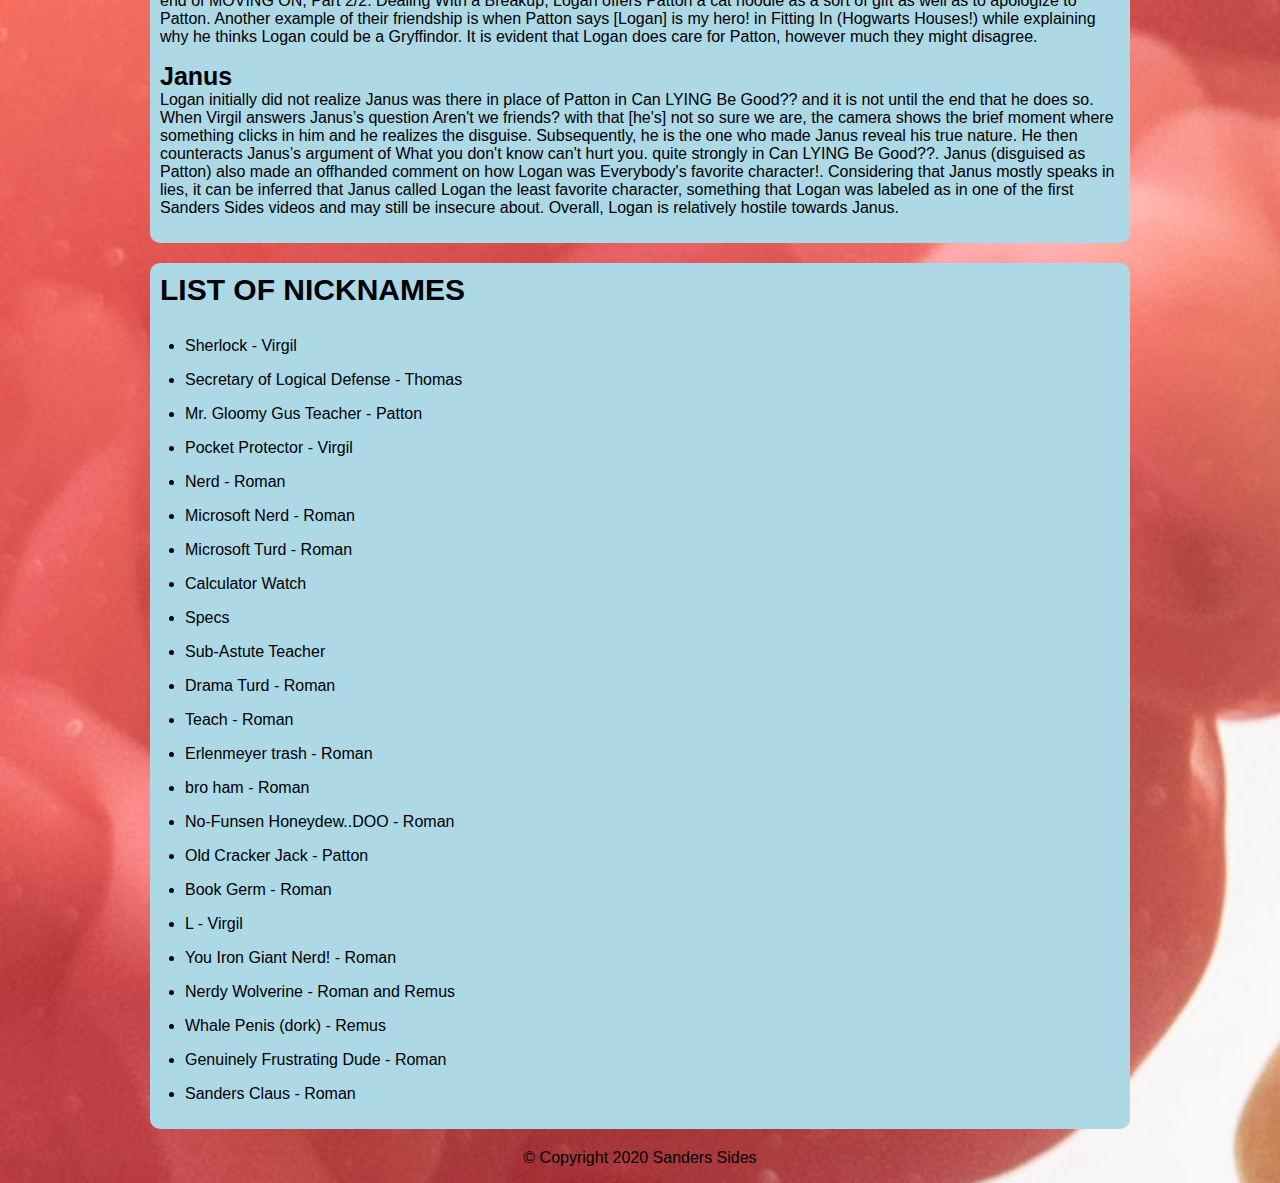
<file: logan.html>
<!doctype html>
<html>
<head>
	<title>Sanders Sides</title>
	<link href="style.css" rel="stylesheet" type="text/css">
	<meta name="viewport" content="width=device-width, intial-scale=1">
	</head>
<body>
<header>
		<hl>Logan</hl>
		<nav>
			<ul>
			<li>
				<a href="index.html">Home</a>
			  </li>
			<li>
				<a href="characters.html">Characters</a>
			  </li>
				<li>
				<a href="episodes.html">Episodes</a>
				</li>
			</ul>
  </nav>
	</header>
<main>
	<article class="item">
		<h1>Logan</h1>
    <img src="logan/loganlogo.jpg" alt="" width="300"/> </article>
	<article class="item">
		<p> 
		<strong>Logan Sanders</strong> is Thomas Sanders' first known Side. Logan represents every fact Thomas ever learned and his curiosity. His fellow Sides are Roman, Virgil and Patton.<br>
In general, Logan represents Thomas’s intelligence and logic. Usually, Logan acts as the anchor to the other Sides, often pointing back to the original topic of conversation when they go off on tangents. He has also been referred to as the source of exposition for the Sanders Sides videos.</p>
	</article>
			<article class="item">
		<h2>Etymology</h2>
			<p>Logan's name came from Logos, which is one of Aristotle's ingredients for persuasion. Logos is an appeal to logic such as persuading an audience by reason. It can be developed by using advanced, theoretical or abstract language, citing facts, using historical and literal analogies, and by constructing logical arguments. 'Logan' also means 'dwelling in a little hollow'. Although Logan is male, the name can be used for multiple genders.</p>
	</article>
	<article class="item">
		<h2>Physical Appearance</h2>
		<p>Logan, alongside the other Sanders Sides, revamped his outfit at the end of Fitting In (Hogwarts Houses!). While the other Sides underwent relatively drastic changes, Logan continued to wear precise, clean-cut outfits throughout the series.</p>
		<h3>Former</h3>
		<p>He wore a black Express polo shirt with a light blue necktie. He wore thick black framed glasses and dark jeans. His belt was black and he had black dress shoes.</p>
		<img src="logan/Loganformer.jpg" alt="logan former"/> <br>
		<h3>Current</h3>
		<p>His current outfit is still consists of a black polo shirt, but custom made with his logo on it. His necktie is blue and black striped instead of light blue. He still wears the same glasses, jeans, belt and dress shoes.</p>
	  <img src="logan/Logancurrent.png" alt="logan current" width="250"/>
<h2>Other Outfits</h2>
		<p>On occasion, Logan has worn various outfits that are more extravagant than his usual attire. These outfits are more of a recurring gag than his standard clothing, but they are noted nonetheless.</p>
<h3>Unicorn onesie</h3>
		<p>This is essentially just a white onesie with a pastel blue circle covering the stomach area, but it includes a unicornesque hood that sports two ears and a horn. Logan, true to his 'serious' nature, still wears his necktie on top of the onesie. The onesie has only appeared in The MIND vs. The HEART!, and at this time, only Patton, Thomas, and Logan himself know about the onesie.</p>
	  <img src="logan/unicorn_onsie_logan.png" alt="unicorn onsie logan" width="250"/> <br>
		<h3>Sherlock outfit</h3>
		<p>Here, Logan wears a large black trench coat with his tie peeking out near the neck. He wears a grey scarf with a pattern of black, blue, and white shapes on it, alongside a black and white checkerboard “Sherlock” cap. It is not an exact replica of Sherlock’s outfit, but the similarities are definitely there. This outfit first appeared in Losing My Motivation, but has been referenced and worn multiple times in later episodes including briefly during Am I ORIGINAL?.</p>
		<img src="logan/sherlock_logan.png" alt="sherlock logan" width="250"/> <br>
		<h3>Christmas sweater</h3>
		<p>In The Sanders Sides 12 DAYS OF CHRISTMAS!, Logan wears a unique square patterned multi-colored sweater (inspired by the De Stijl movement). Also, while they are caroling, he wears a black scarf.</p>
		<img src="logan/Logan_christmas_sweater.png" alt="Christmas sweater logan" width="225"/><br>
		<h3>Dramaturge</h3>
		<p>Though a minor and short term change, Logan dons a black tie instead of his typical blue one when acting as the dramaturge in Can LYING Be Good? He also wears a headset.</p>
		<img src="logan/dramaturge_logan.png" alt="dramaturge logan" width="250"/> <br>
<h3>Puppet Form</h3>
		<p>When transformed into a puppet, Logan looks very much the same. His hair, glasses, and tie simply become metal while the rest of his body is turned into a robot. His eyes are a bright blue and his arms and hands are typical robot fashion.</p>
		<img src="logan/Puppet_Logan.png" alt="puppet" width="250"/> <br>
<h3>Halloween Costume</h3>
		<p>In EMBARRASSING PHASES: The Nightmare Instead of Christmas!, Logan dresses up as Frankenstein's monster. He wears a prosthetic chin, forehead, and nose. His face is entirely green with metal stitches in various locations as well as bolts protruding from his neck. He wore his blue and black striped tie loose around his neck and his standard glasses over his makeup.</p>
		<img src="logan/Halloween_Logan.png" alt="halloween logan" width="250"/><br>
		<h3>Court Outfit</h3>
		<p>Though another minor change, Logan wears a long sleeved shirt instead of his typical short sleeves in Selfishness v. Selflessness </p>
    <img src="logan/Witness_logan.png" alt="witness logan" width="250"/>
	</article>
	<article class="item">
	<h2>Characteristics</h2>
		<p>Logan is level-headed, calm, and insightful, seeming to detect the presence of issues better than his fellow Sides. He is also stubborn and can come off as abrasive or incredibly blunt. Logan often uses sophisticated vocabulary when he talks.</p>
<p>As Logan represents Thomas' logic, he tends to use a lot of research and facts in his arguments. In several video descriptions citations to the articles referenced may be found. However, Logan tends to disregard other parts of Thomas at times, specifically his emotions.</p>
<p>While Logan is not necessarily vain like Roman, he holds himself highly in terms of intelligence, flat out stating that he is smarter than everyone else on multiple occasions. The most prevalent example of this being when he says that [he] do[es]n't think [he's] smarter then everyone else... [he] know[s] [he's] smarter than everyone else in Fitting In (Hogwarts Houses!). However, it seems that Logan is sensitive about his intelligence at, especially when he interjects with, [he] know[s] things too in Can LYING Be Good?? after Janus disguised as Patton gives the background information and exposition about their topic of discussion.</p>
	</article>
	<article class="item">
	<h2>Relationships</h2>
		<h3>Roman</h3>
		<p>Roman and Logan are often times at odds with each other. Evidently, this stems from Logan finding Roman to be a little too extra. While Roman's nature is all about fantasy and dreaming, Logan's is grounded and objective. They are quick to banter, and often end up insulting each other. While their rivalry is not as extreme as that of Roman and Virgil, they are still quick to fire off nicknames at one another. However, this does not mean they despise each other. Often times, for great works of art or theater, one must include logic in their line of thinking. This compromise is particularly evident in Am I ORIGINAL?, when Logan participates in a poetry slam. While this can be considered an excuse to insult Roman, Logan still did attempt to participate, showing some sort of camaraderie.</p>
<p>Most recently in Why Do We Get Out of Bed in the Morning?, Logan and Roman argued why Thomas should get out of bed in the morning and what motivates him to make videos. They didn't come to an agreement about why Thomas should make videos, but points from both their arguments inspired Thomas anyways. However unintentional their team work, it seems to have helped them get along better and understand that they are equally important to Thomas. Roman and Logan still struggle with this, an example being in Crofters - THE MUSICAL! when Roman sings that [he] can’t believe you’re telling me that he’s the favorite side!. Roman is clearly still insecure and at odds with Logan.</p>
		<h3>Virgil</h3>
		<p>When Virgil was first introduced as the antagonist, Logan did not like him. He thought Virgil was making Thomas anxious was exclusively a bad thing. However, recently, Logan is relatively friendly with Virgil, especially after ACCEPTING ANXIETY, Part 2/2: Can Anxiety Be Good? when Virgil was formally accepted as a Side.</p>
<p>While Logan and Virgil had a full video dedicated to them arguing, (My NEGATIVE Thinking), Logan admits that While [Virgil] may be wrong about a lot of things, [he] do[es]n't necessarily mind [his] company. In My Personality Q&A, when asked to compliment the other Sides Virgil says, [He] understand[s] reality better than the other guys, and that is comforting. Logan and Virgil are both grounded in reality more than the others, and while Virgil is inherently anxious about that very reality, there is a mutual understanding between the two.</p>
		<h3>Patton</h3>
		<p>Logan and Patton are not exactly the epitome of friendship. Logan represents the 'Mind' and Patton represents the 'Heart' and, as shown in The MIND vs. The HEART!, these two concepts are often times at odds with one another. This idea is very much present in the Sanders Sides, and Joan has confirmed them to be direct counterparts in the Sanders Sides Q&A.</p>
<p>Patton is centered around emotions which seems to antagonize Logan who states in a video, emotions [are] the bane of [his] existence. Logan is also seen to dislike dad jokes and puns, perhaps because of their lack of logic, which are utilized often by Patton. Regardless of Patton's humor, it is evident that Logan doesn't hate Patton. Logan is often even willing to compromise and work with Patton. At the end of MOVING ON, Part 2/2: Dealing With a Breakup, Logan offers Patton a cat hoodie as a sort of gift as well as to apologize to Patton. Another example of their friendship is when Patton says [Logan] is my hero! in Fitting In (Hogwarts Houses!) while explaining why he thinks Logan could be a Gryffindor. It is evident that Logan does care for Patton, however much they might disagree.</p>
		<h3>Janus</h3>
		<p>Logan initially did not realize Janus was there in place of Patton in Can LYING Be Good?? and it is not until the end that he does so. When Virgil answers Janus’s question Aren't we friends? with that [he's] not so sure we are, the camera shows the brief moment where something clicks in him and he realizes the disguise. Subsequently, he is the one who made Janus reveal his true nature. He then counteracts Janus’s argument of What you don't know can't hurt you. quite strongly in Can LYING Be Good??. Janus (disguised as Patton) also made an offhanded comment on how Logan was Everybody's favorite character!. Considering that Janus mostly speaks in lies, it can be inferred that Janus called Logan the least favorite character, something that Logan was labeled as in one of the first Sanders Sides videos and may still be insecure about. Overall, Logan is relatively hostile towards Janus.</p>
	</article>
	<article class="item">
	<h2>List of nicknames</h2>
		<li>Sherlock - Virgil</li>
		<li>Secretary of Logical Defense - Thomas</li>
		<li>Mr. Gloomy Gus Teacher - Patton</li>
		<li>Pocket Protector - Virgil</li>
		<li>Nerd - Roman</li>
		<li>Microsoft Nerd - Roman</li>
		<li>Microsoft Turd - Roman</li>
		<li>Calculator Watch</li>
		<li>Specs</li>
		<li>Sub-Astute Teacher</li>
		<li>Drama Turd - Roman</li>
		<li>Teach - Roman</li>
		<li>Erlenmeyer trash - Roman</li>
		<li>bro ham - Roman</li>
		<li>No-Funsen Honeydew..DOO - Roman</li>
		<li>Old Cracker Jack - Patton</li>
		<li>Book Germ - Roman</li>
		<li>L - Virgil</li>
		<li>You Iron Giant Nerd! - Roman</li>
		<li>Nerdy Wolverine - Roman and Remus</li>
<li>Whale Penis (dork) - Remus</li>
		<li>Genuinely Frustrating Dude - Roman</li>
		<li>Sanders Claus - Roman</li>
	</article>
	<footer>
	<p>&copy; Copyright 2020 Sanders Sides</p>
</footer>
<!--end of main content-->
</main>
	<!--end of main content-->
</body>
</html>
</file>
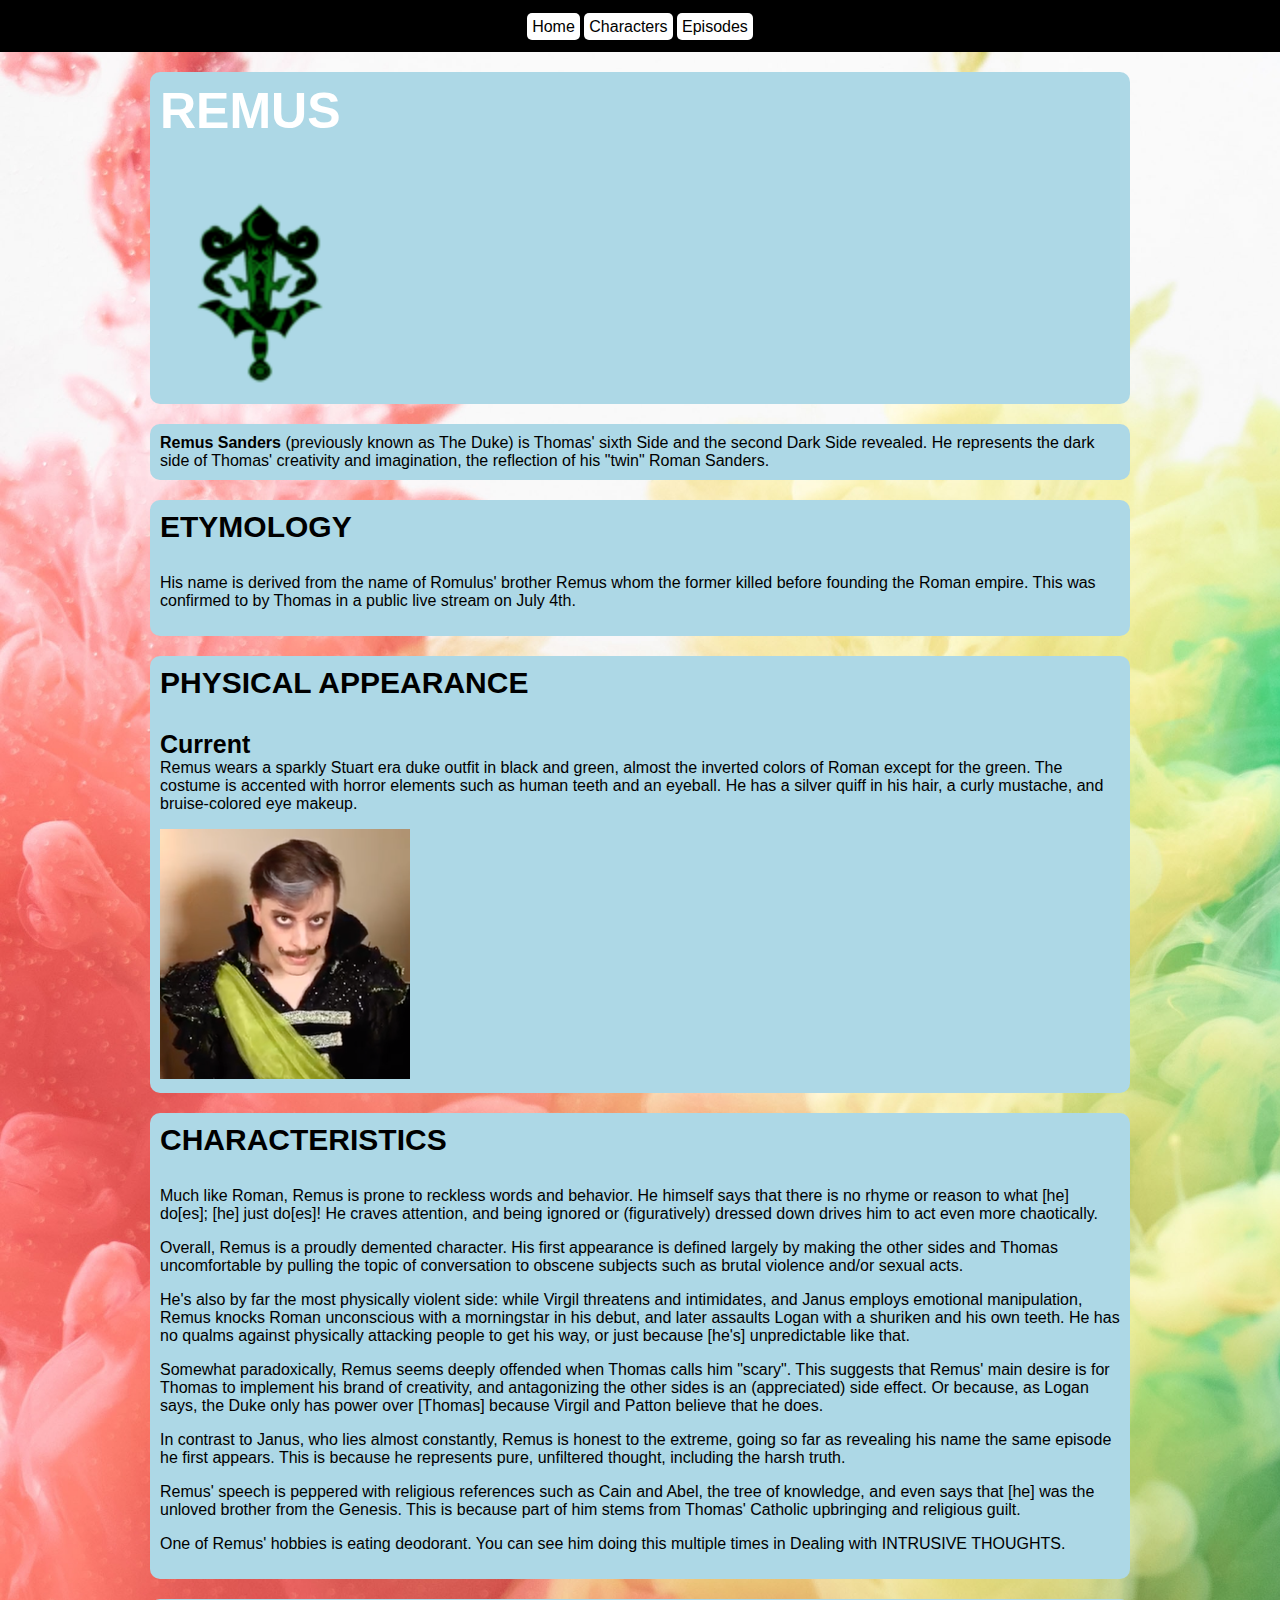
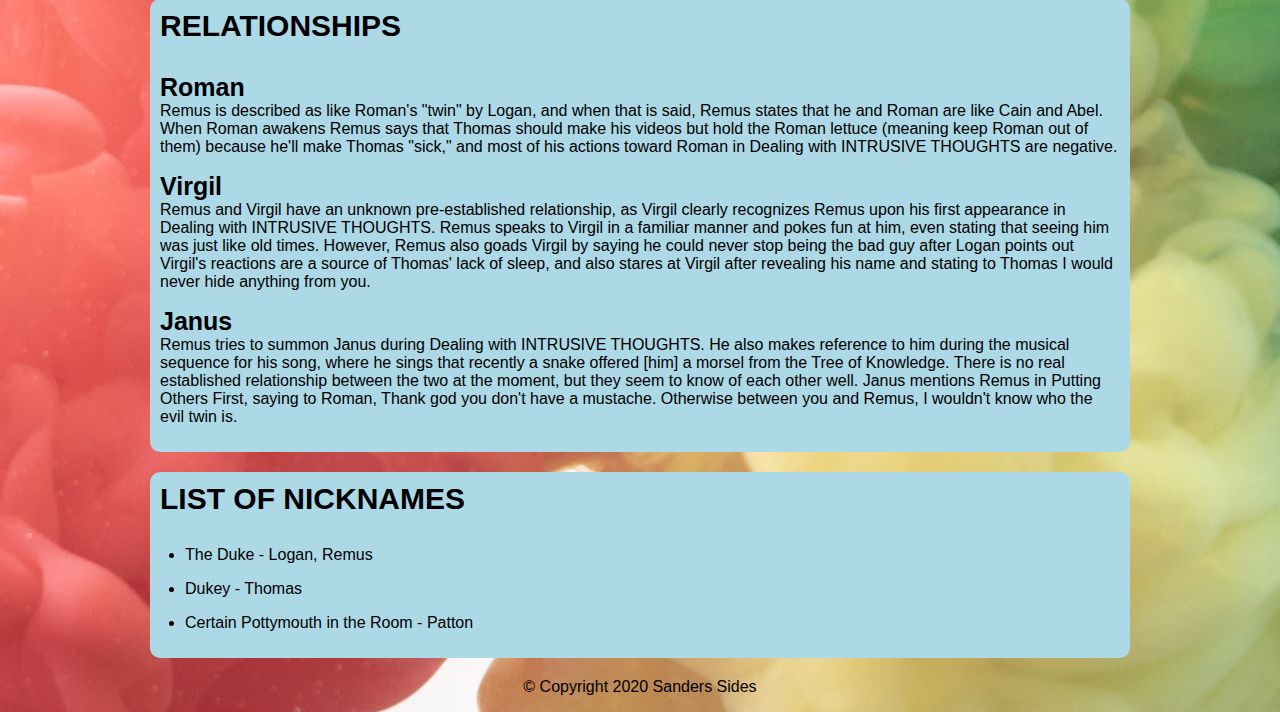
<file: remus.html>
<!doctype html>
<html>
<head>
	<title>Sanders Sides</title>
	<link href="style.css" rel="stylesheet" type="text/css">
	<meta name="viewport" content="width=device-width, intial-scale=1">
	</head>
	<body>
		<header>
		<hl>Remus</hl>
		<nav>
			<ul>
			<li>
				<a href="index.html">Home</a>
				</li>
			<li>
				<a href="characters.html">Characters</a>
				</li>
				<li>
				<a href="episodes.html">Episodes</a>
				</li>
			</ul>
			</nav>
		</header>
		<main>
	<article class="item">
		<h1>Remus</h1>
	  <img src="remus/Remus_logo.png" alt="remus logo" width="200"/> </article>
			<article class="item">
			<strong>Remus Sanders</strong> (previously known as The Duke) is Thomas' sixth Side and the second Dark Side revealed. He represents the dark side of Thomas' creativity and imagination, the reflection of his "twin" Roman Sanders.
			</article>
			<article class="item">
			<h2>Etymology</h2>
				<p>His name is derived from the name of Romulus' brother Remus whom the former killed before founding the Roman empire. This was confirmed to by Thomas in a public live stream on July 4th.</p>
			</article>
			<article class="item">
			<h2>Physical Appearance</h2>
				<h3>Current</h3>
				<p>Remus wears a sparkly Stuart era duke outfit in black and green, almost the inverted colors of Roman except for the green. The costume is accented with horror elements such as human teeth and an eyeball. He has a silver quiff in his hair, a curly mustache, and bruise-colored eye makeup.</p>
		    <img src="remus/Remus current.png" alt="Remus current" width="250"/> </article>
			<article class="item">
			<h2>Characteristics</h2>
				<p>Much like Roman, Remus is prone to reckless words and behavior. He himself says that there is no rhyme or reason to what [he] do[es]; [he] just do[es]! He craves attention, and being ignored or (figuratively) dressed down drives him to act even more chaotically.</p>
<p>Overall, Remus is a proudly demented character. His first appearance is defined largely by making the other sides and Thomas uncomfortable by pulling the topic of conversation to obscene subjects such as brutal violence and/or sexual acts.</p>
<p>He's also by far the most physically violent side: while Virgil threatens and intimidates, and Janus employs emotional manipulation, Remus knocks Roman unconscious with a morningstar in his debut, and later assaults Logan with a shuriken and his own teeth. He has no qualms against physically attacking people to get his way, or just because [he's] unpredictable like that.</p>
<p>Somewhat paradoxically, Remus seems deeply offended when Thomas calls him "scary". This suggests that Remus' main desire is for Thomas to implement his brand of creativity, and antagonizing the other sides is an (appreciated) side effect. Or because, as Logan says, the Duke only has power over [Thomas] because Virgil and Patton believe that he does.</p>
<p>In contrast to Janus, who lies almost constantly, Remus is honest to the extreme, going so far as revealing his name the same episode he first appears. This is because he represents pure, unfiltered thought, including the harsh truth.</p>
<p>Remus' speech is peppered with religious references such as Cain and Abel, the tree of knowledge, and even says that [he] was the unloved brother from the Genesis. This is because part of him stems from Thomas' Catholic upbringing and religious guilt.</p>
<p>One of Remus' hobbies is eating deodorant. You can see him doing this multiple times in Dealing with INTRUSIVE THOUGHTS.</p>
			</article>
			<article class="item">
			<h2>Relationships</h2>
				<h3>Roman</h3>
				<p>Remus is described as like Roman's "twin" by Logan, and when that is said, Remus states that he and Roman are like Cain and Abel. When Roman awakens Remus says that Thomas should make his videos but hold the Roman lettuce (meaning keep Roman out of them) because he'll make Thomas "sick," and most of his actions toward Roman in Dealing with INTRUSIVE THOUGHTS are negative.</p>
				<h3>Virgil</h3>
				<p>Remus and Virgil have an unknown pre-established relationship, as Virgil clearly recognizes Remus upon his first appearance in Dealing with INTRUSIVE THOUGHTS. Remus speaks to Virgil in a familiar manner and pokes fun at him, even stating that seeing him was just like old times. However, Remus also goads Virgil by saying he could never stop being the bad guy after Logan points out Virgil's reactions are a source of Thomas' lack of sleep, and also stares at Virgil after revealing his name and stating to Thomas I would never hide anything from you.</p>
				<h3>Janus</h3>
				<p>Remus tries to summon Janus during Dealing with INTRUSIVE THOUGHTS. He also makes reference to him during the musical sequence for his song, where he sings that recently a snake offered [him] a morsel from the Tree of Knowledge. There is no real established relationship between the two at the moment, but they seem to know of each other well. Janus mentions Remus in Putting Others First, saying to Roman, Thank god you don't have a mustache. Otherwise between you and Remus, I wouldn't know who the evil twin is.</p>
			</article>
			<article class="item">
			<h2>List of Nicknames</h2>
				<li>The Duke - Logan, Remus</li>
<li>Dukey - Thomas</li>
<li>Certain Pottymouth in the Room - Patton</li>
			</article>
	<footer>
	<p>&copy; Copyright 2020 Sanders Sides</p>
</footer>
<!--end of main content-->
	</main>
		<!--end of main content-->
	</body>
</html>
</file>
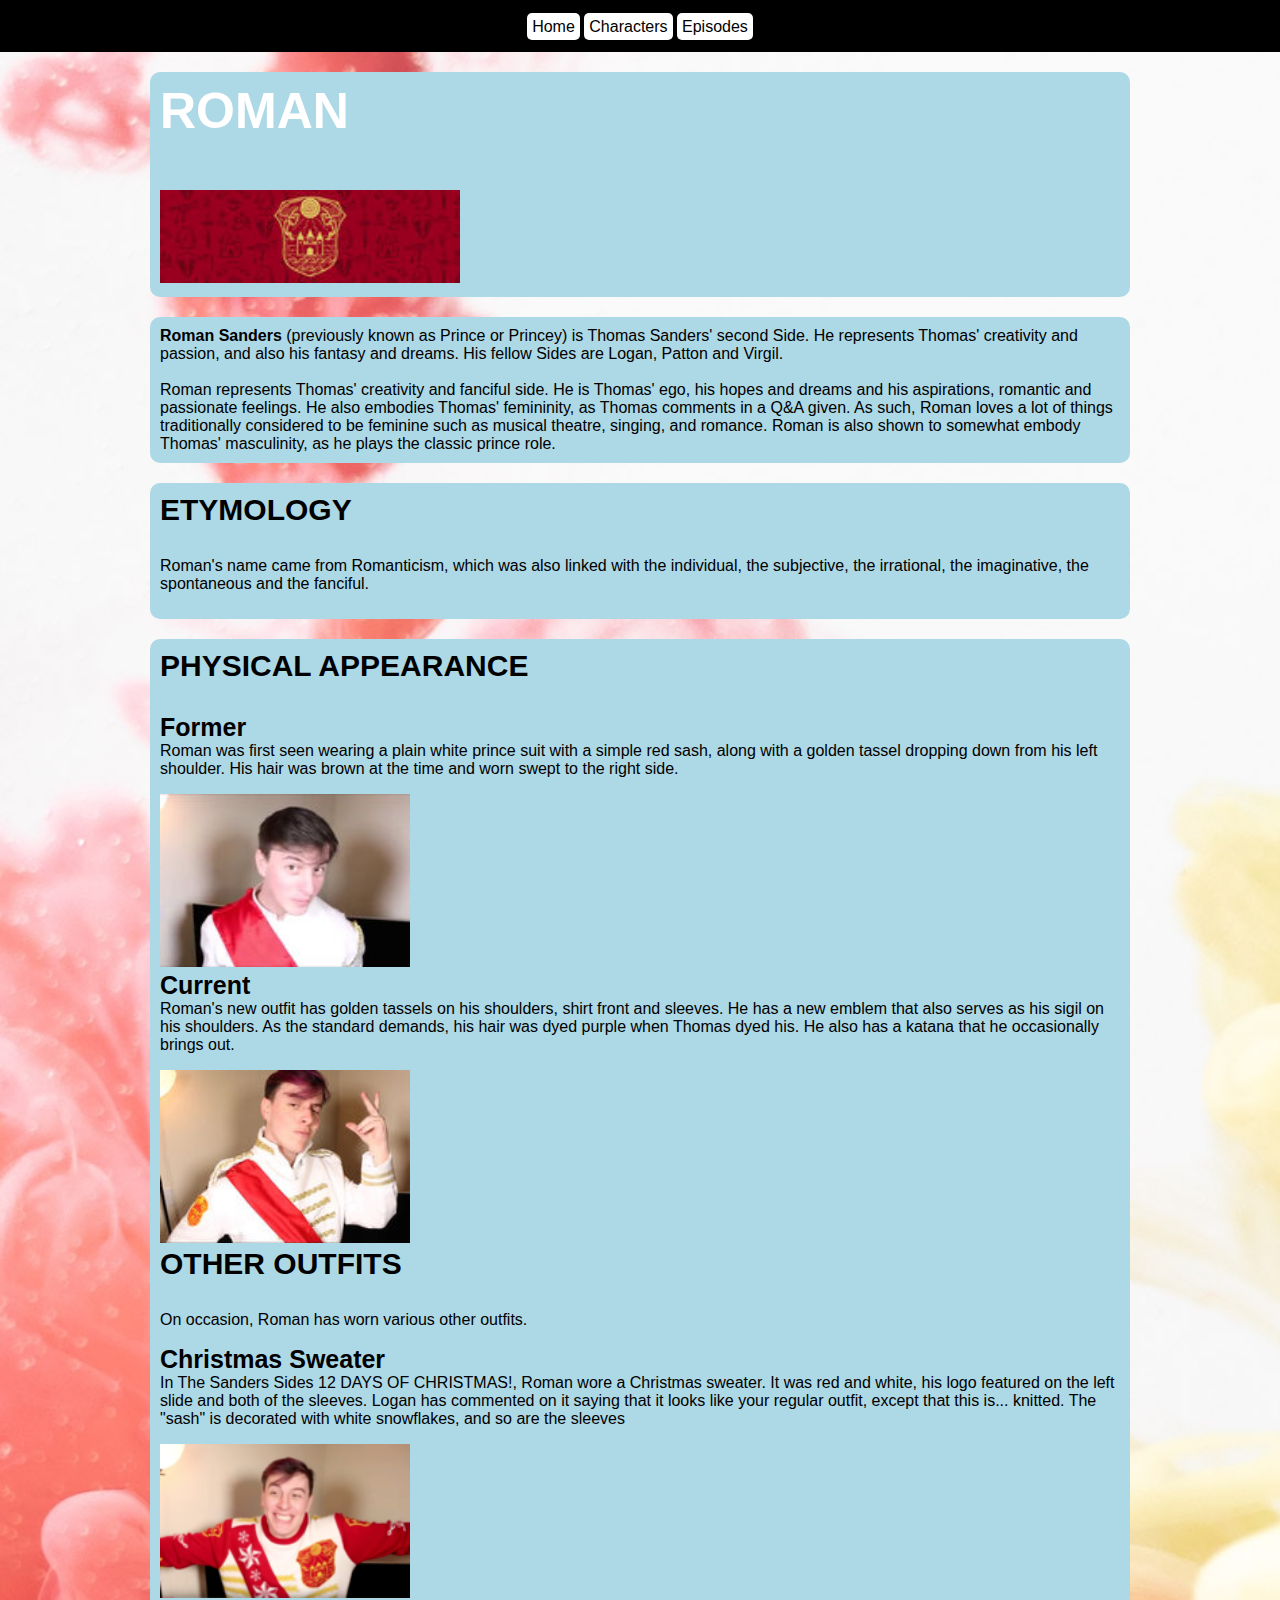
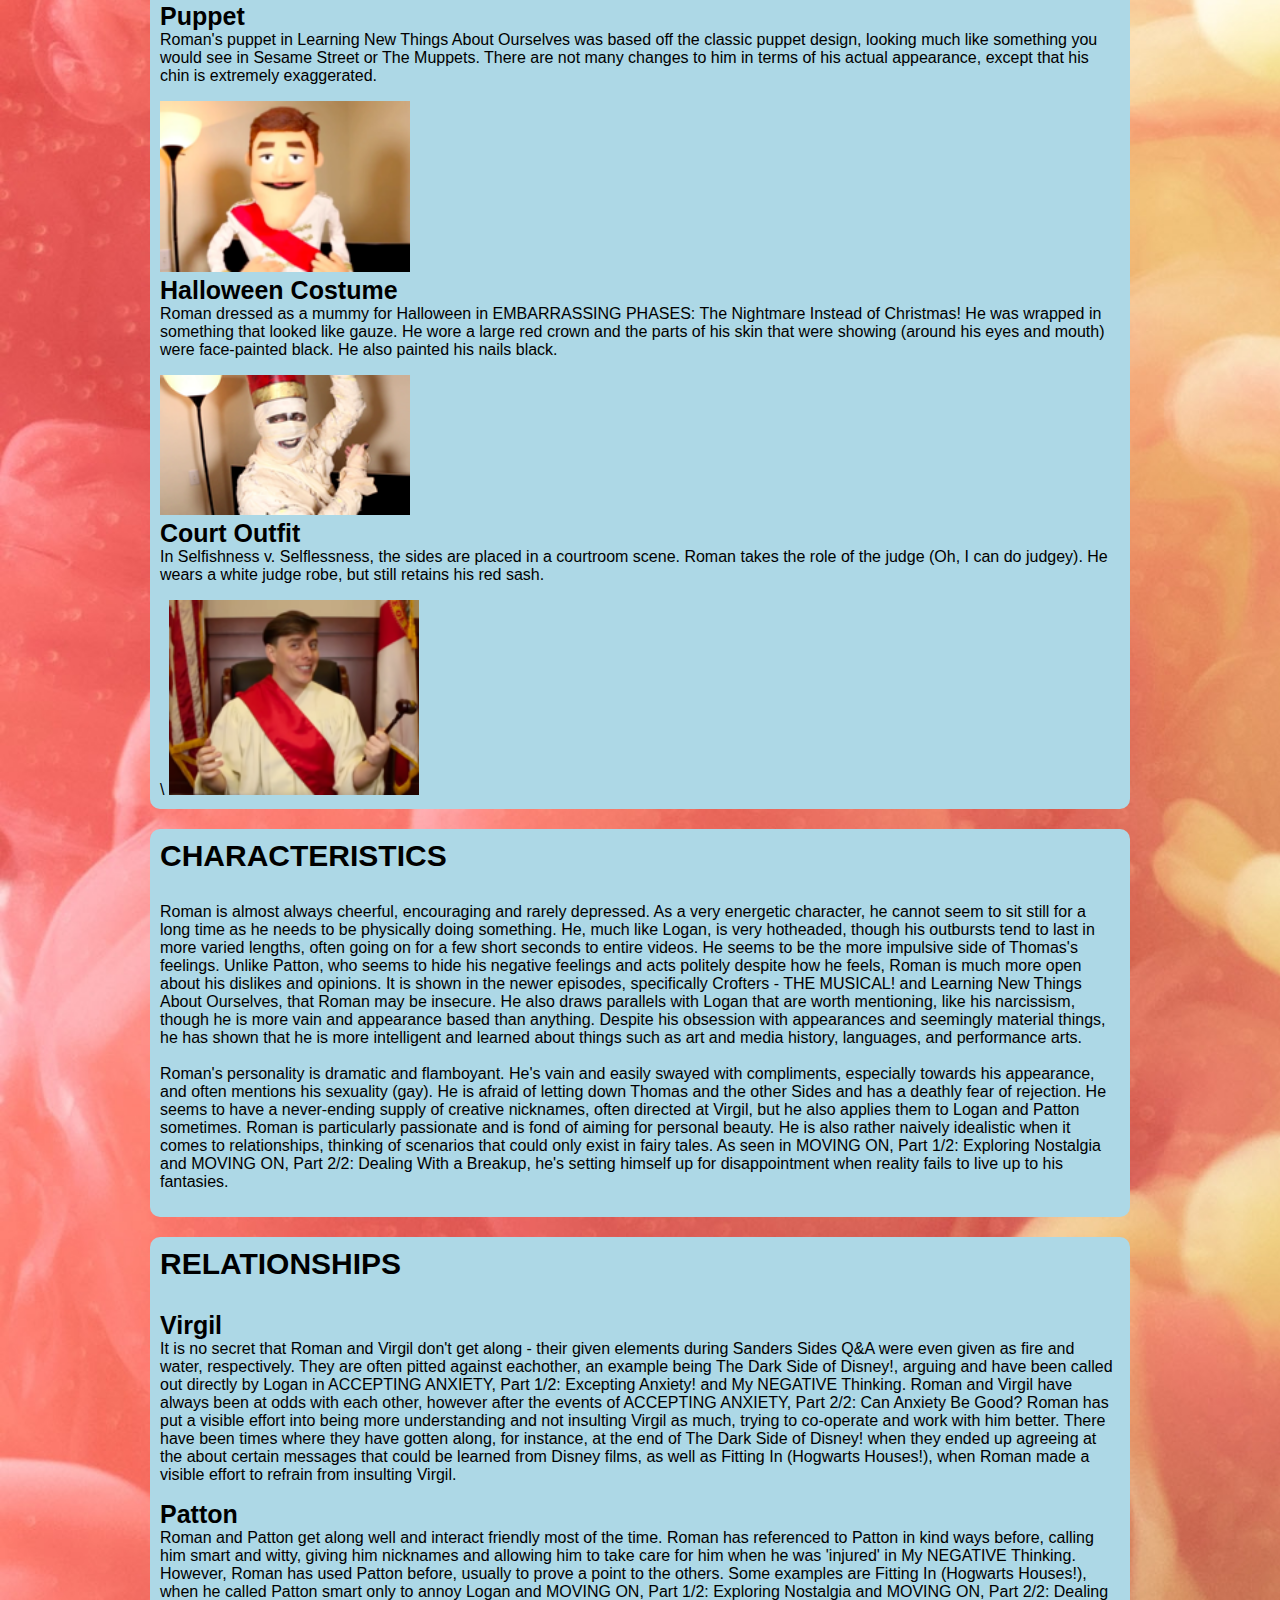
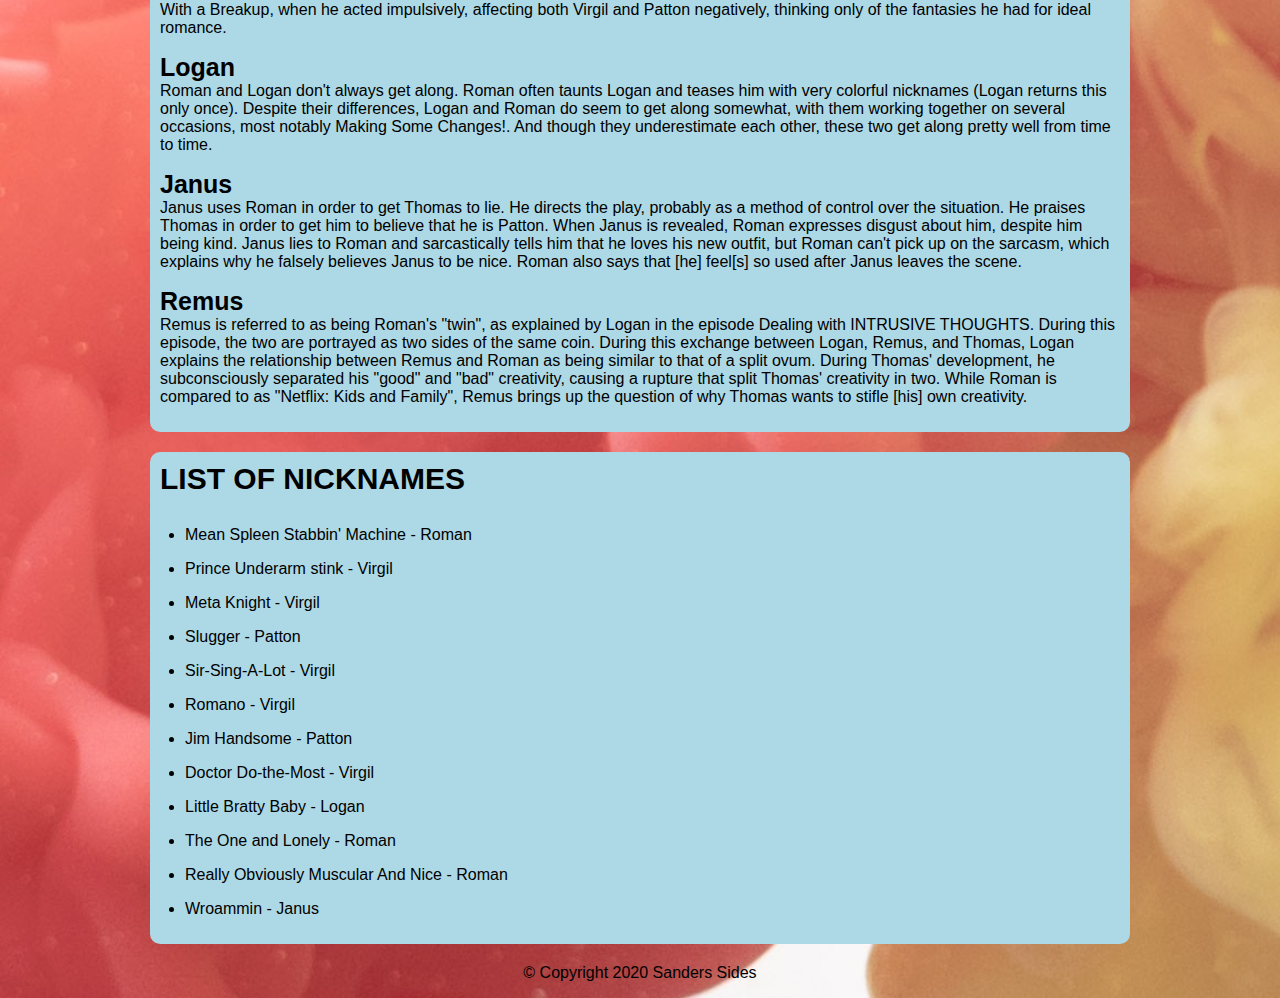
<file: roman.html>
<!doctype html>
<html>
<head>
	<title>Sanders Sides</title>
	<link href="style.css" rel="stylesheet" type="text/css">
	<meta name="viewport" content="width=device-width, intial-scale=1">
	</head>
	<body>
		<header>
		<hl>Roman</hl>
		<nav>
			<ul>
			<li>
				<a href="index.html">Home</a>
				</li>
			<li>
				<a href="characters.html">Characters</a>
				</li>
				<li>
				<a href="episodes.html">Episodes</a>
				</li>
			</ul>
			</nav>
		</header>
		<main>
	<article class="item">
		<h1>Roman</h1>
	  <img src="roman/roman_logo.jpg" alt="roman logo" width="300"/> </article>
			<article class="item">
			<strong>Roman Sanders</strong> (previously known as Prince or Princey) is Thomas Sanders' second Side. He represents Thomas' creativity and passion, and also his fantasy and dreams. His fellow Sides are Logan, Patton and Virgil.<br>
				<br>
Roman represents Thomas' creativity and fanciful side. He is Thomas' ego, his hopes and dreams and his aspirations, romantic and passionate feelings. He also embodies Thomas' femininity, as Thomas comments in a Q&A given. As such, Roman loves a lot of things traditionally considered to be feminine such as musical theatre, singing, and romance. Roman is also shown to somewhat embody Thomas' masculinity, as he plays the classic prince role.
			</article>
			<article class="item">
			<h2>Etymology</h2>
				<p>Roman's name came from Romanticism, which was also linked with the individual, the subjective, the irrational, the imaginative, the spontaneous and the fanciful.</p>
			</article>
			<article class="item">
			<h2>Physical Appearance</h2>
				<h3>Former</h3>
				<p>Roman was first seen wearing a plain white prince suit with a simple red sash, along with a golden tassel dropping down from his left shoulder. His hair was brown at the time and worn swept to the right side.</p>
				<img src="roman/Roman_Former.jpg" alt="roman former" width="250"/>
<h3>Current</h3>
				<p>Roman's new outfit has golden tassels on his shoulders, shirt front and sleeves. He has a new emblem that also serves as his sigil on his shoulders. As the standard demands, his hair was dyed purple when Thomas dyed his. He also has a katana that he occasionally brings out.</p>
				<img src="roman/Roman_Current.jpg" alt="roman current" width="250"/>
<h2>Other Outfits</h2>
				<p>On occasion, Roman has worn various other outfits.</p>
				<h3>Christmas Sweater</h3>
				<p>In The Sanders Sides 12 DAYS OF CHRISTMAS!, Roman wore a Christmas sweater. It was red and white, his logo featured on the left slide and both of the sleeves. Logan has commented on it saying that it looks like your regular outfit, except that this is... knitted. The "sash" is decorated with white snowflakes, and so are the sleeves</p>
				<img src="roman/christmas_roman.png" alt="christmas sweater roman" width="250"/>
<h3>Puppet</h3>
				<p>Roman's puppet in Learning New Things About Ourselves was based off the classic puppet design, looking much like something you would see in Sesame Street or The Muppets. There are not many changes to him in terms of his actual appearance, except that his chin is extremely exaggerated.</p>
				<img src="roman/Puppet_Roman.png" alt="puuppet roman" width="250"/>
<h3>Halloween Costume</h3>
				<p>Roman dressed as a mummy for Halloween in EMBARRASSING PHASES: The Nightmare Instead of Christmas! He was wrapped in something that looked like gauze. He wore a large red crown and the parts of his skin that were showing (around his eyes and mouth) were face-painted black. He also painted his nails black.</p>
				<img src="roman/Romanmummie.png" alt="halloween roman" width="250"/>
<h3>Court Outfit</h3>
				<p>In Selfishness v. Selflessness, the sides are placed in a courtroom scene. Roman takes the role of the judge (Oh, I can do judgey). He wears a white judge robe, but still retains his red sash.</p>\
			<img src="roman/Judge_sanders.png" alt="court roman" width="250"/> </article>
			<article class="item">
			<h2>Characteristics</h2>
				<p>Roman is almost always cheerful, encouraging and rarely depressed. As a very energetic character, he cannot seem to sit still for a long time as he needs to be physically doing something. He, much like Logan, is very hotheaded, though his outbursts tend to last in more varied lengths, often going on for a few short seconds to entire videos. He seems to be the more impulsive side of Thomas's feelings. Unlike Patton, who seems to hide his negative feelings and acts politely despite how he feels, Roman is much more open about his dislikes and opinions. It is shown in the newer episodes, specifically Crofters - THE MUSICAL! and Learning New Things About Ourselves, that Roman may be insecure. He also draws parallels with Logan that are worth mentioning, like his narcissism, though he is more vain and appearance based than anything. Despite his obsession with appearances and seemingly material things, he has shown that he is more intelligent and learned about things such as art and media history, languages, and performance arts.<br><br>
Roman's personality is dramatic and flamboyant. He's vain and easily swayed with compliments, especially towards his appearance, and often mentions his sexuality (gay). He is afraid of letting down Thomas and the other Sides and has a deathly fear of rejection. He seems to have a never-ending supply of creative nicknames, often directed at Virgil, but he also applies them to Logan and Patton sometimes. Roman is particularly passionate and is fond of aiming for personal beauty. He is also rather naively idealistic when it comes to relationships, thinking of scenarios that could only exist in fairy tales. As seen in MOVING ON, Part 1/2: Exploring Nostalgia and MOVING ON, Part 2/2: Dealing With a Breakup, he's setting himself up for disappointment when reality fails to live up to his fantasies.</p>
			</article>
			<article class="item">
			<h2>Relationships</h2>
				<h3>Virgil</h3>
				<p>It is no secret that Roman and Virgil don't get along - their given elements during Sanders Sides Q&A were even given as fire and water, respectively. They are often pitted against eachother, an example being The Dark Side of Disney!, arguing and have been called out directly by Logan in ACCEPTING ANXIETY, Part 1/2: Excepting Anxiety! and My NEGATIVE Thinking. Roman and Virgil have always been at odds with each other, however after the events of ACCEPTING ANXIETY, Part 2/2: Can Anxiety Be Good? Roman has put a visible effort into being more understanding and not insulting Virgil as much, trying to co-operate and work with him better. There have been times where they have gotten along, for instance, at the end of The Dark Side of Disney! when they ended up agreeing at the about certain messages that could be learned from Disney films, as well as Fitting In (Hogwarts Houses!), when Roman made a visible effort to refrain from insulting Virgil.</p>
				<h3>Patton</h3>
				<p>Roman and Patton get along well and interact friendly most of the time. Roman has referenced to Patton in kind ways before, calling him smart and witty, giving him nicknames and allowing him to take care for him when he was 'injured' in My NEGATIVE Thinking. However, Roman has used Patton before, usually to prove a point to the others. Some examples are Fitting In (Hogwarts Houses!), when he called Patton smart only to annoy Logan and MOVING ON, Part 1/2: Exploring Nostalgia and MOVING ON, Part 2/2: Dealing With a Breakup, when he acted impulsively, affecting both Virgil and Patton negatively, thinking only of the fantasies he had for ideal romance.</p>
				<h3>Logan</h3>
				<p>Roman and Logan don't always get along. Roman often taunts Logan and teases him with very colorful nicknames (Logan returns this only once). Despite their differences, Logan and Roman do seem to get along somewhat, with them working together on several occasions, most notably Making Some Changes!. And though they underestimate each other, these two get along pretty well from time to time.</p>
				<h3>Janus</h3>
				<p>Janus uses Roman in order to get Thomas to lie. He directs the play, probably as a method of control over the situation. He praises Thomas in order to get him to believe that he is Patton. When Janus is revealed, Roman expresses disgust about him, despite him being kind. Janus lies to Roman and sarcastically tells him that he loves his new outfit, but Roman can't pick up on the sarcasm, which explains why he falsely believes Janus to be nice. Roman also says that [he] feel[s] so used after Janus leaves the scene.</p>
				<h3>Remus</h3>
				<p>Remus is referred to as being Roman's "twin", as explained by Logan in the episode Dealing with INTRUSIVE THOUGHTS. During this episode, the two are portrayed as two sides of the same coin. During this exchange between Logan, Remus, and Thomas, Logan explains the relationship between Remus and Roman as being similar to that of a split ovum. During Thomas' development, he subconsciously separated his "good" and "bad" creativity, causing a rupture that split Thomas' creativity in two. While Roman is compared to as "Netflix: Kids and Family", Remus brings up the question of why Thomas wants to stifle [his] own creativity.</p>
			</article>
			<article class="item">
			<h2>List of Nicknames</h2>
				<li>Mean Spleen Stabbin' Machine - Roman</li>
				<li>Prince Underarm stink - Virgil</li>
				<li>Meta Knight - Virgil</li>
				<li>Slugger - Patton</li>
				<li>Sir-Sing-A-Lot - Virgil</li>
				<li>Romano - Virgil</li>
				<li>Jim Handsome - Patton</li>
				<li>Doctor Do-the-Most - Virgil</li>
				<li>Little Bratty Baby - Logan</li>
				<li>The One and Lonely - Roman</li>
				<li>Really Obviously Muscular And Nice - Roman</li>
				<li>Wroammin - Janus</li>
			</article>
	<footer>
	<p>&copy; Copyright 2020 Sanders Sides</p>
</footer>
<!--end of main content-->
	</main>
		<!--end of main content-->
	</body>
</html>
</file>
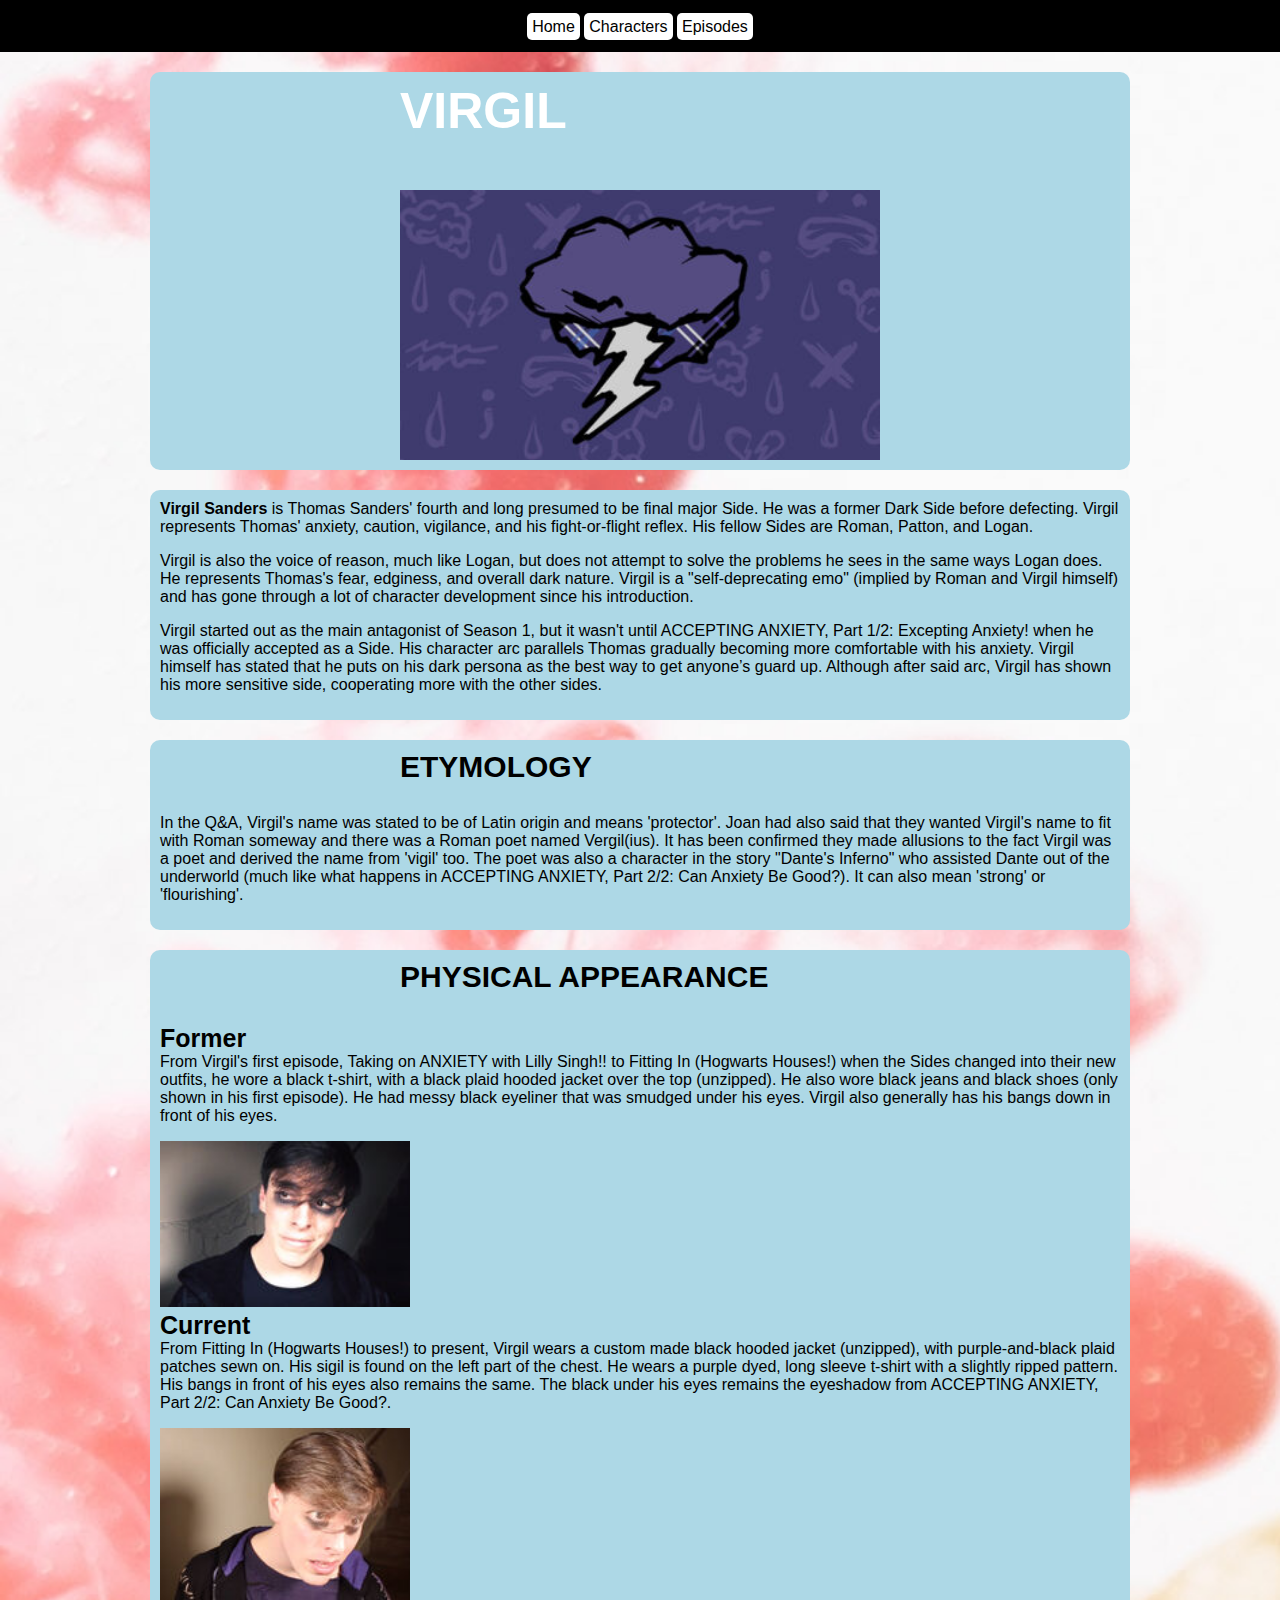
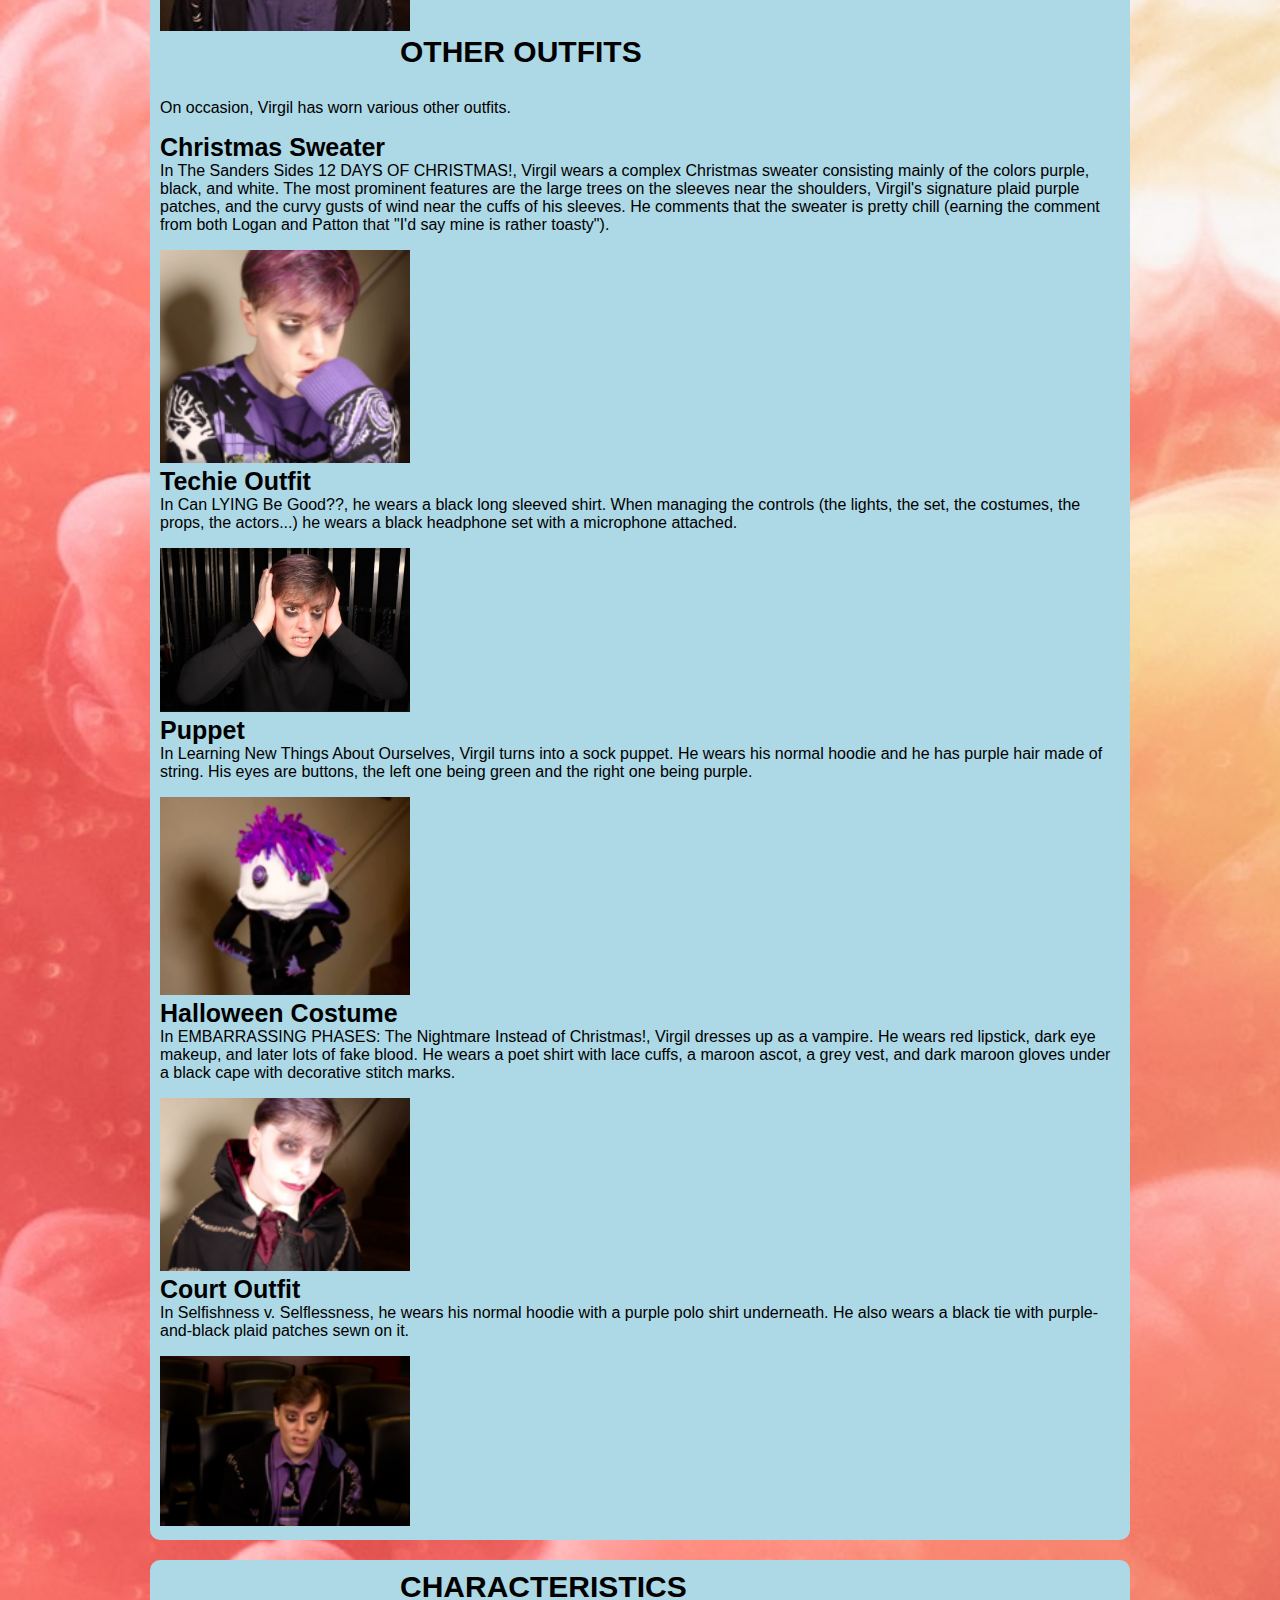
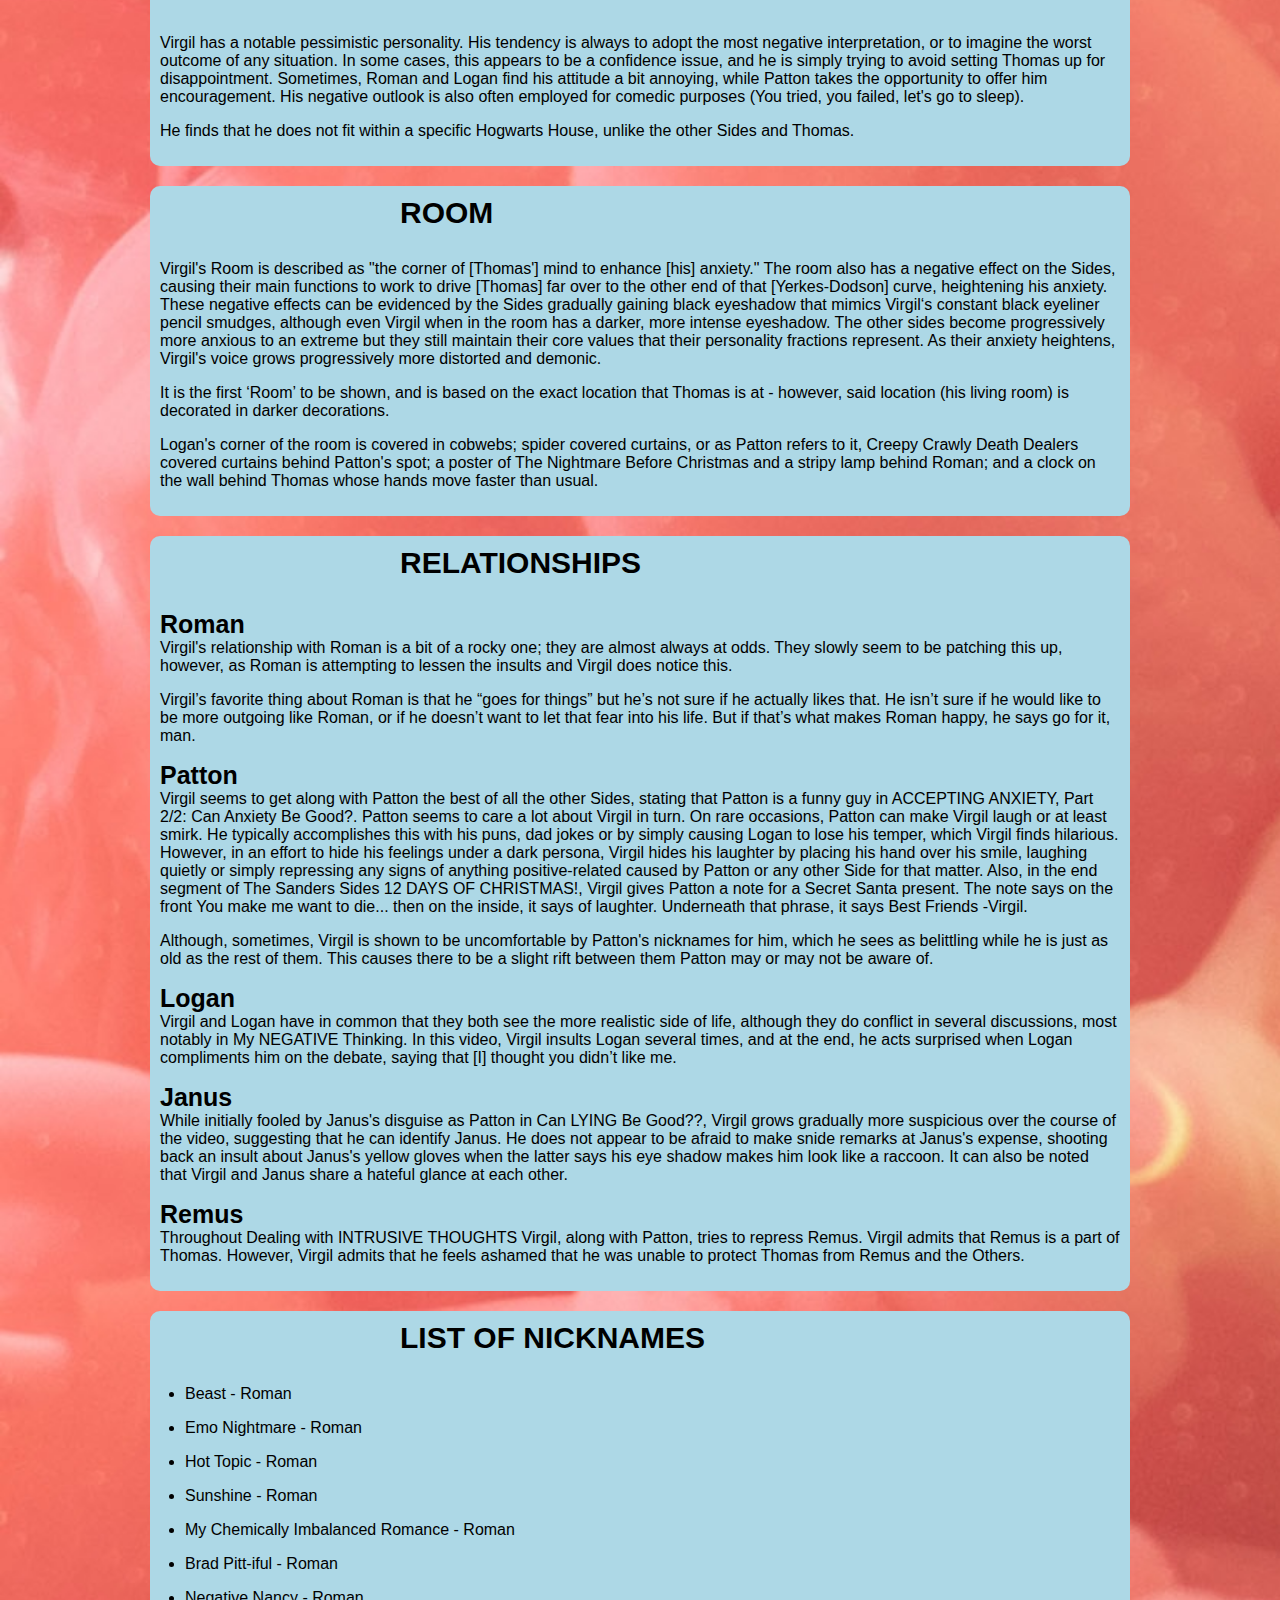
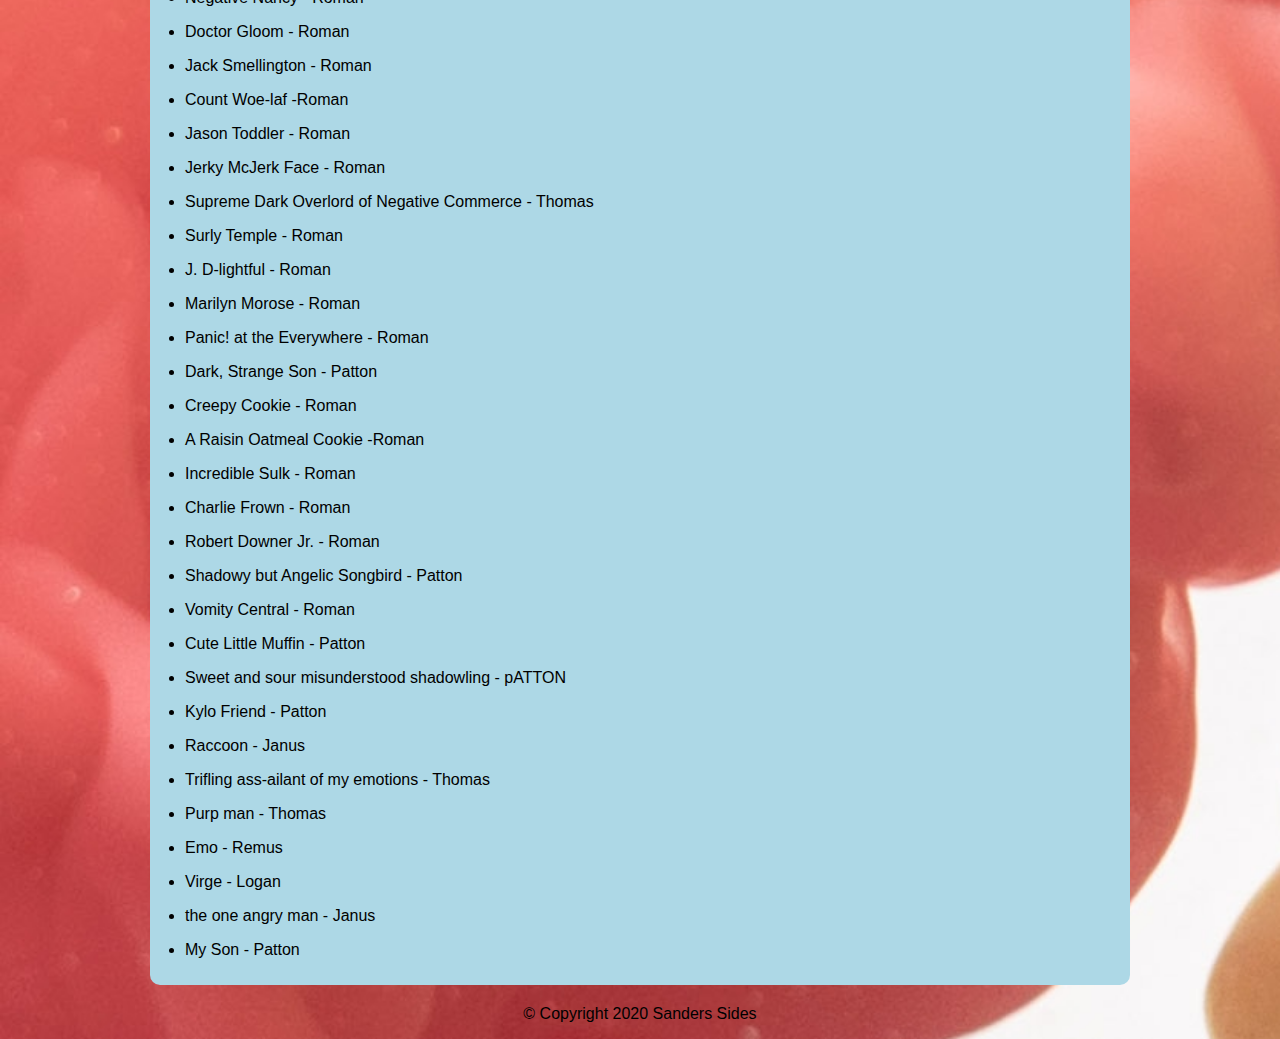
<file: virgil.html>
<!doctype html>
<html>
<head>
	<title>Sanders Sides</title>
	<link href="style.css" rel="stylesheet" type="text/css">
	<meta name="viewport" content="width=device-width, intial-scale=1">
	</head>
	<body>
		<header>
		<hl>Virgil</hl>
		<nav>
			<ul>
			<li>
				<a href="index.html">Home</a>
				</li>
			<li>
				<a href="characters.html">Characters</a>
				</li>
				<li>
				<a href="episodes.html">Episodes</a>
				</li>
			</ul>
			</nav>
		</header>
		<main>
	<article class="item">
		<h1 class="center">Virgil</h1>
	  <img src="virgil/virgil logo.jpg" alt="viril logo" width="300" class="center"/> </article>
			<article class="item">
			<p><strong>Virgil Sanders</strong> is Thomas Sanders' fourth and long presumed to be final major Side. He was a former Dark Side before defecting. Virgil represents Thomas' anxiety, caution, vigilance, and his fight-or-flight reflex. His fellow Sides are Roman, Patton, and Logan.</p>
<p>Virgil is also the voice of reason, much like Logan, but does not attempt to solve the problems he sees in the same ways Logan does. He represents Thomas's fear, edginess, and overall dark nature. Virgil is a "self-deprecating emo" (implied by Roman and Virgil himself) and has gone through a lot of character development since his introduction.</p>
<p>Virgil started out as the main antagonist of Season 1, but it wasn't until ACCEPTING ANXIETY, Part 1/2: Excepting Anxiety! when he was officially accepted as a Side. His character arc parallels Thomas gradually becoming more comfortable with his anxiety. Virgil himself has stated that he puts on his dark persona as the best way to get anyone’s guard up. Although after said arc, Virgil has shown his more sensitive side, cooperating more with the other sides.</p>
			</article>
			<article class="item">
			<h2 class="center">Etymology</h2>
				<p>In the Q&A, Virgil's name was stated to be of Latin origin and means 'protector'. Joan had also said that they wanted Virgil's name to fit with Roman someway and there was a Roman poet named Vergil(ius). It has been confirmed they made allusions to the fact Virgil was a poet and derived the name from 'vigil' too. The poet was also a character in the story "Dante's Inferno" who assisted Dante out of the underworld (much like what happens in ACCEPTING ANXIETY, Part 2/2: Can Anxiety Be Good?). It can also mean 'strong' or 'flourishing'.</p>
			</article>
			<article class="item">
			<h2 class="center">Physical Appearance</h2>
				<h3>Former</h3>
				<p>From Virgil's first episode, Taking on ANXIETY with Lilly Singh!! to Fitting In (Hogwarts Houses!) when the Sides changed into their new outfits, he wore a black t-shirt, with a black plaid hooded jacket over the top (unzipped). He also wore black jeans and black shoes (only shown in his first episode). He had messy black eyeliner that was smudged under his eyes. Virgil also generally has his bangs down in front of his eyes.</p>
				<img src="virgil/Virgil_Former.jpg" alt="virgil former" width="250"/>
<h3>Current</h3>
				<p>From Fitting In (Hogwarts Houses!) to present, Virgil wears a custom made black hooded jacket (unzipped), with purple-and-black plaid patches sewn on. His sigil is found on the left part of the chest. He wears a purple dyed, long sleeve t-shirt with a slightly ripped pattern. His bangs in front of his eyes also remains the same. The black under his eyes remains the eyeshadow from ACCEPTING ANXIETY, Part 2/2: Can Anxiety Be Good?.</p>
				<img src="virgil/Virgil_Current.jpg" alt="virgil current" width="250"/>
<h2 class="center">Other Outfits</h2>
				<p>On occasion, Virgil has worn various other outfits.</p>
				<h3>Christmas Sweater</h3>
				<p>In The Sanders Sides 12 DAYS OF CHRISTMAS!, Virgil wears a complex Christmas sweater consisting mainly of the colors purple, black, and white. The most prominent features are the large trees on the sleeves near the shoulders, Virgil's signature plaid purple patches, and the curvy gusts of wind near the cuffs of his sleeves. He comments that the sweater is pretty chill (earning the comment from both Logan and Patton that "I'd say mine is rather toasty").</p>
				<img src="virgil/Virgil_christmas_sweater.png" alt="christmas sweater virgil" width="250"/>
<h3>Techie Outfit</h3>
				<p>In Can LYING Be Good??, he wears a black long sleeved shirt. When managing the controls (the lights, the set, the costumes, the props, the actors...) he wears a black headphone set with a microphone attached.</p>
				<img src="virgil/techie_virgil.png" alt="techie virgil" width="250"/>
<h3>Puppet</h3>
				<p>In Learning New Things About Ourselves, Virgil turns into a sock puppet. He wears his normal hoodie and he has purple hair made of string. His eyes are buttons, the left one being green and the right one being purple.</p>
				<img src="virgil/Puppet_Virgil.png" alt="puppet virgil" width="250"/>
<h3>Halloween Costume</h3>
				<p>In EMBARRASSING PHASES: The Nightmare Instead of Christmas!, Virgil dresses up as a vampire. He wears red lipstick, dark eye makeup, and later lots of fake blood. He wears a poet shirt with lace cuffs, a maroon ascot, a grey vest, and dark maroon gloves under a black cape with decorative stitch marks.</p>
				<img src="virgil/Virgilvampire.png" alt="halloween costume virgil" width="250"/>
<h3>Court Outfit</h3>
				<p>In Selfishness v. Selflessness, he wears his normal hoodie with a purple polo shirt underneath. He also wears a black tie with purple-and-black plaid patches sewn on it.</p>
		    <img src="virgil/Juror_Virgil.png" alt="court virgil" width="250"/> </article>
			<article class="item">
			<h2 class="center">Characteristics</h2>
				<p>Virgil has a notable pessimistic personality. His tendency is always to adopt the most negative interpretation, or to imagine the worst outcome of any situation. In some cases, this appears to be a confidence issue, and he is simply trying to avoid setting Thomas up for disappointment. Sometimes, Roman and Logan find his attitude a bit annoying, while Patton takes the opportunity to offer him encouragement. His negative outlook is also often employed for comedic purposes (You tried, you failed, let's go to sleep).</p>
<p>He finds that he does not fit within a specific Hogwarts House, unlike the other Sides and Thomas.</p>
			</article>
			<article class="item">
			<h2 class="center">Room</h2>
				<p>Virgil's Room is described as "the corner of [Thomas'] mind to enhance [his] anxiety." The room also has a negative effect on the Sides, causing their main functions to work to drive [Thomas] far over to the other end of that [Yerkes-Dodson] curve, heightening his anxiety. These negative effects can be evidenced by the Sides gradually gaining black eyeshadow that mimics Virgil‘s constant black eyeliner pencil smudges, although even Virgil when in the room has a darker, more intense eyeshadow. The other sides become progressively more anxious to an extreme but they still maintain their core values that their personality fractions represent. As their anxiety heightens, Virgil's voice grows progressively more distorted and demonic.</p>
<p>It is the first ‘Room’ to be shown, and is based on the exact location that Thomas is at - however, said location (his living room) is decorated in darker decorations.</p>
<p>Logan's corner of the room is covered in cobwebs; spider covered curtains, or as Patton refers to it, Creepy Crawly Death Dealers covered curtains behind Patton's spot; a poster of The Nightmare Before Christmas and a stripy lamp behind Roman; and a clock on the wall behind Thomas whose hands move faster than usual.</p>
			</article>
			<article class="item">
			<h2 class="center">Relationships</h2>
				<h3>Roman</h3>
				<p>Virgil's relationship with Roman is a bit of a rocky one; they are almost always at odds. They slowly seem to be patching this up, however, as Roman is attempting to lessen the insults and Virgil does notice this.</p>
<p>Virgil’s favorite thing about Roman is that he “goes for things” but he’s not sure if he actually likes that. He isn’t sure if he would like to be more outgoing like Roman, or if he doesn’t want to let that fear into his life. But if that’s what makes Roman happy, he says go for it, man.</p>
				<h3>Patton</h3>
				<p>Virgil seems to get along with Patton the best of all the other Sides, stating that Patton is a funny guy in ACCEPTING ANXIETY, Part 2/2: Can Anxiety Be Good?. Patton seems to care a lot about Virgil in turn. On rare occasions, Patton can make Virgil laugh or at least smirk. He typically accomplishes this with his puns, dad jokes or by simply causing Logan to lose his temper, which Virgil finds hilarious. However, in an effort to hide his feelings under a dark persona, Virgil hides his laughter by placing his hand over his smile, laughing quietly or simply repressing any signs of anything positive-related caused by Patton or any other Side for that matter. Also, in the end segment of The Sanders Sides 12 DAYS OF CHRISTMAS!, Virgil gives Patton a note for a Secret Santa present. The note says on the front You make me want to die... then on the inside, it says of laughter. Underneath that phrase, it says Best Friends -Virgil.</p>
<p>Although, sometimes, Virgil is shown to be uncomfortable by Patton's nicknames for him, which he sees as belittling while he is just as old as the rest of them. This causes there to be a slight rift between them Patton may or may not be aware of.</p>
				<h3>Logan</h3>
				<p>Virgil and Logan have in common that they both see the more realistic side of life, although they do conflict in several discussions, most notably in My NEGATIVE Thinking. In this video, Virgil insults Logan several times, and at the end, he acts surprised when Logan compliments him on the debate, saying that [I] thought you didn’t like me.</p>
				<h3>Janus</h3>
				<p>While initially fooled by Janus's disguise as Patton in Can LYING Be Good??, Virgil grows gradually more suspicious over the course of the video, suggesting that he can identify Janus. He does not appear to be afraid to make snide remarks at Janus's expense, shooting back an insult about Janus's yellow gloves when the latter says his eye shadow makes him look like a raccoon. It can also be noted that Virgil and Janus share a hateful glance at each other.</p>
				<h3>Remus</h3>
				<p>Throughout Dealing with INTRUSIVE THOUGHTS Virgil, along with Patton, tries to repress Remus. Virgil admits that Remus is a part of Thomas. However, Virgil admits that he feels ashamed that he was unable to protect Thomas from Remus and the Others.</p>
			</article>
			<article class="item">
			<h2 class="center">List of Nicknames</h2>
				<li>Beast - Roman</li>
				<li>Emo Nightmare - Roman</li>
				<li>Hot Topic - Roman</li>
				<li>Sunshine - Roman</li>
				<li>My Chemically Imbalanced Romance - Roman</li>
				<li>Brad Pitt-iful - Roman</li>
				<li>Negative Nancy - Roman</li>
				<li>Doctor Gloom - Roman</li>
				<li>Jack Smellington - Roman</li>
				<li>Count Woe-laf -Roman</li>
				<li>Jason Toddler - Roman</li>
				<li>Jerky McJerk Face - Roman</li>
				<li>Supreme Dark Overlord of Negative Commerce - Thomas</li>
				<li>Surly Temple - Roman</li>
				<li>J. D-lightful - Roman</li>
				<li>Marilyn Morose - Roman</li>
				<li>Panic! at the Everywhere - Roman</li>
				<li>Dark, Strange Son - Patton</li>
				<li>Creepy Cookie - Roman</li>
				<li>A Raisin Oatmeal Cookie -Roman</li>
				<li>Incredible Sulk - Roman</li>
				<li>Charlie Frown - Roman</li>
				<li>Robert Downer Jr. - Roman</li>
				<li>Shadowy but Angelic Songbird - Patton</li>
				<li>Vomity Central - Roman</li>
				<li>Cute Little Muffin - Patton</li>
				<li>Sweet and sour misunderstood shadowling - pATTON</li>
				<li>Kylo Friend - Patton</li>
				<li>Raccoon - Janus</li>
				<li>Trifling ass-ailant of my emotions - Thomas</li>
				<li>Purp man - Thomas</li>	
				<li>Emo - Remus</li>
				<li>Virge - Logan</li>
				<li>the one angry man - Janus</li>
				<li>My Son - Patton</li>
			</article>
	<footer>
	<p>&copy; Copyright 2020 Sanders Sides</p>
</footer>
<!--end of main content-->
	</main>
		<!--end of main content-->
	</body>
</html>
</file>
<file: style.css>
*{
	margin:0;
	padding:0;
	box-sizing: border-box;
	font-size:16px;
}
img,
iframe {
max-width: 100%;
height: auto;
/* so that aspect ratio is kept even if height is declared in markup */
border: 0;
/* this stops a border if the image is inside a link */
}
/* This is a css comment.
Always comment your work to explain what your'r doing */
body {
font-family: arial, sans-serif;
}
/*
background color defaults
Note that HTML and CSS use American spelling (color not colour). */
body {
	background-color: orange;
}
header {
	background-color: black;
}
/* Note that if we want a number of different elements to have the same style, we just comma seperate them.*/
header, footer {
	text-align: center;
}
/* TYPOGRAPHY*/
h1 {
	font-size:50px;
	color: #fff; /* white */
	text-transform: uppercase;
}
h2 {
	font-size: 30px;
	font-family: 'Lato', sans-serif;
	text-transform: uppercase;
}
h1,h2,p,li {
	padding-bottom: 1em;
}
.item {
	background-color: lightblue;
	padding:1%;
	margin:1%;
	margin-bottom: 20px;
	margin-top: 20px;
	border-radius:10px;
}
h3 {
	font-size: 25px;
}
/* let's bring the width in a little*/
/* check it out - we're responsive without even trying! */
main {
/* There's rarely any time you should set an explicit width. Always use max -width wherever possible. */
	max-width: 1000px;
	/* Change the above to width: 1000px and see what happens with responsive */
	margin-left: auto;
	margin-right: auto;
}
/* let's talk about nesting */
.item li {
	margin-left: 25px;
}
blockquote {
text-transform: uppercase;
font-style: italic;
}
nav {
text-align: center;
}
nav li {
display: inline-block;
}
/* nav li a, or nav a ?? */
nav a {
background: white;
color: black;
padding: 5px;
text-decoration: none;
border-radius: 5px;
}
nav a:hover {
background: orange;
}
body {
background-color: black;
background-image:url("BG.jpg");
background-repeat: no-repeat;
background-size: cover;
}
.center  { 
display: block;
margin-left: auto;
margin-right: auto; 
width: 50%;
}
</file>
